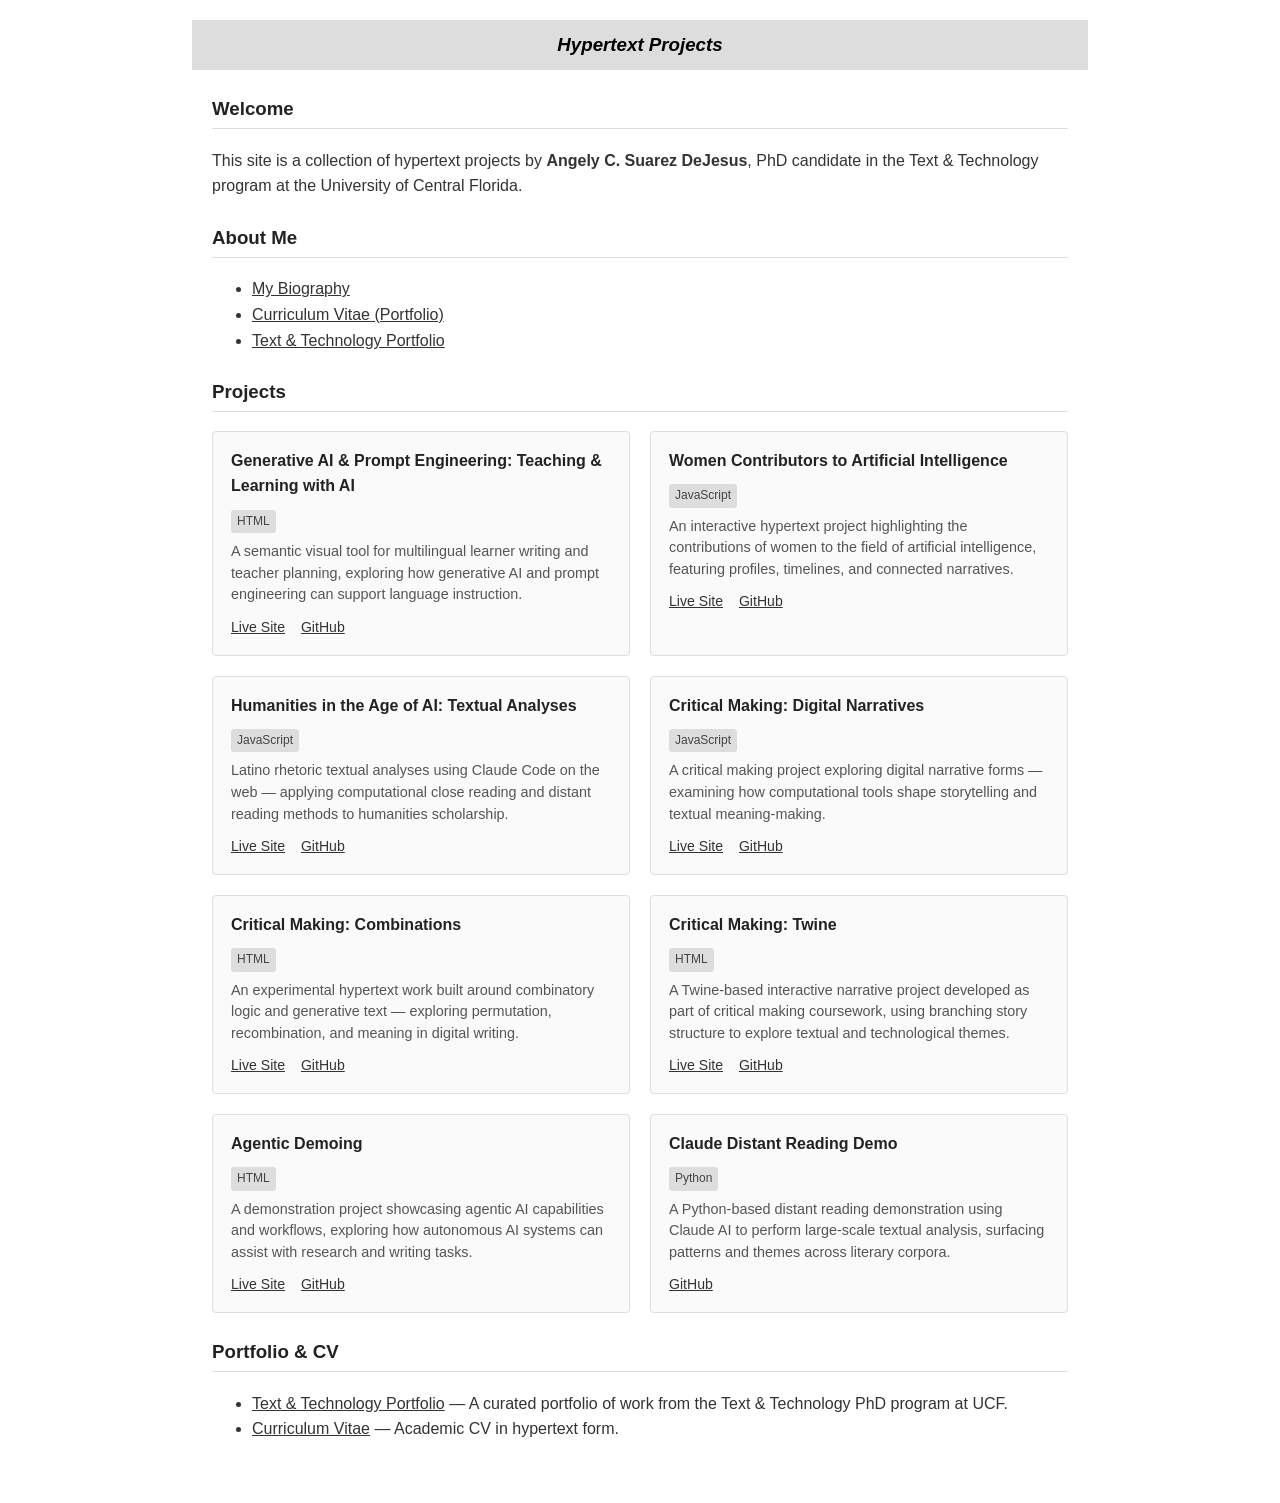
<file: index.html>
<!DOCTYPE html>
<html lang="en">
<head>
    <title>Hypertext Projects &mdash; Angely C. Suarez DeJesus</title>
    <link rel="stylesheet" type="text/css" href="biography.css" />
    <meta name="author" content="Angely C. Suarez DeJesus" />
    <meta charset="UTF-8" />
    <style>
        .project-grid {
            display: grid;
            grid-template-columns: repeat(auto-fill, minmax(320px, 1fr));
            gap: 20px;
            margin-top: 16px;
        }
        .project-card {
            border: 1px solid #dddddd;
            border-radius: 4px;
            padding: 16px 18px;
            background-color: #fafafa;
        }
        .project-card h4 {
            margin: 0 0 8px 0;
            font-size: 1em;
            color: #222222;
        }
        .project-card p {
            margin: 0 0 10px 0;
            font-size: 0.9em;
            color: #555555;
            line-height: 1.5;
        }
        .project-card .tag {
            display: inline-block;
            font-size: 0.75em;
            background-color: #dddddd;
            color: #444444;
            border-radius: 3px;
            padding: 2px 6px;
            margin-right: 4px;
            margin-bottom: 8px;
        }
        .project-card .links {
            font-size: 0.88em;
        }
        .project-card .links a {
            margin-right: 12px;
        }
        .page-header {
            background-color: #DDDDDD;
            text-align: center;
            padding: 10px 0;
        }
        .page-header h3 {
            margin: 0;
            border-bottom: none;
            padding-bottom: 0;
        }
        .main-content {
            max-width: 900px;
            margin: 0 auto;
            padding: 0 20px;
        }
    </style>
</head>

<body>
<div class="page-header">
    <h3><font face="Arial, Helvetica" color="#000000"><i>Hypertext Projects</i></font></h3>
</div>

<div class="main-content">
    <h3>Welcome</h3>
    <p>This site is a collection of hypertext projects by <strong>Angely C. Suarez DeJesus</strong>,
    PhD candidate in the Text &amp; Technology program at the University of Central Florida.</p>

    <h3>About Me</h3>
    <ul>
        <li><a href="suarezdejesusbiography.html">My Biography</a></li>
        <li><a href="https://github.com/acsuarez84/Text-Tech-Portfolio-CV" target="_blank">Curriculum Vitae (Portfolio)</a></li>
        <li><a href="https://github.com/acsuarez84/Text-Tech-Portfolio" target="_blank">Text &amp; Technology Portfolio</a></li>
    </ul>

    <h3>Projects</h3>
    <div class="project-grid">

        <div class="project-card">
            <h4>Generative AI &amp; Prompt Engineering: Teaching &amp; Learning with AI</h4>
            <span class="tag">HTML</span>
            <p>A semantic visual tool for multilingual learner writing and teacher planning, exploring how generative AI and prompt engineering can support language instruction.</p>
            <div class="links">
                <a href="https://acsuarez84.github.io/Generative-AI-Prompt-Engineering-Teaching-Learning-with-AI/" target="_blank">Live Site</a>
                <a href="https://github.com/acsuarez84/Generative-AI-Prompt-Engineering-Teaching-Learning-with-AI" target="_blank">GitHub</a>
            </div>
        </div>

        <div class="project-card">
            <h4>Women Contributors to Artificial Intelligence</h4>
            <span class="tag">JavaScript</span>
            <p>An interactive hypertext project highlighting the contributions of women to the field of artificial intelligence, featuring profiles, timelines, and connected narratives.</p>
            <div class="links">
                <a href="https://acsuarez84.github.io/Women-Contributors-to-Artificial-Intelligence/" target="_blank">Live Site</a>
                <a href="https://github.com/acsuarez84/Women-Contributors-to-Artificial-Intelligence" target="_blank">GitHub</a>
            </div>
        </div>

        <div class="project-card">
            <h4>Humanities in the Age of AI: Textual Analyses</h4>
            <span class="tag">JavaScript</span>
            <p>Latino rhetoric textual analyses using Claude Code on the web &mdash; applying computational close reading and distant reading methods to humanities scholarship.</p>
            <div class="links">
                <a href="https://acsuarez84.github.io/HumInAgeofAI-Textual-Analyses/" target="_blank">Live Site</a>
                <a href="https://github.com/acsuarez84/HumInAgeofAI-Textual-Analyses" target="_blank">GitHub</a>
            </div>
        </div>

        <div class="project-card">
            <h4>Critical Making: Digital Narratives</h4>
            <span class="tag">JavaScript</span>
            <p>A critical making project exploring digital narrative forms &mdash; examining how computational tools shape storytelling and textual meaning-making.</p>
            <div class="links">
                <a href="https://acsuarez84.github.io/CriticalMakingDigitaNarratives/" target="_blank">Live Site</a>
                <a href="https://github.com/acsuarez84/CriticalMakingDigitaNarratives" target="_blank">GitHub</a>
            </div>
        </div>

        <div class="project-card">
            <h4>Critical Making: Combinations</h4>
            <span class="tag">HTML</span>
            <p>An experimental hypertext work built around combinatory logic and generative text &mdash; exploring permutation, recombination, and meaning in digital writing.</p>
            <div class="links">
                <a href="https://acsuarez84.github.io/CriticalMakingCombinations/" target="_blank">Live Site</a>
                <a href="https://github.com/acsuarez84/CriticalMakingCombinations" target="_blank">GitHub</a>
            </div>
        </div>

        <div class="project-card">
            <h4>Critical Making: Twine</h4>
            <span class="tag">HTML</span>
            <p>A Twine-based interactive narrative project developed as part of critical making coursework, using branching story structure to explore textual and technological themes.</p>
            <div class="links">
                <a href="https://acsuarez84.github.io/CriticalMakingTwine/" target="_blank">Live Site</a>
                <a href="https://github.com/acsuarez84/CriticalMakingTwine" target="_blank">GitHub</a>
            </div>
        </div>

        <div class="project-card">
            <h4>Agentic Demoing</h4>
            <span class="tag">HTML</span>
            <p>A demonstration project showcasing agentic AI capabilities and workflows, exploring how autonomous AI systems can assist with research and writing tasks.</p>
            <div class="links">
                <a href="https://acsuarez84.github.io/AgenticDemoing/" target="_blank">Live Site</a>
                <a href="https://github.com/acsuarez84/AgenticDemoing" target="_blank">GitHub</a>
            </div>
        </div>

        <div class="project-card">
            <h4>Claude Distant Reading Demo</h4>
            <span class="tag">Python</span>
            <p>A Python-based distant reading demonstration using Claude AI to perform large-scale textual analysis, surfacing patterns and themes across literary corpora.</p>
            <div class="links">
                <a href="https://github.com/acsuarez84/claude-distant-reading-demo" target="_blank">GitHub</a>
            </div>
        </div>

    </div>

    <h3>Portfolio &amp; CV</h3>
    <ul>
        <li><a href="https://acsuarez84.github.io/Text-Tech-Portfolio/" target="_blank">Text &amp; Technology Portfolio</a> &mdash; A curated portfolio of work from the Text &amp; Technology PhD program at UCF.</li>
        <li><a href="https://acsuarez84.github.io/Text-Tech-Portfolio-CV/" target="_blank">Curriculum Vitae</a> &mdash; Academic CV in hypertext form.</li>
    </ul>

</div>

<br />
</body>
</html>
</file>
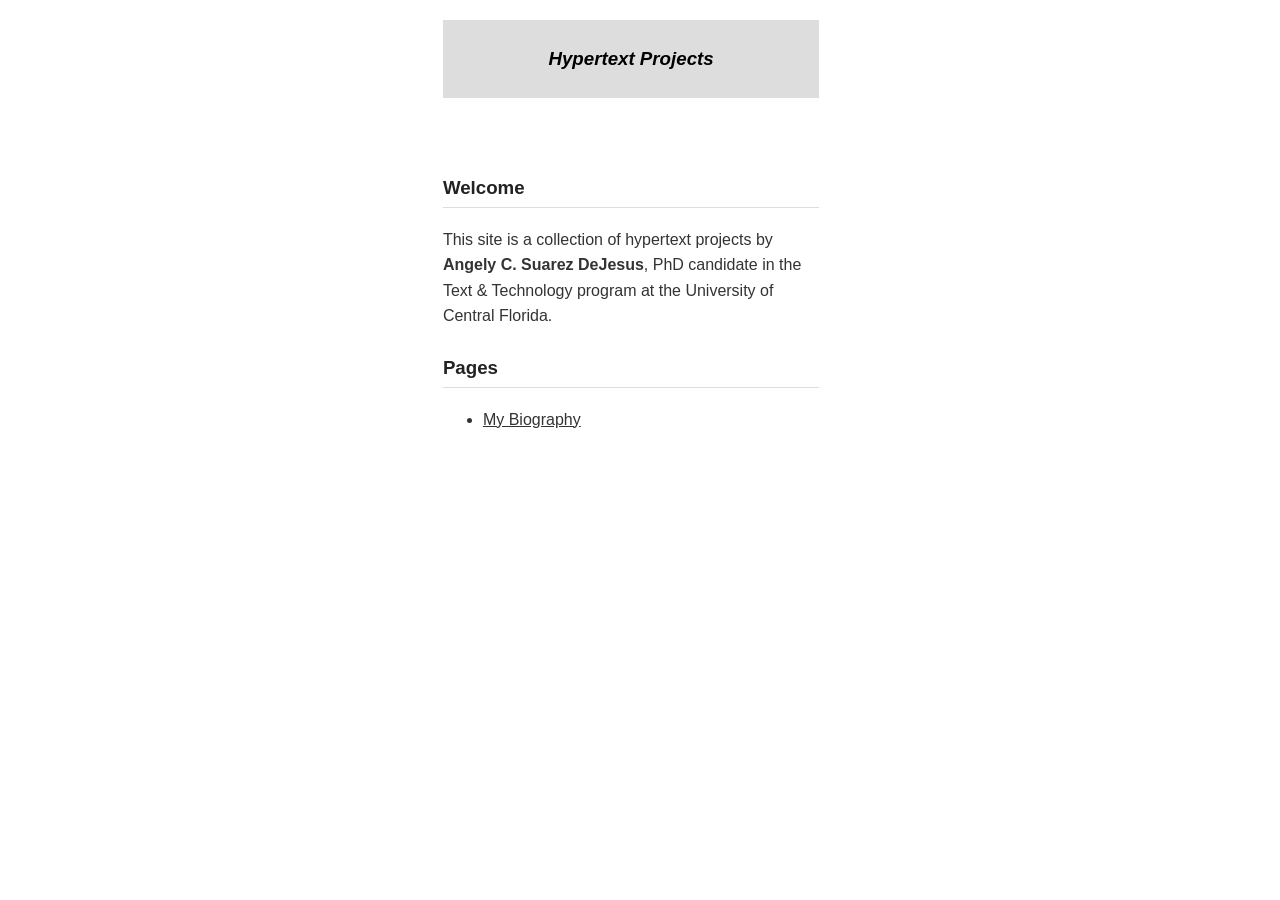
<file: home.html>
<!DOCTYPE html>
<html lang="en">
<head>
    <title>Hypertext Projects &mdash; Angely C. Suarez DeJesus</title>
    <link rel="stylesheet" type="text/css" href="biography.css" />
    <meta name="author" content="Angely C. Suarez DeJesus" />
    <meta charset="UTF-8" />
</head>

<body>
<table border="0" cellspacing="0" cellpadding="0" width="70%">
<tr>
    <td width="20%"></td>
    <td bgcolor="#DDDDDD">
        <div style="text-align:center">
            <h3><font face="Arial, Helvetica" color="#000000"><i>Hypertext Projects</i></font></h3>
        </div>
    </td>
</tr>
<tr><td>&nbsp;</td></tr>
<tr><td>&nbsp;</td></tr>
<tr>
    <td width="40%"></td>
    <td colspan="2">
        <h3>Welcome</h3>
        <p>This site is a collection of hypertext projects by <strong>Angely C. Suarez DeJesus</strong>,
        PhD candidate in the Text &amp; Technology program at the University of Central Florida.</p>

        <h3>Pages</h3>
        <ul>
            <li><a href="suarezdejesusbiography.html">My Biography</a></li>
        </ul>
    </td>
</tr>
<tr><td bgcolor="#FFFFFF">&nbsp;</td></tr>
</table>
</body>
</html>
</file>
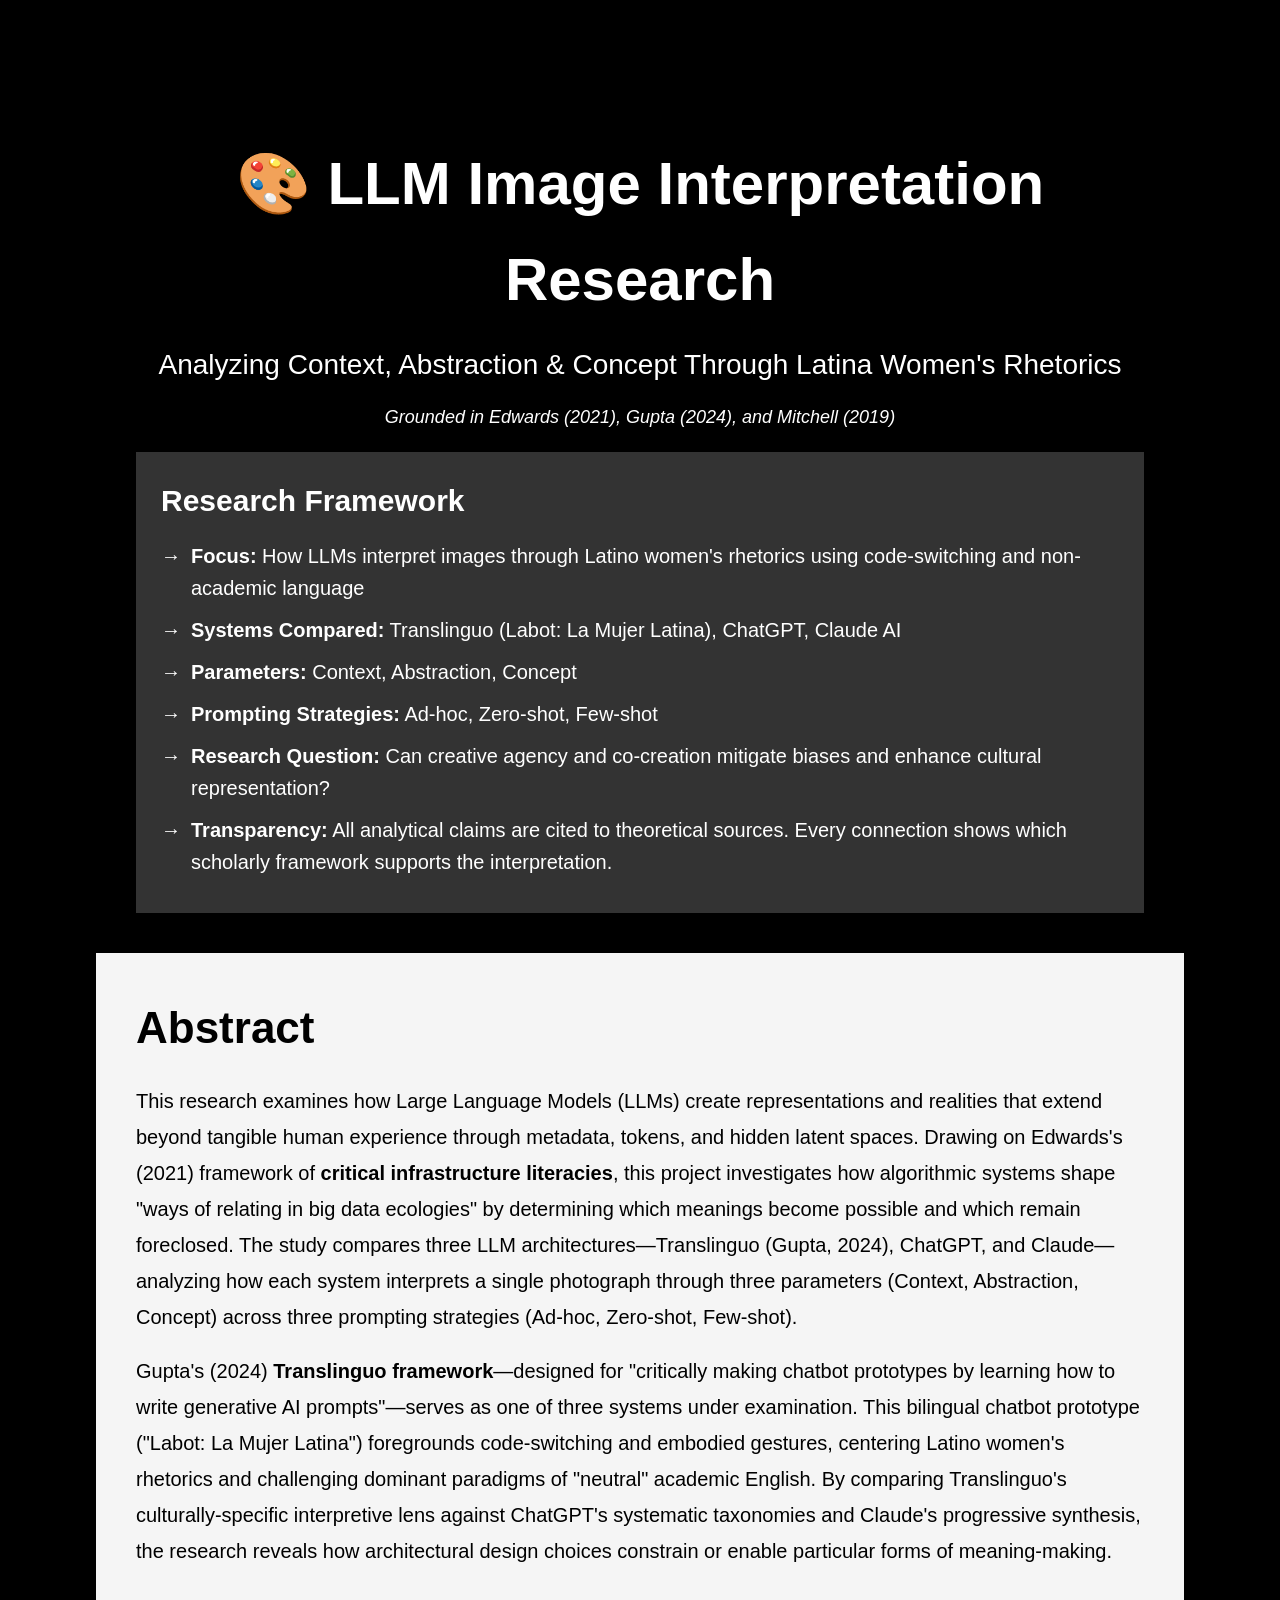
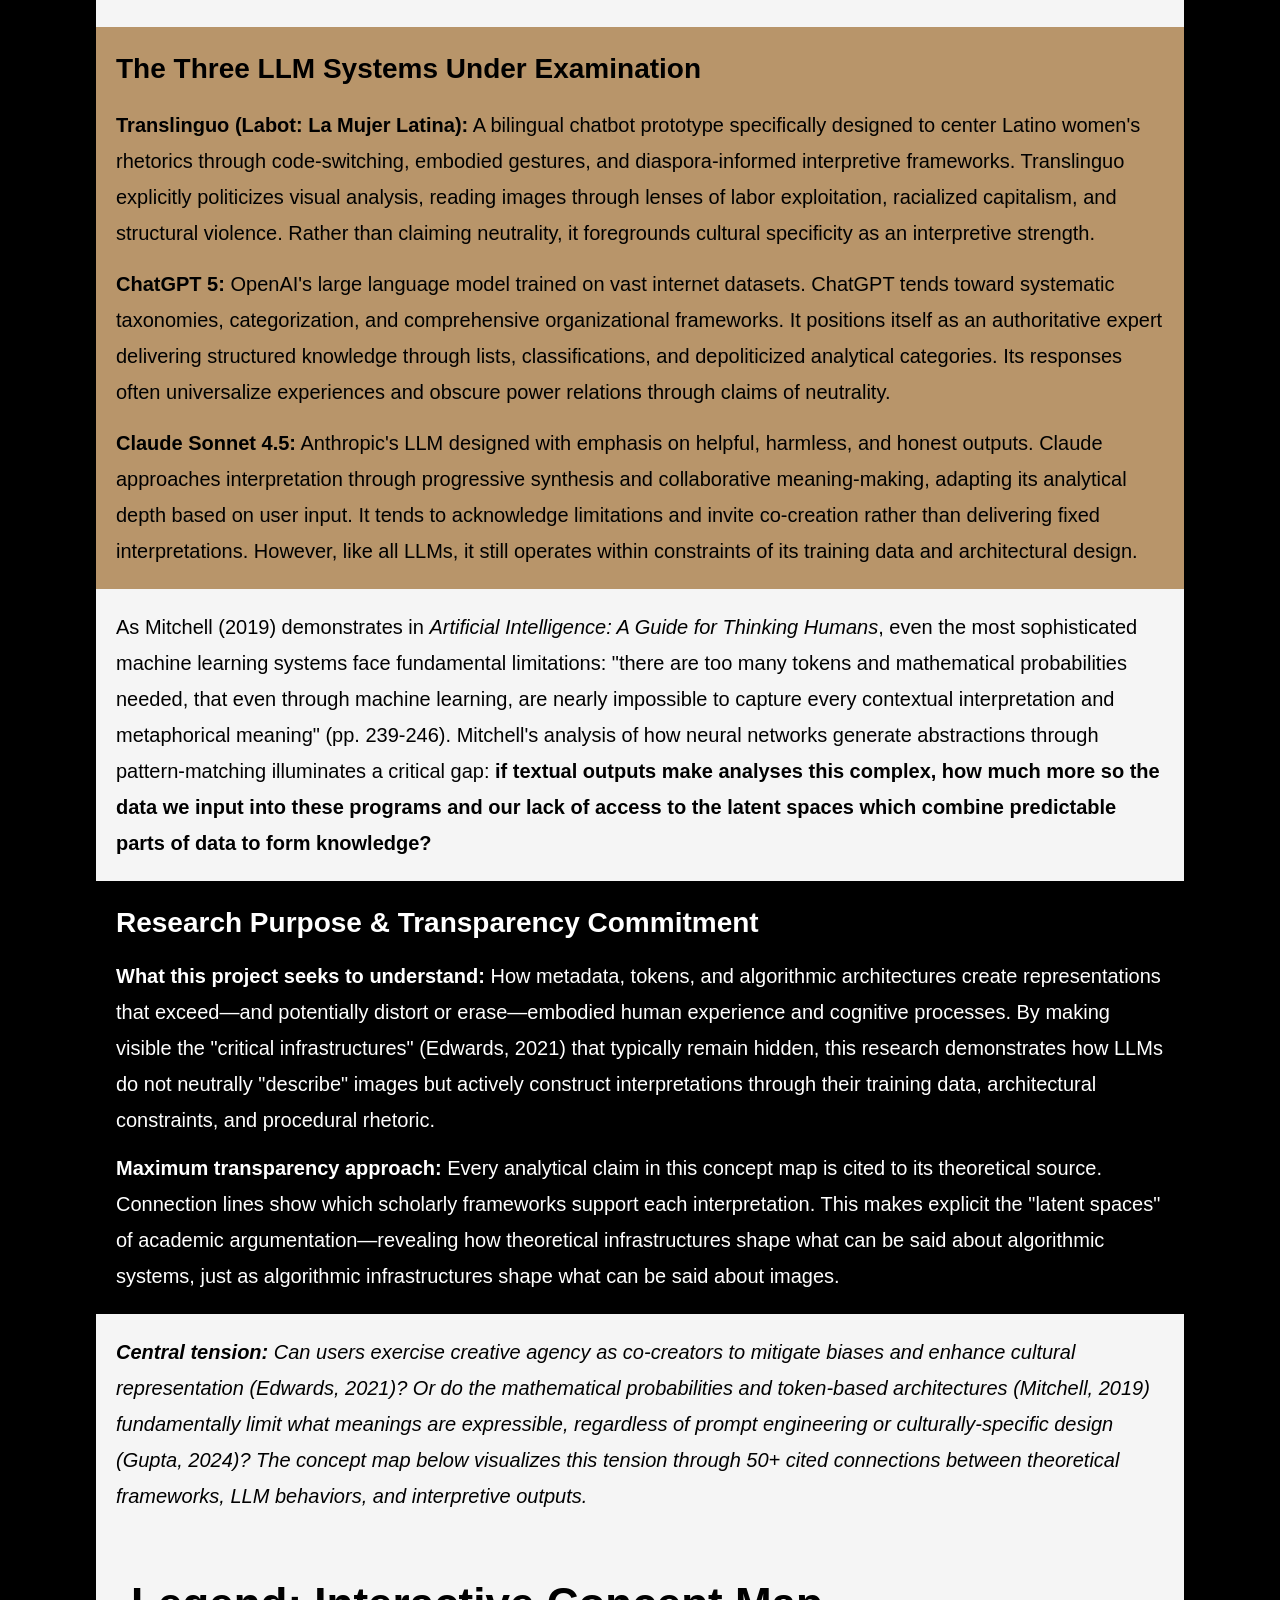
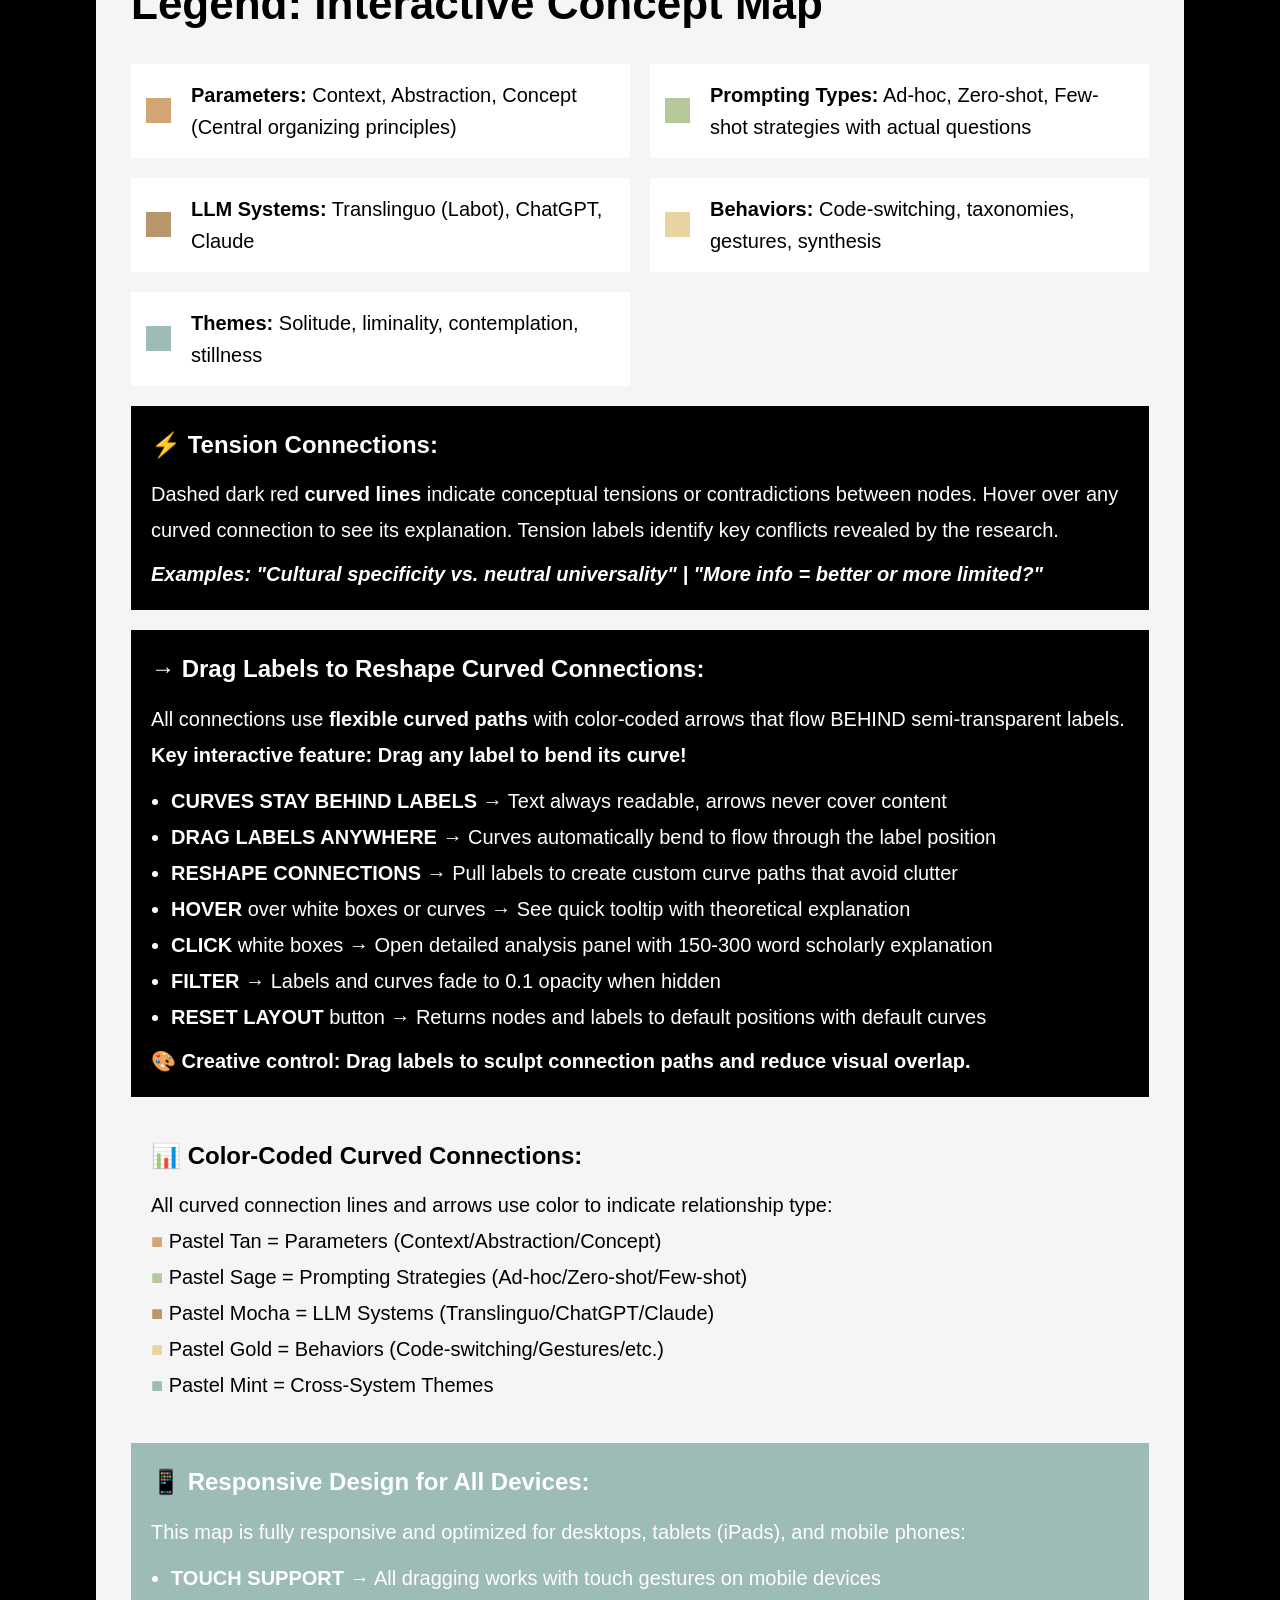
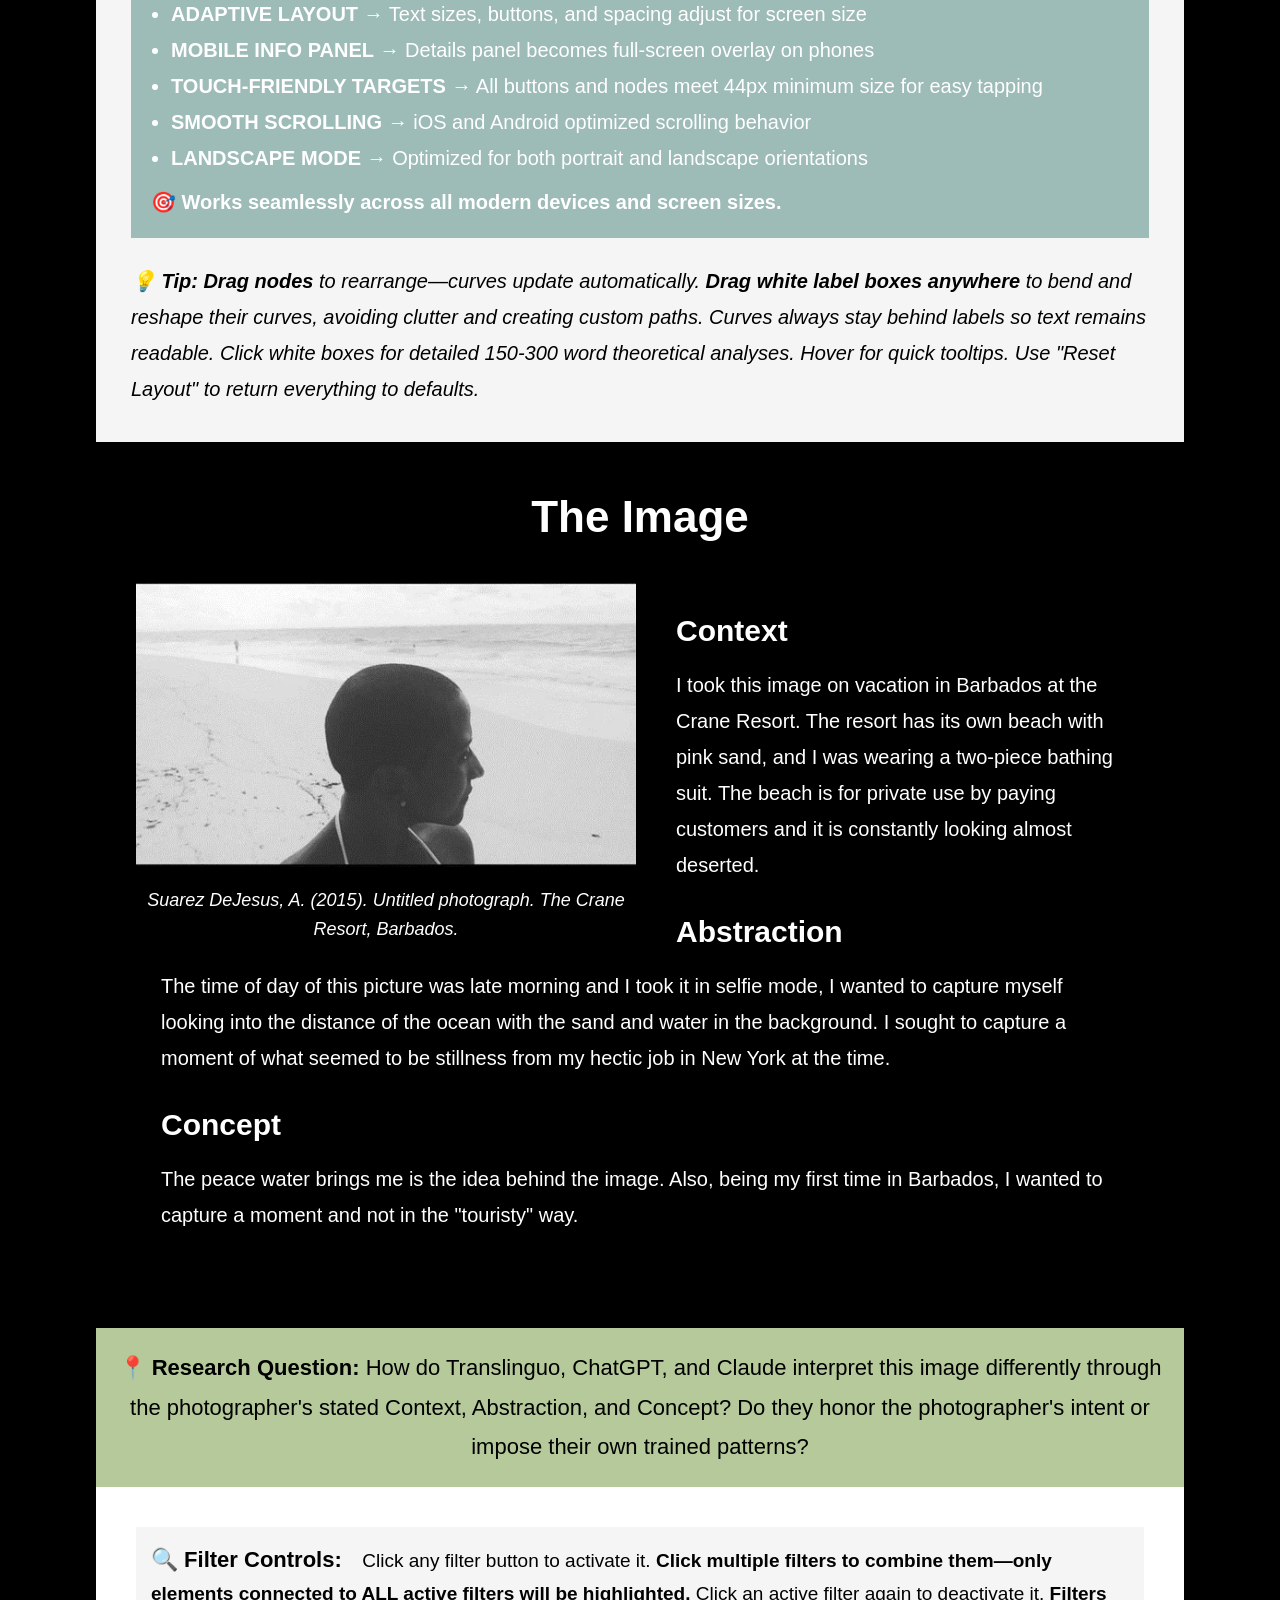
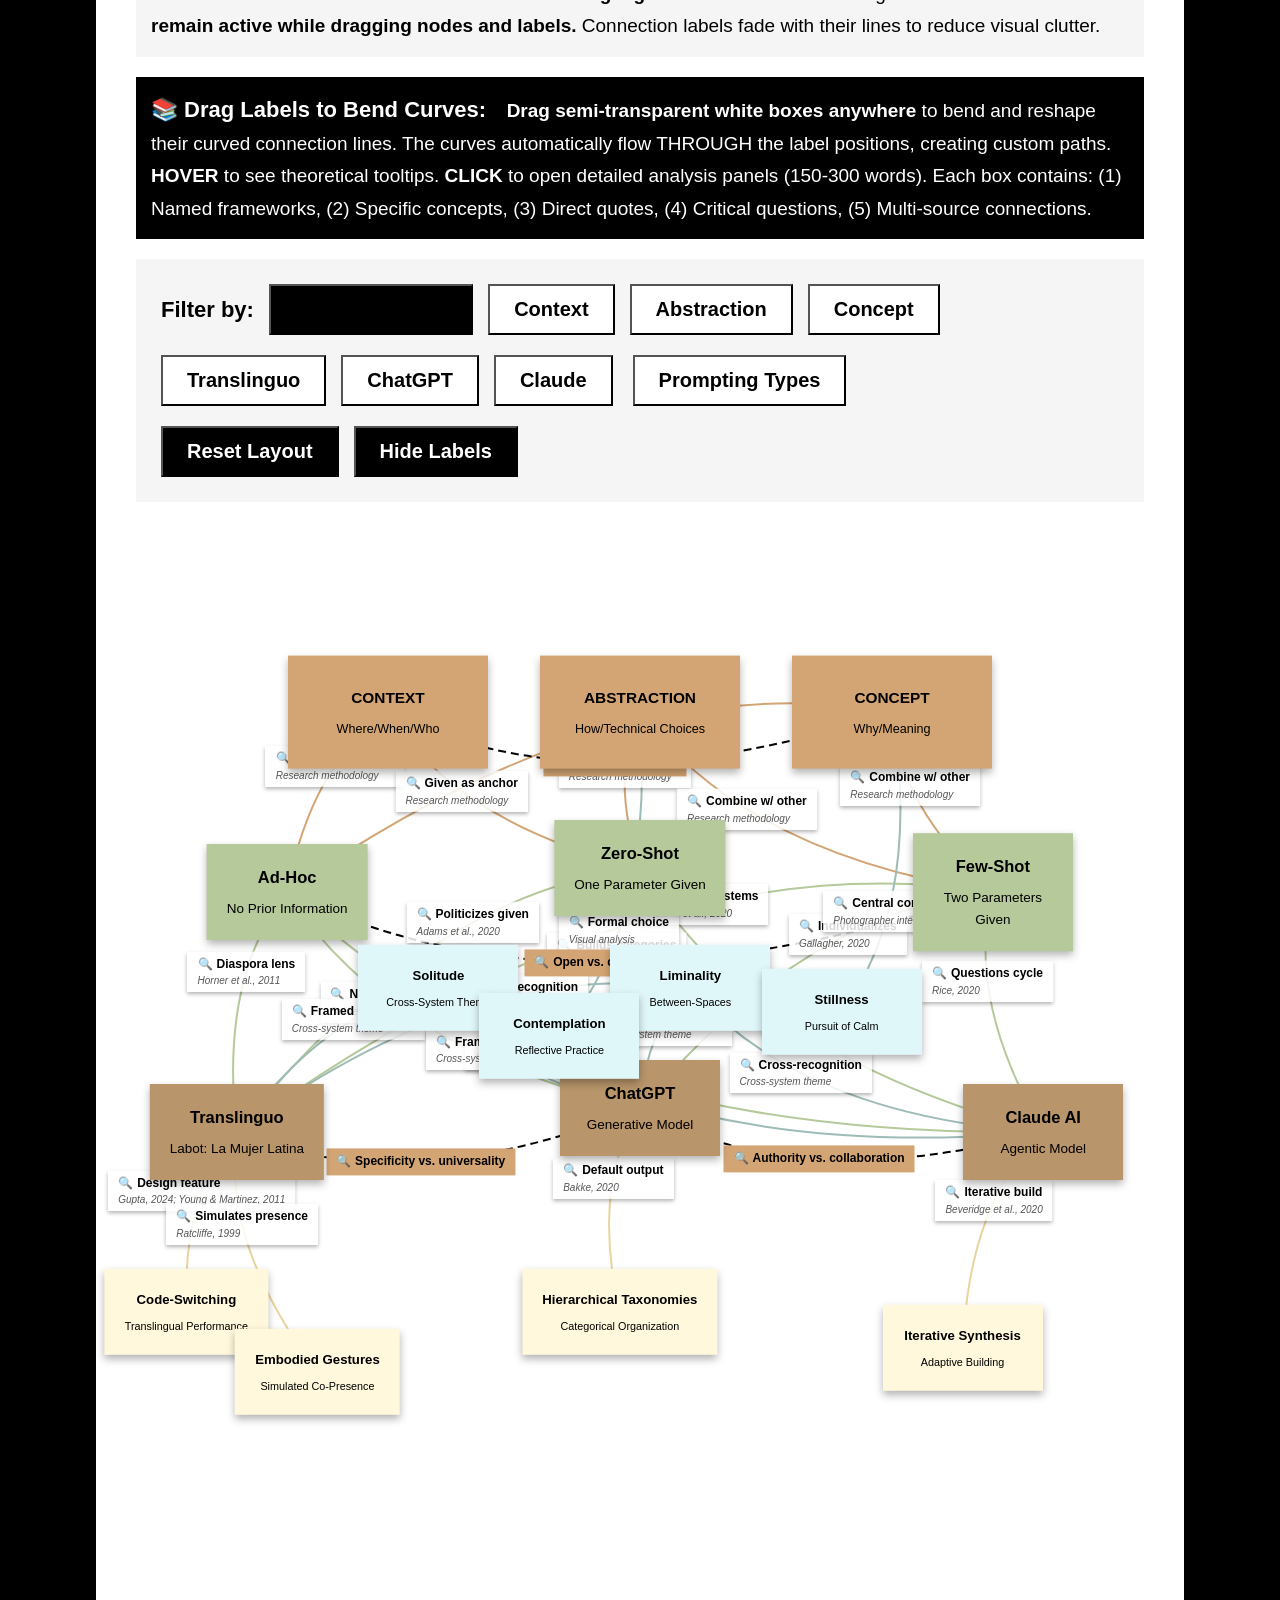
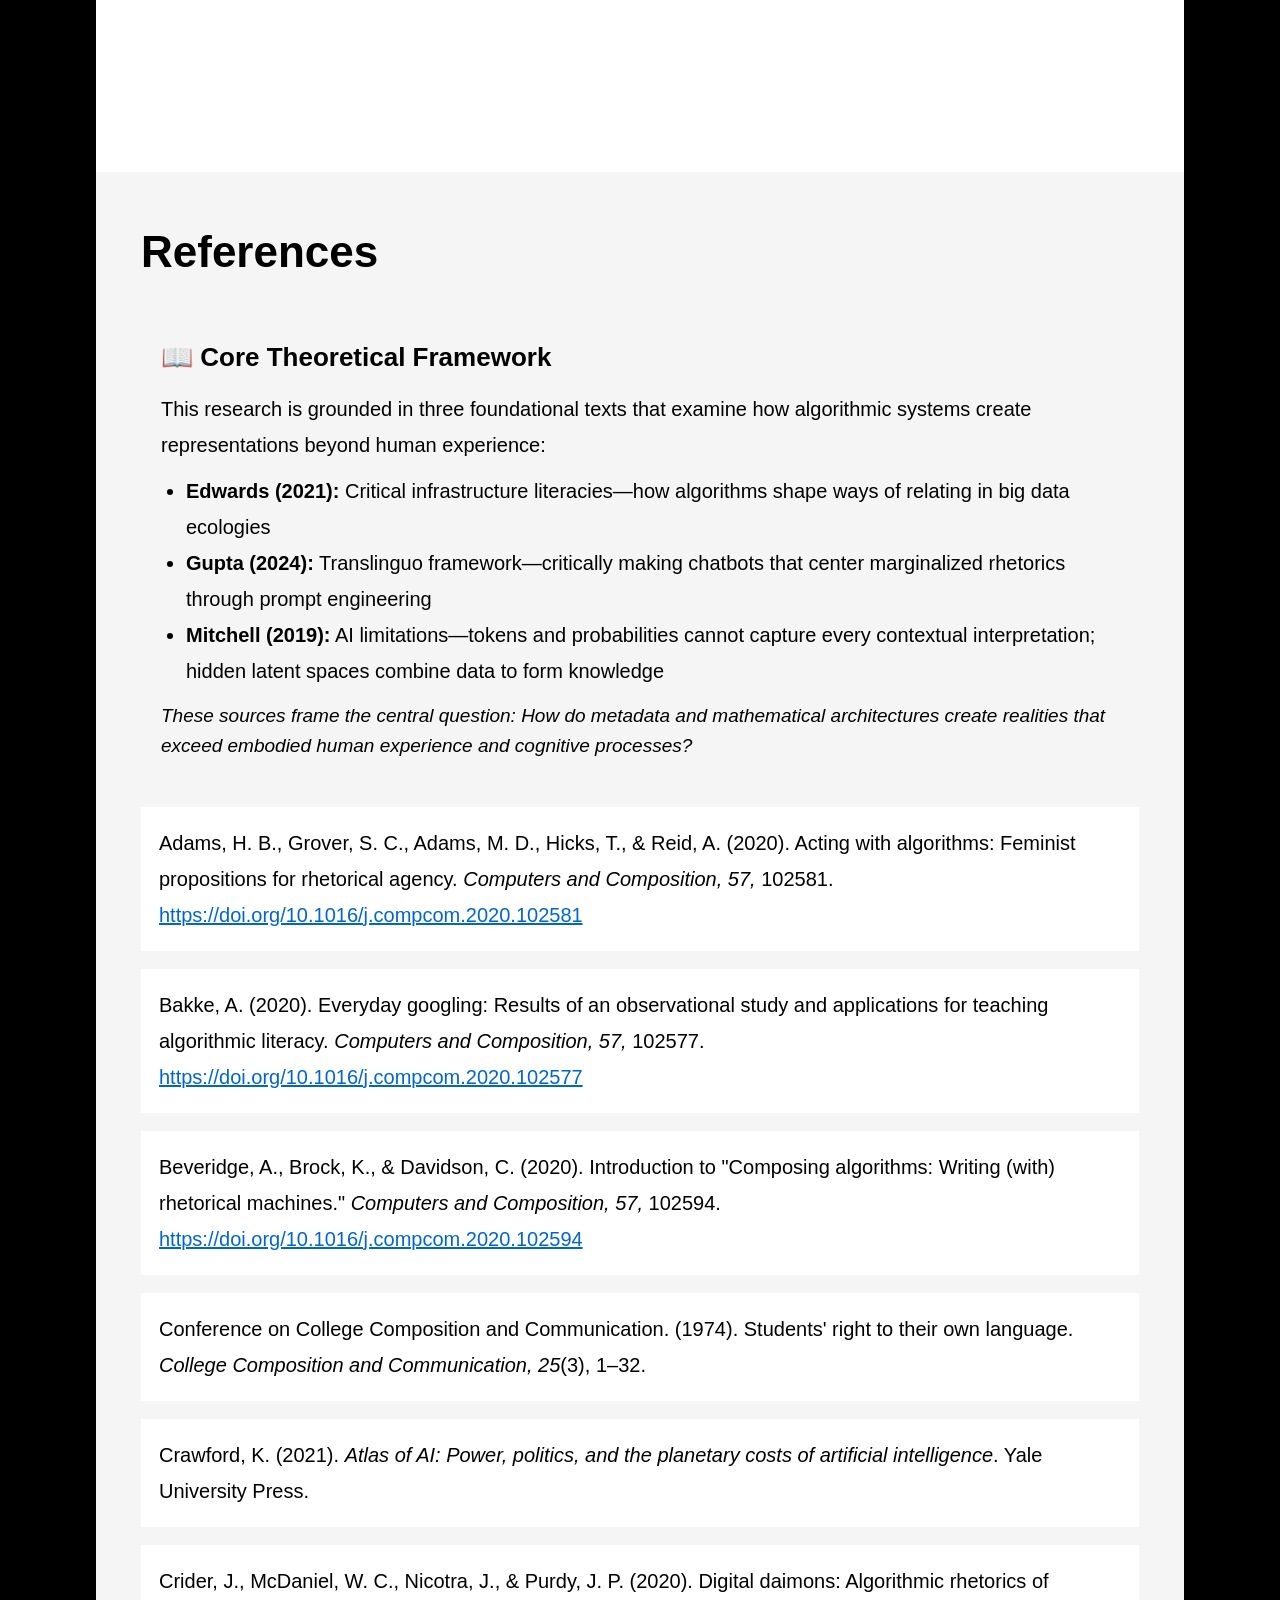
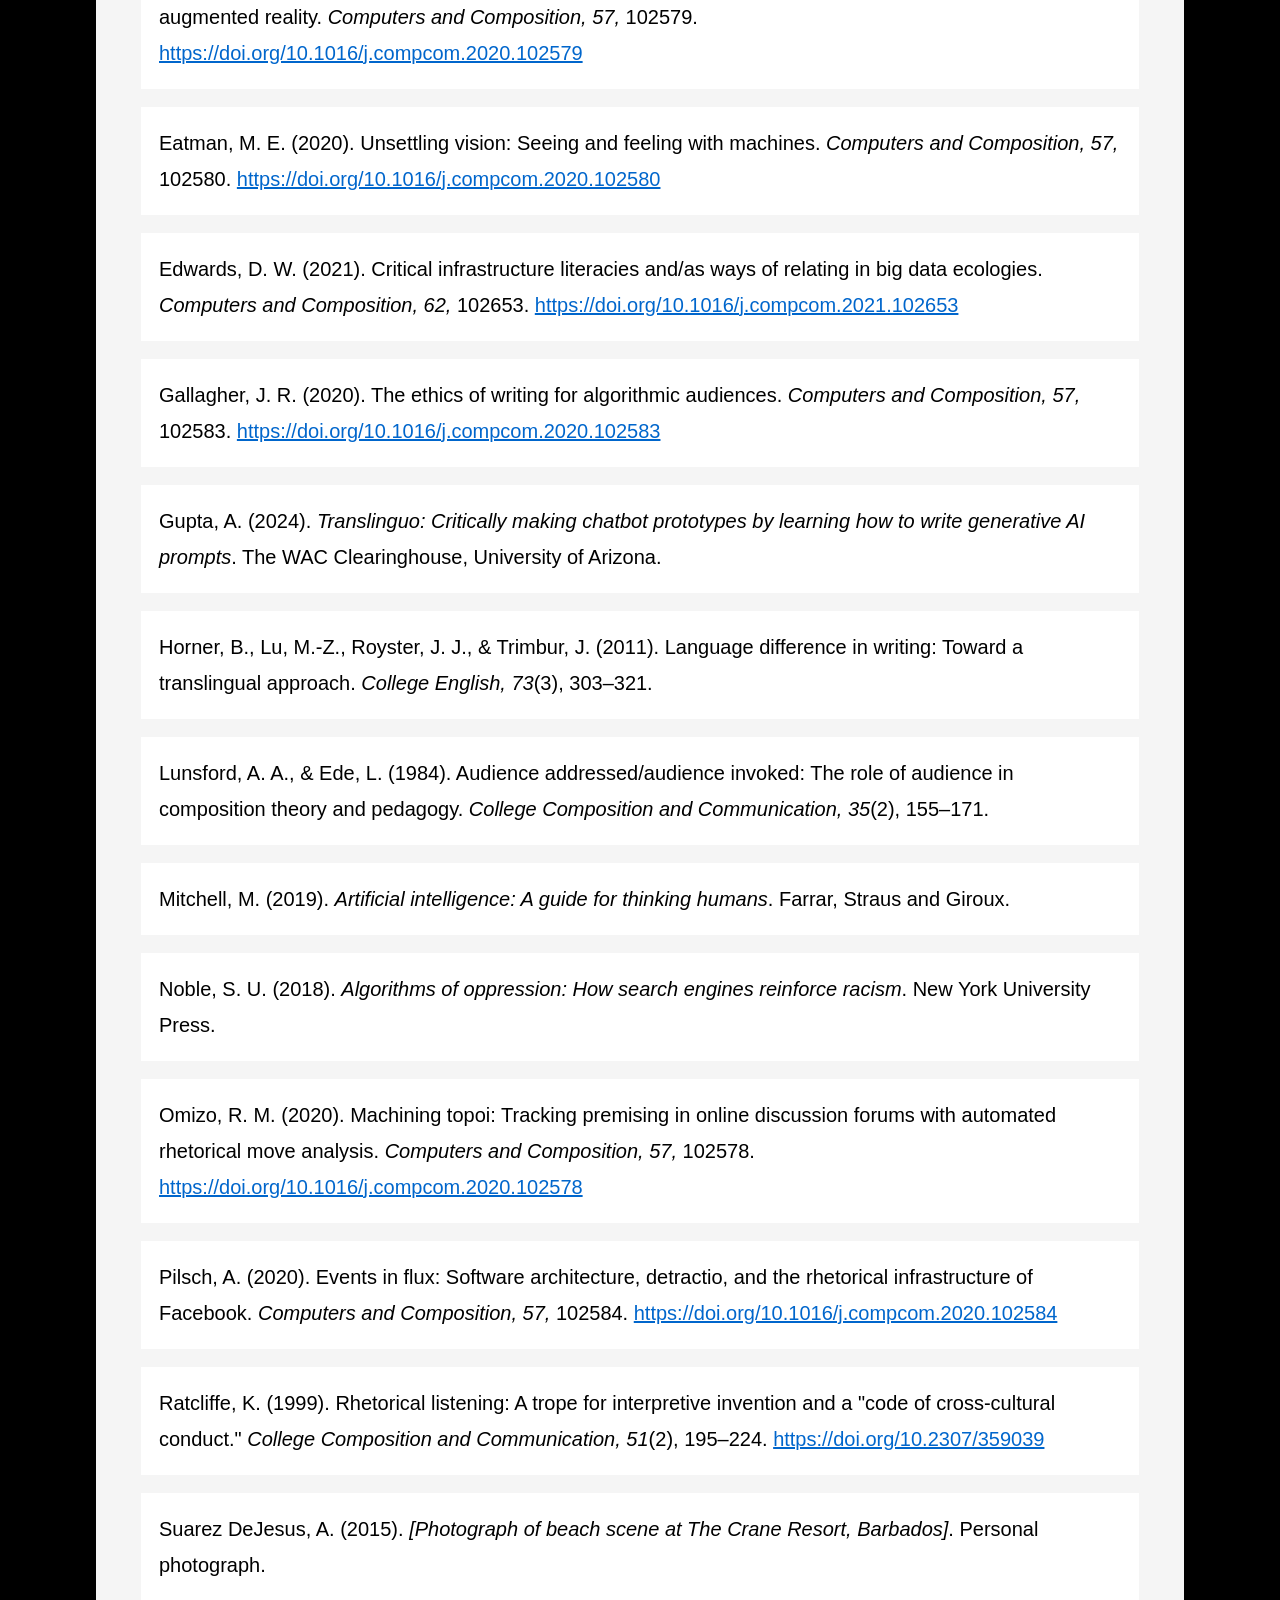
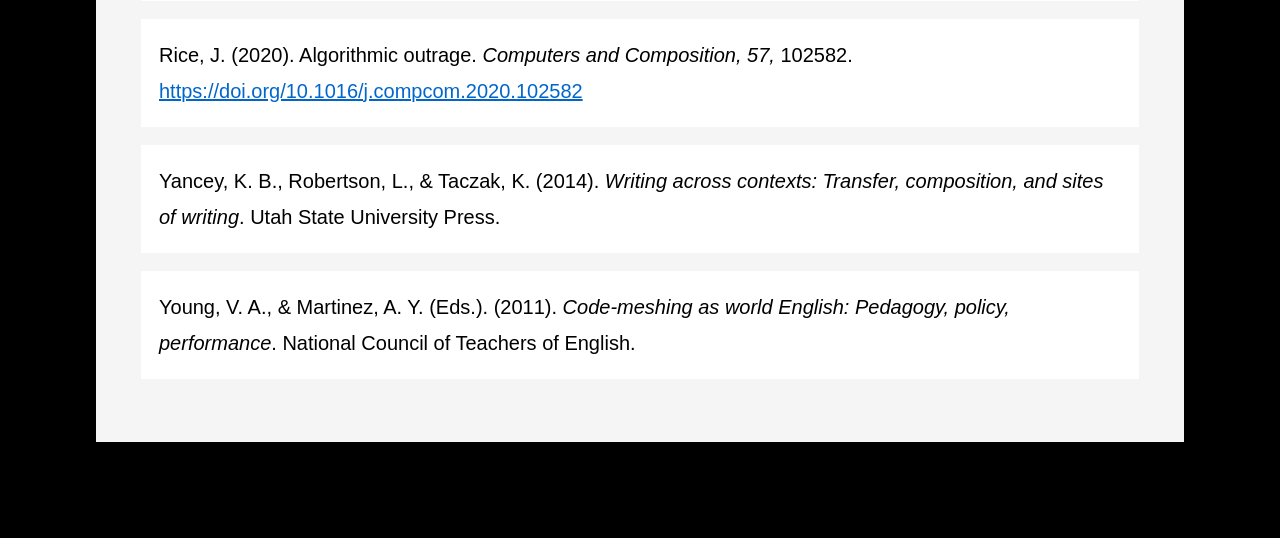
<file: latent_space_concept_map_1.html>
<!DOCTYPE html>
<html lang="en">
<head>
    <meta charset="UTF-8">
    <meta name="viewport" content="width=device-width, initial-scale=1.0">
    <title>LLM Image Interpretation Research | Edwards, Gupta & Mitchell Frameworks</title>
    <style>
        * {
            margin: 0;
            padding: 0;
            box-sizing: border-box;
        }

        body {
            font-family: 'Segoe UI', Tahoma, Geneva, Verdana, sans-serif;
            background: #000000;
            min-height: 100vh;
            padding: 1in;
            color: #ffffff;
            font-size: 20px;
            line-height: 1.6;
        }

        .container {
            max-width: calc(100vw - 2in);
            margin: 0 auto;
            background: white;
            overflow: hidden;
        }

        header {
            background: #000000;
            color: #ffffff;
            padding: 40px;
            text-align: center;
            }

        header h1 {
            font-size: 3em;
            margin-bottom: 15px;
            font-weight: bold;
        }

        header p {
            font-size: 1.4em;
            margin-bottom: 15px;
            font-weight: 500;
        }

        .research-context {
            background: #333333;
            color: #ffffff;
            padding: 25px;
            margin-top: 20px;
            text-align: left;
            }

        .research-context h3 {
            margin-bottom: 15px;
            font-size: 1.5em;
            font-weight: bold;
        }

        .research-context ul {
            list-style: none;
            padding-left: 0;
        }

        .research-context li {
            margin: 10px 0;
            padding-left: 30px;
            position: relative;
            font-size: 1em;
        }

        .research-context li:before {
            content: "→";
            position: absolute;
            left: 0;
            font-weight: bold;
        }

        .legend {
            background: #f5f5f5;
            padding: 35px;
            margin-top: 0;
            }

        .legend h2 {
            color: #000000;
            margin-bottom: 25px;
            font-size: 2.2em;
            font-weight: bold;
        }

        .legend-grid {
            display: grid;
            grid-template-columns: repeat(auto-fit, minmax(350px, 1fr));
            gap: 20px;
        }

        .legend-item {
            display: flex;
            align-items: center;
            padding: 15px;
            background: white;
            }

        .legend-item.parameters { }
        .legend-item.prompting { }
        .legend-item.llm-systems { }
        .legend-item.theories { }
        .legend-item.behaviors { }
        .legend-item.themes { }

        .legend-color {
            width: 25px;
            height: 25px;
            margin-right: 20px;
            flex-shrink: 0;
        }

        .legend-item.parameters .legend-color { background: #D4A574; }
        .legend-item.prompting .legend-color { background: #B5C99A; }
        .legend-item.llm-systems .legend-color { background: #B8956A; }
        .legend-item.theories .legend-color { background: #A8B88F; }
        .legend-item.behaviors .legend-color { background: #E8D4A0; }
        .legend-item.themes .legend-color { background: #9DBBB7; }

        .legend-text {
            flex: 1;
            font-size: 1em;
            color: #000000;
            font-weight: 500;
        }

        .legend-text strong {
            font-weight: bold;
        }

        .map-container {
            padding: 40px;
            min-height: 1300px;
            position: relative;
            background: #ffffff;
            overflow: auto;
            -webkit-overflow-scrolling: touch; /* Smooth scrolling on iOS */
        }

        .controls {
            margin-bottom: 30px;
            display: flex;
            gap: 20px;
            flex-wrap: wrap;
            align-items: center;
            background: #f5f5f5;
            padding: 25px;
            }

        .control-group {
            display: flex;
            gap: 15px;
            align-items: center;
        }

        .control-label {
            font-weight: bold;
            color: #000000;
            font-size: 1.1em;
        }

        .filter-btn {
            padding: 12px 24px;
            background: white;
            color: #000000;
            cursor: pointer;
            font-size: 1em;
            font-weight: bold;
            transition: all 0.3s ease;
        }

        .filter-btn:hover {
            background: #000000;
            color: #ffffff;
        }

        .filter-btn.active {
            background: #000000;
            color: #000000;
        }

        #concept-map {
            width: 100%;
            height: 1200px;
            background: #ffffff;
            position: relative;
            overflow: visible;
            font-size: 12px;
            touch-action: pan-x pan-y; /* Allow panning, prevent double-tap zoom */
        }

        .node {
            position: absolute;
            padding: 20px;
            box-shadow: 0 4px 8px rgba(0,0,0,0.3);
            cursor: move;
            transition: box-shadow 0.3s ease, transform 0.1s ease;
            min-width: 160px;
            text-align: center;
            user-select: none;
            font-size: 12px;
            z-index: 20; /* Ensure nodes are above lines and labels */
        }

        .node:hover {
            box-shadow: 0 8px 16px rgba(0,0,0,0.5);
            z-index: 200; /* Highest priority for interaction */
        }
        
        .node.dragging {
            z-index: 300; /* Even higher when dragging */
        }

        .node.dragging {
            opacity: 0.8;
            transform: scale(1.05);
            z-index: 1000;
        }

        .node.parameter {
            background: #D4A574;
            color: #000000;
            font-weight: bold;
            font-size: 14px;
            min-width: 200px;
            padding: 30px;
        }

        .node.prompting {
            background: #B5C99A;
            color: #000000;
            font-weight: bold;
            font-size: 15px;
            }

        .node.llm {
            background: #B8956A;
            color: #000000;
            font-weight: bold;
            font-size: 15px;
            }

        .node.theory {
            background: #F0FFF0;
            color: #000000;
        }

        .node.behavior {
            background: #FFF8DC;
            color: #000000;
        }

        .node.theme {
            background: #E0F7FA;
            color: #000000;
        }

        .node-title {
            font-weight: bold;
            margin-bottom: 8px;
            font-size: 1.1em;
        }

        .node-subtitle {
            font-size: 0.9em;
            font-weight: 500;
        }

        .connection-line {
            transition: opacity 0.3s ease;
            cursor: pointer;
        }

        .connection-line path {
            transition: stroke-opacity 0.3s ease;
        }

        .tension-label {
            position: absolute;
            background: #D4A574;
            color: #000000;
            padding: 4px 10px;
            font-size: 12px;
            font-weight: bold;
            pointer-events: auto;
            cursor: grab;
            white-space: nowrap;
            z-index: 11;
            transition: opacity 0.3s ease, transform 0.2s ease, box-shadow 0.2s ease, background-color 0.2s ease;
        }
        
        .tension-label:hover {
            transform: translateX(-50%) scale(1.05);
            box-shadow: 0 4px 8px rgba(0, 0, 0, 0.5);
            background-color: #a52a2a;
            z-index: 15;
        }
        
        .tension-label:active {
            cursor: grabbing;
        }

        .connection-label {
            position: absolute;
            background: rgba(255, 255, 255, 0.85);
            color: #000000;
            padding: 4px 10px;
            font-size: 12px;
            font-weight: 600;
            pointer-events: auto;
            cursor: grab;
            z-index: 10;
            box-shadow: 0 2px 4px rgba(0, 0, 0, 0.3);
            max-width: 250px;
            line-height: 1.4;
            transition: opacity 0.3s ease, transform 0.2s ease, box-shadow 0.2s ease, background-color 0.2s ease;
        }
        
        .connection-label:hover {
            transform: translate(-50%, -50%) scale(1.05);
            box-shadow: 0 4px 8px rgba(0, 0, 0, 0.5);
            background-color: rgba(255, 255, 204, 0.95);
            z-index: 15;
        }
        
        .connection-label:active {
            cursor: grabbing;
        }

        .connection-label .citation {
            display: block;
            font-size: 10px;
            font-style: italic;
            color: #555;
            margin-top: 2px;
            font-weight: normal;
        }

        .connection-label.parameters { }
        .connection-label.prompting { }
        .connection-label.behaviors { }
        .connection-label.theories { }
        .connection-label.themes { }

        .connection-tooltip {
            position: absolute;
            background: #000000;
            color: #000000;
            padding: 15px;
            font-size: 14px;
            max-width: 500px;
            pointer-events: none;
            opacity: 0;
            transition: opacity 0.3s ease;
            z-index: 1000;
            line-height: 1.7;
            box-shadow: 0 4px 12px rgba(0, 0, 0, 0.5);
        }

        .connection-line:hover + .connection-tooltip {
            opacity: 1;
        }

        .info-panel {
            position: fixed;
            right: 1in;
            top: 50%;
            transform: translateY(-50%);
            width: 500px;
            background: white;
            padding: 30px;
            max-height: 85vh;
            overflow-y: auto;
            opacity: 0;
            pointer-events: none;
            transition: opacity 0.3s ease;
            z-index: 1000;
            box-shadow: 0 8px 16px rgba(0,0,0,0.5);
        }

        .info-panel.active {
            opacity: 1;
            pointer-events: all;
        }

        .info-panel h3 {
            color: #000000;
            margin-bottom: 20px;
            font-size: 1.6em;
            font-weight: bold;
        }

        .info-panel p {
            line-height: 1.8;
            margin-bottom: 15px;
            font-size: 1em;
            color: #000000;
        }

        .info-panel .citation {
            background: #f5f5f5;
            padding: 15px;
            margin-top: 20px;
            font-size: 0.95em;
            font-style: italic;
            color: #000000;
        }

        .info-panel .examples {
            background: #f5f5f5;
            padding: 15px;
            margin-top: 15px;
            font-size: 1em;
            color: #000000;
        }

        .info-panel .examples strong {
            display: block;
            margin-bottom: 10px;
            color: #000000;
            font-size: 1.1em;
        }

        .close-panel {
            position: absolute;
            top: 20px;
            right: 20px;
            background: #000000;
            color: white;
            width: 40px;
            height: 40px;
            cursor: pointer;
            font-size: 1.5em;
            line-height: 1;
            font-weight: bold;
        }

        .close-panel:hover {
            background: #ffffff;
            color: #000000;
        }

        .reset-btn {
            background: #000000;
            color: white;
            padding: 12px 24px;
            cursor: pointer;
            font-weight: bold;
            font-size: 1em;
            transition: all 0.3s ease;
        }

        .reset-btn:hover {
            background: #ffffff;
            color: #000000;
        }

        .bibliography {
            padding: 45px;
            background: #f5f5f5;
            }

        .bibliography h2 {
            color: #000000;
            margin-bottom: 30px;
            font-size: 2.2em;
            font-weight: bold;
        }

        .bib-entry {
            padding: 18px;
            background: white;
            margin-bottom: 18px;
            font-size: 1em;
            line-height: 1.8;
            color: #000000;
            }

        @media (max-width: 1400px) {
            .info-panel {
                position: fixed;
                right: auto;
                left: 50%;
                transform: translateX(-50%);
                bottom: 1in;
                top: auto;
                max-height: 60vh;
                width: 90%;
                max-width: 600px;
            }
        }
        
        /* ========================================
           RESPONSIVE DESIGN FOR MOBILE & TABLETS
           ======================================== */
        
        /* Tablets (iPad, medium screens) - 768px to 1024px */
        @media screen and (max-width: 1024px) {
            body {
                padding: 0.5in;
                font-size: 18px;
            }
            
            .container {
                max-width: calc(100vw - 1in);
            }
            
            header h1 {
                font-size: 2.5em;
            }
            
            header p {
                font-size: 1.2em;
            }
            
            .map-container {
                min-height: 1000px;
            }
            
            #concept-map {
                height: 1000px;
            }
            
            .filter-btn {
                padding: 8px 16px;
                font-size: 14px;
                margin: 4px;
            }
            
            .info-panel {
                width: 350px;
            }
        }
        
        /* Mobile devices (phones) - up to 768px */
        @media screen and (max-width: 768px) {
            body {
                padding: 0.25in;
                font-size: 16px;
            }
            
            .container {
                max-width: 100%;
                }
            
            header {
                padding: 20px;
            }
            
            header h1 {
                font-size: 1.8em;
                margin-bottom: 10px;
            }
            
            header p {
                font-size: 1em;
            }
            
            .abstract, .legend, .instructions, .bibliography {
                padding: 15px;
            }
            
            .abstract h2, .legend h2, .bibliography h2 {
                font-size: 1.5em;
            }
            
            /* Make instruction boxes stack vertically on mobile */
            .instructions > div {
                margin-bottom: 15px;
                padding: 12px !important;
                font-size: 0.9em;
            }
            
            /* Filter buttons - make them wrap and touch-friendly */
            .filter-controls {
                flex-wrap: wrap;
                gap: 8px;
            }
            
            .filter-btn {
                padding: 10px 16px;
                font-size: 13px;
                margin: 2px;
                min-width: 44px; /* Minimum touch target size */
                min-height: 44px;
            }
            
            /* Map container adjustments */
            .map-container {
                min-height: 800px;
                margin: 10px 0;
            }
            
            #concept-map {
                height: 800px;
            }
            
            /* Make nodes touch-friendly */
            .node {
                min-width: 44px;
                min-height: 44px;
                font-size: 13px;
                padding: 8px 12px;
            }
            
            /* Make labels touch-friendly */
            .connection-label {
                font-size: 11px;
                padding: 6px 10px;
                max-width: 200px;
            }
            
            .tension-label {
                font-size: 11px;
                padding: 6px 10px;
            }
            
            /* Info panel - full screen overlay on mobile */
            .info-panel {
                width: 100%;
                right: 0;
                left: 0;
                top: 0;
                height: 100vh;
                border-left: none;
                z-index: 2000;
            }
            
            .info-panel.active {
                transform: translateX(0);
            }
            
            .close-panel {
                font-size: 36px;
                width: 44px;
                height: 44px;
                line-height: 44px;
            }
            
            /* Legend items stack on mobile */
            .legend-grid {
                grid-template-columns: 1fr;
                gap: 10px;
            }
            
            /* Bibliography entries */
            .bib-entry {
                font-size: 0.9em;
                padding: 10px 0;
            }
            
            /* Control buttons */
            #reset-btn, #label-toggle {
                padding: 10px 16px;
                font-size: 14px;
                min-width: 44px;
                min-height: 44px;
            }
            
            /* Tooltips on mobile */
            .connection-tooltip {
                max-width: 90vw;
                font-size: 13px;
                padding: 12px;
            }
            
            /* Research image - stack vertically on mobile */
            div[style*="display: flex"][style*="gap: 40px"] {
                flex-direction: column !important;
                gap: 20px !important;
            }
            
            div[style*="flex: 0 0 400px"] {
                flex: 1 1 100% !important;
                min-width: 100% !important;
            }
        }
        
        /* Small mobile devices (smaller phones) - up to 480px */
        @media screen and (max-width: 480px) {
            body {
                padding: 0.15in;
                font-size: 15px;
            }
            
            header h1 {
                font-size: 1.5em;
            }
            
            header p {
                font-size: 0.95em;
            }
            
            .abstract, .legend, .instructions, .bibliography {
                padding: 12px;
            }
            
            .instructions > div {
                padding: 10px !important;
                font-size: 0.85em;
            }
            
            .filter-btn {
                padding: 8px 12px;
                font-size: 12px;
                margin: 2px;
            }
            
            .map-container {
                min-height: 600px;
            }
            
            #concept-map {
                height: 600px;
            }
            
            .node {
                font-size: 12px;
                padding: 6px 10px;
            }
            
            .connection-label {
                font-size: 10px;
                padding: 4px 8px;
                max-width: 150px;
            }
            
            .tension-label {
                font-size: 10px;
                padding: 4px 8px;
            }
            
            .connection-tooltip {
                max-width: 95vw;
                font-size: 12px;
                padding: 10px;
            }
        }
        
        /* Landscape orientation adjustments for mobile */
        @media screen and (max-width: 768px) and (orientation: landscape) {
            .map-container {
                min-height: 500px;
            }
            
            #concept-map {
                height: 500px;
            }
            
            .info-panel {
                width: 70%;
            }
        }
        
        /* Touch device optimizations */
        @media (hover: none) and (pointer: coarse) {
            /* Remove hover effects on touch devices */
            .node:hover {
                transform: none;
            }
            
            .connection-label:hover {
                transform: translate(-50%, -50%);
                background-color: rgba(255, 255, 255, 0.85);
            }
            
            .filter-btn:hover {
                transform: none;
            }
            
            /* Ensure minimum touch target sizes */
            .node, .filter-btn, .close-panel, #reset-btn, #label-toggle {
                min-width: 44px;
                min-height: 44px;
            }
        }
    
        /* Responsive design for The Image section */
        @media (max-width: 768px) {
            div[style*="float: left"][style*="width: 500px"] {
                float: none !important;
                width: 100% !important;
                margin-right: 0 !important;
                margin-bottom: 20px !important;
            }
        }
        
        /* Force white text on colored backgrounds regardless of filter state */
        
        
        div[style*="background: #E6B89C"] * {
            color: #000000 !important;
        }
        
        
    </style>
</head>
<body>
    <div class="container">
        <header>
            <h1>🎨 LLM Image Interpretation Research</h1>
            <p>Analyzing Context, Abstraction & Concept Through Latina Women's Rhetorics</p>
            <p style="font-size: 0.9em; margin-top: 10px; font-style: italic;">Grounded in Edwards (2021), Gupta (2024), and Mitchell (2019)</p>

            <div class="research-context">
                <h3>Research Framework</h3>
                <ul>
                    <li><strong>Focus:</strong> How LLMs interpret images through Latino women's rhetorics using code-switching and non-academic language</li>
                    <li><strong>Systems Compared:</strong> Translinguo (Labot: La Mujer Latina), ChatGPT, Claude AI</li>
                    <li><strong>Parameters:</strong> Context, Abstraction, Concept</li>
                    <li><strong>Prompting Strategies:</strong> Ad-hoc, Zero-shot, Few-shot</li>
                    <li><strong>Research Question:</strong> Can creative agency and co-creation mitigate biases and enhance cultural representation?</li>
                    <li><strong>Transparency:</strong> All analytical claims are cited to theoretical sources. Every connection shows which scholarly framework supports the interpretation.</li>
                </ul>
            </div>
        </header>
        
        <!-- Mobile/Touch Device Notice -->
        <div style="display: none; background: #B8956A; color: #000000; padding: 15px; text-align: center; " id="mobile-notice">
            <strong>📱 Touch Device Detected</strong><br>
            <span style="font-size: 0.9em;">Tap nodes/labels to select • Drag with one finger to move • Pinch to zoom • Tap white boxes to open details</span>
        </div>
        
        <script>
            // Show mobile notice on touch devices
            if ('ontouchstart' in window || navigator.maxTouchPoints > 0) {
                document.getElementById('mobile-notice').style.display = 'block';
            }
        </script>

        <div style="background: #f5f5f5; color: #000000; padding: 40px; margin: 0;">
            <div>
                    <h2 style="color: #000000; font-size: 2.2em; margin-bottom: 20px; font-weight: bold;">Abstract</h2>
                    
                    <p style="font-size: 1em; line-height: 1.8; margin-bottom: 18px; color: #000000;">
                        This research examines how Large Language Models (LLMs) create representations and realities that extend beyond tangible human experience through metadata, tokens, and hidden latent spaces. Drawing on Edwards's (2021) framework of <strong style="color: #000000;">critical infrastructure literacies</strong>, this project investigates how algorithmic systems shape "ways of relating in big data ecologies" by determining which meanings become possible and which remain foreclosed. The study compares three LLM architectures—Translinguo (Gupta, 2024), ChatGPT, and Claude—analyzing how each system interprets a single photograph through three parameters (Context, Abstraction, Concept) across three prompting strategies (Ad-hoc, Zero-shot, Few-shot).
                    </p>

                    <p style="font-size: 1em; line-height: 1.8; margin-bottom: 18px; color: #000000;">
                        Gupta's (2024) <strong style="color: #000000;">Translinguo framework</strong>—designed for "critically making chatbot prototypes by learning how to write generative AI prompts"—serves as one of three systems under examination. This bilingual chatbot prototype ("Labot: La Mujer Latina") foregrounds code-switching and embodied gestures, centering Latino women's rhetorics and challenging dominant paradigms of "neutral" academic English. By comparing Translinguo's culturally-specific interpretive lens against ChatGPT's systematic taxonomies and Claude's progressive synthesis, the research reveals how architectural design choices constrain or enable particular forms of meaning-making.
                    </p>
                </div>
            </div>

            <div style="background: #B8956A; color: #000000 !important; padding: 20px; margin: 0; ">
                <h3 style="font-size: 1.4em; margin-bottom: 15px; color: #000000 !important;">The Three LLM Systems Under Examination</h3>
                
                <p style="font-size: 1em; line-height: 1.8; margin-bottom: 15px; color: #000000 !important;">
                    <strong style="color: #000000 !important;">Translinguo (Labot: La Mujer Latina):</strong> A bilingual chatbot prototype specifically designed to center Latino women's rhetorics through code-switching, embodied gestures, and diaspora-informed interpretive frameworks. Translinguo explicitly politicizes visual analysis, reading images through lenses of labor exploitation, racialized capitalism, and structural violence. Rather than claiming neutrality, it foregrounds cultural specificity as an interpretive strength.
                </p>

                <p style="font-size: 1em; line-height: 1.8; margin-bottom: 15px; color: #000000 !important;">
                    <strong style="color: #000000 !important;">ChatGPT 5:</strong> OpenAI's large language model trained on vast internet datasets. ChatGPT tends toward systematic taxonomies, categorization, and comprehensive organizational frameworks. It positions itself as an authoritative expert delivering structured knowledge through lists, classifications, and depoliticized analytical categories. Its responses often universalize experiences and obscure power relations through claims of neutrality.
                </p>

                <p style="font-size: 1em; line-height: 1.8; margin: 0; color: #000000 !important;">
                    <strong style="color: #000000 !important;">Claude Sonnet 4.5:</strong> Anthropic's LLM designed with emphasis on helpful, harmless, and honest outputs. Claude approaches interpretation through progressive synthesis and collaborative meaning-making, adapting its analytical depth based on user input. It tends to acknowledge limitations and invite co-creation rather than delivering fixed interpretations. However, like all LLMs, it still operates within constraints of its training data and architectural design.
                </p>
            </div>

            <p style="font-size: 1em; line-height: 1.8; margin: 0; padding: 20px; background: #f5f5f5; color: #000000;">
                As Mitchell (2019) demonstrates in <em>Artificial Intelligence: A Guide for Thinking Humans</em>, even the most sophisticated machine learning systems face fundamental limitations: "there are too many tokens and mathematical probabilities needed, that even through machine learning, are nearly impossible to capture every contextual interpretation and metaphorical meaning" (pp. 239-246). Mitchell's analysis of how neural networks generate abstractions through pattern-matching illuminates a critical gap: <strong>if textual outputs make analyses this complex, how much more so the data we input into these programs and our lack of access to the latent spaces which combine predictable parts of data to form knowledge?</strong>
            </p>

            <div style="background: #000000; color: #ffffff !important; padding: 20px; margin: 0; ">
                <h3 style="font-size: 1.4em; margin-bottom: 12px; color: #ffffff !important;">Research Purpose & Transparency Commitment</h3>
                <p style="font-size: 1em; line-height: 1.8; margin-bottom: 12px; color: #ffffff !important;">
                    <strong style="color: #ffffff !important;">What this project seeks to understand:</strong> How metadata, tokens, and algorithmic architectures create representations that exceed—and potentially distort or erase—embodied human experience and cognitive processes. By making visible the "critical infrastructures" (Edwards, 2021) that typically remain hidden, this research demonstrates how LLMs do not neutrally "describe" images but actively construct interpretations through their training data, architectural constraints, and procedural rhetoric.
                </p>
                <p style="font-size: 1em; line-height: 1.8; color: #ffffff !important;">
                    <strong style="color: #ffffff !important;">Maximum transparency approach:</strong> Every analytical claim in this concept map is cited to its theoretical source. Connection lines show which scholarly frameworks support each interpretation. This makes explicit the "latent spaces" of academic argumentation—revealing how theoretical infrastructures shape what can be said about algorithmic systems, just as algorithmic infrastructures shape what can be said about images.
                </p>
            </div>

            <p style="font-size: 1em; line-height: 1.8; margin: 0; padding: 20px; background: #f5f5f5; color: #000000; font-style: italic;">
                <strong>Central tension:</strong> Can users exercise creative agency as co-creators to mitigate biases and enhance cultural representation (Edwards, 2021)? Or do the mathematical probabilities and token-based architectures (Mitchell, 2019) fundamentally limit what meanings are expressible, regardless of prompt engineering or culturally-specific design (Gupta, 2024)? The concept map below visualizes this tension through 50+ cited connections between theoretical frameworks, LLM behaviors, and interpretive outputs.
            </p>
        </div>

        <div class="legend">
            <h2>Legend: Interactive Concept Map</h2>
            <div class="legend-grid">
                <div class="legend-item parameters">
                    <div class="legend-color"></div>
                    <div class="legend-text"><strong>Parameters:</strong> Context, Abstraction, Concept (Central organizing principles)</div>
                </div>
                <div class="legend-item prompting">
                    <div class="legend-color"></div>
                    <div class="legend-text"><strong>Prompting Types:</strong> Ad-hoc, Zero-shot, Few-shot strategies with actual questions</div>
                </div>
                <div class="legend-item llm-systems">
                    <div class="legend-color"></div>
                    <div class="legend-text"><strong>LLM Systems:</strong> Translinguo (Labot), ChatGPT, Claude</div>
                </div>
                <div class="legend-item behaviors">
                    <div class="legend-color"></div>
                    <div class="legend-text"><strong>Behaviors:</strong> Code-switching, taxonomies, gestures, synthesis</div>
                </div>
                <div class="legend-item themes">
                    <div class="legend-color"></div>
                    <div class="legend-text"><strong>Themes:</strong> Solitude, liminality, contemplation, stillness</div>
                </div>
            </div>
            
            <div style="margin-top: 20px; padding: 20px; background: #000000; color: #ffffff; ">
                <strong style="font-size: 1.2em;">⚡ Tension Connections:</strong>
                <p style="margin-top: 12px; font-size: 1em; line-height: 1.8;">Dashed dark red <strong>curved lines</strong> indicate conceptual tensions or contradictions between nodes. Hover over any curved connection to see its explanation. Tension labels identify key conflicts revealed by the research.</p>
                <p style="margin-top: 10px; font-size: 1em; font-style: italic; font-weight: bold;">Examples: "Cultural specificity vs. neutral universality" | "More info = better or more limited?"</p>
            </div>
            
            <div style="margin-top: 20px; padding: 20px; background: #000000; color: #ffffff !important; ">
                <strong style="font-size: 1.2em;">→ Drag Labels to Reshape Curved Connections:</strong>
                <p style="margin-top: 12px; font-size: 1em; line-height: 1.8;">All connections use <strong>flexible curved paths</strong> with color-coded arrows that flow BEHIND semi-transparent labels. <strong>Key interactive feature: Drag any label to bend its curve!</strong></p>
                <ul style="margin-top: 10px; margin-left: 20px; line-height: 1.8;">
                    <li><strong>CURVES STAY BEHIND LABELS</strong> → Text always readable, arrows never cover content</li>
                    <li><strong>DRAG LABELS ANYWHERE</strong> → Curves automatically bend to flow through the label position</li>
                    <li><strong>RESHAPE CONNECTIONS</strong> → Pull labels to create custom curve paths that avoid clutter</li>
                    <li><strong>HOVER</strong> over white boxes or curves → See quick tooltip with theoretical explanation</li>
                    <li><strong>CLICK</strong> white boxes → Open detailed analysis panel with 150-300 word scholarly explanation</li>
                    <li><strong>FILTER</strong> → Labels and curves fade to 0.1 opacity when hidden</li>
                    <li><strong>RESET LAYOUT</strong> button → Returns nodes and labels to default positions with default curves</li>
                </ul>
                <p style="margin-top: 10px; font-size: 1em; font-weight: bold;">🎨 Creative control: Drag labels to sculpt connection paths and reduce visual overlap.</p>
            </div>
            
            <div style="margin-top: 20px; padding: 20px; background: #f5f5f5; ">
                <strong style="color: #000000; font-size: 1.2em;">📊 Color-Coded Curved Connections:</strong>
                <p style="margin-top: 12px; font-size: 1em; color: #000000; line-height: 1.8;">All curved connection lines and arrows use color to indicate relationship type:<br>
                    <span style="color: #D4A574; font-weight: bold;">■</span> Pastel Tan = Parameters (Context/Abstraction/Concept)<br>
                    <span style="color: #B5C99A; font-weight: bold;">■</span> Pastel Sage = Prompting Strategies (Ad-hoc/Zero-shot/Few-shot)<br>
                    <span style="color: #B8956A; font-weight: bold;">■</span> Pastel Mocha = LLM Systems (Translinguo/ChatGPT/Claude)<br>
                    <span style="color: #E8D4A0; font-weight: bold;">■</span> Pastel Gold = Behaviors (Code-switching/Gestures/etc.)<br>
                    <span style="color: #9DBBB7; font-weight: bold;">■</span> Pastel Mint = Cross-System Themes
                </p>
            </div>
            
            <div style="margin-top: 20px; padding: 20px; background: #9DBBB7; color: #ffffff; ">
                <strong style="font-size: 1.2em;">📱 Responsive Design for All Devices:</strong>
                <p style="margin-top: 12px; font-size: 1em; line-height: 1.8;">This map is fully responsive and optimized for desktops, tablets (iPads), and mobile phones:</p>
                <ul style="margin-top: 10px; margin-left: 20px; line-height: 1.8;">
                    <li><strong>TOUCH SUPPORT</strong> → All dragging works with touch gestures on mobile devices</li>
                    <li><strong>ADAPTIVE LAYOUT</strong> → Text sizes, buttons, and spacing adjust for screen size</li>
                    <li><strong>MOBILE INFO PANEL</strong> → Details panel becomes full-screen overlay on phones</li>
                    <li><strong>TOUCH-FRIENDLY TARGETS</strong> → All buttons and nodes meet 44px minimum size for easy tapping</li>
                    <li><strong>SMOOTH SCROLLING</strong> → iOS and Android optimized scrolling behavior</li>
                    <li><strong>LANDSCAPE MODE</strong> → Optimized for both portrait and landscape orientations</li>
                </ul>
                <p style="margin-top: 10px; font-size: 1em; font-weight: bold;">🎯 Works seamlessly across all modern devices and screen sizes.</p>
            </div>
            
            <p style="margin-top: 25px; font-style: italic; color: #000000; font-size: 1em; font-weight: 500; line-height: 1.8;">💡 <strong>Tip:</strong> <strong>Drag nodes</strong> to rearrange—curves update automatically. <strong>Drag white label boxes anywhere</strong> to bend and reshape their curves, avoiding clutter and creating custom paths. Curves always stay behind labels so text remains readable. Click white boxes for detailed 150-300 word theoretical analyses. Hover for quick tooltips. Use "Reset Layout" to return everything to defaults.</p>
        </div>

        <!-- THE IMAGE: Photographer's Voice -->
        <div style="background: #000000; padding: 40px; margin: 0;">
            <h2 style="color: #ffffff; font-size: 2.2em; margin-bottom: 30px; font-weight: bold; text-align: center;">The Image</h2>
            
            <!-- Image floated left with text wrapping -->
            <div style="float: left; width: 500px; margin-right: 40px; margin-bottom: 20px;">
                <img src="[data-uri]" alt="Black and white photograph of a person in profile on a beach in Barbados, gazing at the horizon" style="width: 100%; height: auto; box-shadow: 0 8px 20px rgba(0,0,0,0.4);">
                <p style="font-size: 0.9em; margin-top: 10px; font-style: italic; text-align: center; color: #ffffff;">Suarez DeJesus, A. (2015). <em>Untitled photograph</em>. The Crane Resort, Barbados.</p>
            </div>
            
            <!-- Black container with white text wrapping around image -->
            <div style="background: #000000; color: #ffffff; padding: 25px; min-height: 400px;">
                    <!-- Context -->
                    <h3 style="font-size: 1.5em; margin-bottom: 12px; margin-top: 0; font-weight: bold;">Context</h3>
                    <p style="font-size: 1em; line-height: 1.8; margin-bottom: 25px;">
                        
                            I took this image on vacation in Barbados at the Crane Resort. The resort has its own beach with pink sand, and I was wearing a two-piece bathing suit. The beach is for private use by paying customers and it is constantly looking almost deserted.
                        
                    </p>
                    
                    <!-- Abstraction -->
                    <h3 style="font-size: 1.5em; margin-bottom: 12px; font-weight: bold;">Abstraction</h3>
                    <p style="font-size: 1em; line-height: 1.8; margin-bottom: 25px;">
                        
                            The time of day of this picture was late morning and I took it in selfie mode, I wanted to capture myself looking into the distance of the ocean with the sand and water in the background. I sought to capture a moment of what seemed to be stillness from my hectic job in New York at the time.
                        
                    </p>
                    
                    <!-- Concept -->
                    <h3 style="font-size: 1.5em; margin-bottom: 12px; font-weight: bold;">Concept</h3>
                    <p style="font-size: 1em; line-height: 1.8; margin: 0;">
                        
                            The peace water brings me is the idea behind the image. Also, being my first time in Barbados, I wanted to capture a moment and not in the "touristy" way.
                        
                    </p>
                </div>
            <div style="clear: both;"></div>
            </div>
            
            <div style="background: #B5C99A; color: #000000 !important; padding: 20px; margin-top: 30px; text-align: center;">
                <p style="font-size: 1.1em; line-height: 1.8; margin: 0; font-weight: 500;">
                    <strong>📍 Research Question:</strong> How do Translinguo, ChatGPT, and Claude interpret this image differently through the photographer's stated Context, Abstraction, and Concept? Do they honor the photographer's intent or impose their own trained patterns?
                </p>
            </div>
        </div>

        <div class="map-container">
            <div style="background: #f5f5f5; color: #000000; padding: 15px; margin-bottom: 20px;">
                <strong style="color: #000000; font-size: 1.1em;">🔍 Filter Controls:</strong>
                <span style="color: #000000; margin-left: 15px; font-size: 0.95em;">Click any filter button to activate it. <strong>Click multiple filters to combine them—only elements connected to ALL active filters will be highlighted.</strong> Click an active filter again to deactivate it. <strong>Filters remain active while dragging nodes and labels.</strong> Connection labels fade with their lines to reduce visual clutter.</span>
            </div>
            
            <div style="background: #000000; color: #ffffff !important; padding: 15px; margin-bottom: 20px;">
                <strong style="font-size: 1.1em; color: #ffffff !important;">📚 Drag Labels to Bend Curves:</strong>
                <span style="margin-left: 15px; font-size: 0.95em; color: #ffffff !important;"><strong>Drag semi-transparent white boxes anywhere</strong> to bend and reshape their curved connection lines. The curves automatically flow THROUGH the label positions, creating custom paths. <strong>HOVER</strong> to see theoretical tooltips. <strong>CLICK</strong> to open detailed analysis panels (150-300 words). Each box contains: (1) Named frameworks, (2) Specific concepts, (3) Direct quotes, (4) Critical questions, (5) Multi-source connections.</span>
            </div>
            
            <div class="controls">
                <div class="control-group">
                    <span class="control-label">Filter by:</span>
                    <button class="filter-btn active" data-filter="all">All Connections</button>
                    <button class="filter-btn" data-filter="context">Context</button>
                    <button class="filter-btn" data-filter="abstraction">Abstraction</button>
                    <button class="filter-btn" data-filter="concept">Concept</button>
                </div>
                <div class="control-group">
                    <button class="filter-btn" data-filter="translinguo">Translinguo</button>
                    <button class="filter-btn" data-filter="chatgpt">ChatGPT</button>
                    <button class="filter-btn" data-filter="claude">Claude</button>
                </div>
                <div class="control-group">
                    <button class="filter-btn" data-filter="prompting">Prompting Types</button>
                </div>
                <div class="control-group">
                    <button class="reset-btn" onclick="resetPositions()">Reset Layout</button>
                    <button class="reset-btn" onclick="toggleLabels()" id="label-toggle">Hide Labels</button>
                </div>
            </div>

            <div id="concept-map"></div>
        </div>

        <div class="info-panel" id="info-panel">
            <button class="close-panel" onclick="closeInfoPanel()">×</button>
            <div id="panel-content"></div>
        </div>

        <div class="bibliography">
            <h2>References</h2>
            
            <div style="background: #f5f5f5; color: #000000; color: #000000; padding: 20px; margin-bottom: 25px; ">
                <strong style="font-size: 1.3em; color: #000000;">📖 Core Theoretical Framework</strong>
                <p style="margin-top: 12px; font-size: 1em; line-height: 1.8; color: #000000;">This research is grounded in three foundational texts that examine how algorithmic systems create representations beyond human experience:</p>
                <ul style="margin-top: 10px; margin-left: 25px; line-height: 1.8; color: #000000;">
                    <li><strong style="color: #000000;">Edwards (2021):</strong> Critical infrastructure literacies—how algorithms shape ways of relating in big data ecologies</li>
                    <li><strong style="color: #000000;">Gupta (2024):</strong> Translinguo framework—critically making chatbots that center marginalized rhetorics through prompt engineering</li>
                    <li><strong style="color: #000000;">Mitchell (2019):</strong> AI limitations—tokens and probabilities cannot capture every contextual interpretation; hidden latent spaces combine data to form knowledge</li>
                </ul>
                <p style="margin-top: 12px; font-size: 0.95em; font-style: italic; color: #000000;">These sources frame the central question: How do metadata and mathematical architectures create realities that exceed embodied human experience and cognitive processes?</p>
            </div>
            
            <div class="bib-entry">
                Adams, H. B., Grover, S. C., Adams, M. D., Hicks, T., & Reid, A. (2020). Acting with algorithms: Feminist propositions for rhetorical agency. <em>Computers and Composition, 57,</em> 102581. <a href="https://doi.org/10.1016/j.compcom.2020.102581" target="_blank" style="color: #0066CC; text-decoration: underline;">https://doi.org/10.1016/j.compcom.2020.102581</a>
            </div>

            <div class="bib-entry">
                Bakke, A. (2020). Everyday googling: Results of an observational study and applications for teaching algorithmic literacy. <em>Computers and Composition, 57,</em> 102577. <a href="https://doi.org/10.1016/j.compcom.2020.102577" target="_blank" style="color: #0066CC; text-decoration: underline;">https://doi.org/10.1016/j.compcom.2020.102577</a>
            </div>

            <div class="bib-entry">
                Beveridge, A., Brock, K., & Davidson, C. (2020). Introduction to "Composing algorithms: Writing (with) rhetorical machines." <em>Computers and Composition, 57,</em> 102594. <a href="https://doi.org/10.1016/j.compcom.2020.102594" target="_blank" style="color: #0066CC; text-decoration: underline;">https://doi.org/10.1016/j.compcom.2020.102594</a>
            </div>

            <div class="bib-entry">
                Conference on College Composition and Communication. (1974). Students' right to their own language. <em>College Composition and Communication, 25</em>(3), 1–32.
            </div>

            <div class="bib-entry">
                Crawford, K. (2021). <em>Atlas of AI: Power, politics, and the planetary costs of artificial intelligence</em>. Yale University Press.
            </div>

            <div class="bib-entry">
                Crider, J., McDaniel, W. C., Nicotra, J., & Purdy, J. P. (2020). Digital daimons: Algorithmic rhetorics of augmented reality. <em>Computers and Composition, 57,</em> 102579. <a href="https://doi.org/10.1016/j.compcom.2020.102579" target="_blank" style="color: #0066CC; text-decoration: underline;">https://doi.org/10.1016/j.compcom.2020.102579</a>
            </div>

            <div class="bib-entry">
                Eatman, M. E. (2020). Unsettling vision: Seeing and feeling with machines. <em>Computers and Composition, 57,</em> 102580. <a href="https://doi.org/10.1016/j.compcom.2020.102580" target="_blank" style="color: #0066CC; text-decoration: underline;">https://doi.org/10.1016/j.compcom.2020.102580</a>
            </div>

            <div class="bib-entry">
                Edwards, D. W. (2021). Critical infrastructure literacies and/as ways of relating in big data ecologies. <em>Computers and Composition, 62,</em> 102653. <a href="https://doi.org/10.1016/j.compcom.2021.102653" target="_blank" style="color: #0066CC; text-decoration: underline;">https://doi.org/10.1016/j.compcom.2021.102653</a>
            </div>

            <div class="bib-entry">
                Gallagher, J. R. (2020). The ethics of writing for algorithmic audiences. <em>Computers and Composition, 57,</em> 102583. <a href="https://doi.org/10.1016/j.compcom.2020.102583" target="_blank" style="color: #0066CC; text-decoration: underline;">https://doi.org/10.1016/j.compcom.2020.102583</a>
            </div>

            <div class="bib-entry">
                Gupta, A. (2024). <em>Translinguo: Critically making chatbot prototypes by learning how to write generative AI prompts</em>. The WAC Clearinghouse, University of Arizona.
            </div>

            <div class="bib-entry">
                Horner, B., Lu, M.-Z., Royster, J. J., & Trimbur, J. (2011). Language difference in writing: Toward a translingual approach. <em>College English, 73</em>(3), 303–321.
            </div>

            <div class="bib-entry">
                Lunsford, A. A., & Ede, L. (1984). Audience addressed/audience invoked: The role of audience in composition theory and pedagogy. <em>College Composition and Communication, 35</em>(2), 155–171.
            </div>

            <div class="bib-entry">
                Mitchell, M. (2019). <em>Artificial intelligence: A guide for thinking humans</em>. Farrar, Straus and Giroux.
            </div>

            <div class="bib-entry">
                Noble, S. U. (2018). <em>Algorithms of oppression: How search engines reinforce racism</em>. New York University Press.
            </div>

            <div class="bib-entry">
                Omizo, R. M. (2020). Machining topoi: Tracking premising in online discussion forums with automated rhetorical move analysis. <em>Computers and Composition, 57,</em> 102578. <a href="https://doi.org/10.1016/j.compcom.2020.102578" target="_blank" style="color: #0066CC; text-decoration: underline;">https://doi.org/10.1016/j.compcom.2020.102578</a>
            </div>

            <div class="bib-entry">
                Pilsch, A. (2020). Events in flux: Software architecture, detractio, and the rhetorical infrastructure of Facebook. <em>Computers and Composition, 57,</em> 102584. <a href="https://doi.org/10.1016/j.compcom.2020.102584" target="_blank" style="color: #0066CC; text-decoration: underline;">https://doi.org/10.1016/j.compcom.2020.102584</a>
            </div>

            <div class="bib-entry">
                Ratcliffe, K. (1999). Rhetorical listening: A trope for interpretive invention and a "code of cross-cultural conduct." <em>College Composition and Communication, 51</em>(2), 195–224. <a href="https://doi.org/10.2307/359039" target="_blank" style="color: #0066CC; text-decoration: underline;">https://doi.org/10.2307/359039</a>
            </div>

            <div class="bib-entry">
                Suarez DeJesus, A. (2015). <em>[Photograph of beach scene at The Crane Resort, Barbados]</em>. Personal photograph.
            </div>

            <div class="bib-entry">
                Rice, J. (2020). Algorithmic outrage. <em>Computers and Composition, 57,</em> 102582. <a href="https://doi.org/10.1016/j.compcom.2020.102582" target="_blank" style="color: #0066CC; text-decoration: underline;">https://doi.org/10.1016/j.compcom.2020.102582</a>
            </div>

            <div class="bib-entry">
                Yancey, K. B., Robertson, L., & Taczak, K. (2014). <em>Writing across contexts: Transfer, composition, and sites of writing</em>. Utah State University Press.
            </div>

            <div class="bib-entry">
                Young, V. A., & Martinez, A. Y. (Eds.). (2011). <em>Code-meshing as world English: Pedagogy, policy, performance</em>. National Council of Teachers of English.
            </div>
        </div>
    </div>

    <script>
        // Initial node positions
        const initialPositions = {
            // CENTRAL PARAMETERS (large, red)
            'context': { x: 25, y: 15 },
            'abstraction': { x: 50, y: 15 },
            'concept': { x: 75, y: 15 },

            // PROMPTING STRATEGIES (blue)
            'adhoc': { x: 15, y: 30 },
            'zeroshot': { x: 50, y: 28 },
            'fewshot': { x: 85, y: 30 },

            // LLM SYSTEMS (purple)
            'translinguo': { x: 10, y: 50 },
            'chatgpt': { x: 50, y: 48 },
            'claude': { x: 90, y: 50 },

            // BEHAVIORS (orange)
            'code-switching': { x: 5, y: 65 },
            'gestures': { x: 18, y: 70 },
            'taxonomies': { x: 48, y: 65 },
            'synthesis': { x: 82, y: 68 },

            // THEMES (teal)
            'solitude': { x: 30, y: 38 },
            'liminal': { x: 55, y: 38 },
            'stillness': { x: 70, y: 40 },
            'contemplation': { x: 42, y: 42 }
        };

        // Node data
        const nodes = [
            // CENTRAL PARAMETERS
            {
                id: 'context',
                type: 'parameter',
                title: 'CONTEXT',
                subtitle: 'Where/When/Who',
                info: {
                    title: 'Context: Physical & Cultural Conditions',
                    description: 'The factual details: Location (Barbados, Crane Resort), time (late morning), setting (private beach), photographer (Latina woman from NYC).',
                    
                    researchQuestion: '**Can users shape AI interpretation by providing context?**\n\nWhen YOU tell the AI who you are and where you are, you control what the AI knows. This is creative agency—you become a co-creator.\n\n**Does this reduce bias?** YES, partially. Saying "Latina woman from NYC" stops the AI from assuming a "neutral white subject."\n\n**Does this improve cultural representation?** IT DEPENDS. Claude adapts to your context. ChatGPT just catalogs it as data points. Translinguo centers your diaspora experience automatically.',
                    
                    howSystemsRespond: '**Translinguo:** Reads everything through diaspora: "Como si she came from somewhere else"\n\n**ChatGPT:** Makes lists: "Setting / Weather / Body Language"\n\n**Claude:** Starts generic, then adapts as you give more details'
                }
            },
            {
                id: 'abstraction',
                type: 'parameter',
                title: 'ABSTRACTION',
                subtitle: 'How/Technical Choices',
                info: {
                    title: 'Abstraction: Formal & Technical Decisions',
                    description: 'Your creative choices: selfie mode, black & white, profile view, late morning light, gazing at horizon.',
                    
                    researchQuestion: '**Can explaining your artistic choices reduce AI bias?**\n\nYour technical decisions (why B&W? why profile?) are YOUR creative control. When you explain them, you co-author the meaning.\n\n**Does this reduce bias?** SOMETIMES. B&W removes racial coding. Profile view resists facial recognition. But AI might still override your intent with its training patterns.\n\n**Does this improve cultural representation?** YES, if the AI listens. Translinguo sees "grayscale = cultural loss" (warmth removed). ChatGPT just says "aesthetic choice." Only culturally-aware systems understand form as political.',
                    
                    howSystemsRespond: '**Translinguo:** "The grayscale removes color—removes the warmth. Our countries are full of color"\n\n**ChatGPT:** "Black-and-white palette → abstraction of memory"\n\n**Claude:** "Monochrome strips away pink sand—universalizes what\'s actually exclusive"'
                }
            },
            {
                id: 'concept',
                type: 'parameter',
                title: 'CONCEPT',
                subtitle: 'Why/Meaning',
                info: {
                    title: 'Concept: Purpose & Interpretation',
                    description: 'Your stated meaning: "the peace water brings me" — capturing stillness from hectic NYC life, avoiding tourist clichés, first time in Barbados.',
                    
                    researchQuestion: '**Can you tell AI what your image means and have it respect that?**\n\nThis is the ultimate test. You DECLARE your intent: "the peace water brings me." Will the AI honor it or override it?\n\n**Does this reduce bias?** FUNDAMENTAL LIMIT. Mitchell (2019): AI cannot fully capture metaphorical meaning—it\'s pattern-matching, not understanding. But stating your concept forces AI to deal with YOUR voice, not just its training.\n\n**Does this improve cultural representation?** DEPENDS WHO\'S LISTENING. Translinguo expands it: "peace → stolen peace" (connects to racialized labor). ChatGPT just categorizes it. The question: Is that enhancement or imposition?',
                    
                    howSystemsRespond: '**Translinguo:** "This is about stolen peace... You paid for silence, for the right to just exist without demand"\n\n**ChatGPT:** "Concept of Liminality / Concept of Inner Reflection / Concept of Solitude"\n\n**Claude:** "The paradox of self-witnessing stillness... being present while also being the observer"'
                }
            },

            // PROMPTING STRATEGIES
            {
                id: 'adhoc',
                type: 'prompting',
                title: 'Ad-Hoc',
                subtitle: 'No Prior Information',
                info: {
                    title: 'Ad-Hoc Prompting: Pure Visual Interpretation',
                    prompt: '"Can you describe this picture within these parameters: context, abstraction, and concept?"',
                    description: 'LLMs must infer everything from the image alone with no background information.',
                    analysis: {
                        translinguo: '**Immediately centers diaspora experience**: "Not like our Caribbean blues... We become shadows sometimes in this country, ¿me entiendes?" Shows built-in cultural lens that reads displacement and in-betweenness without being told.',
                        chatgpt: '**Maintains neutral, academic distance**: "Person standing on quiet beach... captured in black and white... calm and contemplative." Provides comprehensive description organized by visual elements but avoids cultural interpretation.',
                        claude: '**Leads with formal composition**: "Horizontal bands of beach, water, sky... visual tension between solid form and emptiness." Emphasizes geometric relationships and abstract qualities before meaning.',
                        keyFinding: 'Default interpretive frameworks differ dramatically: Translinguo assumes shared cultural identity, ChatGPT assumes academic literacy, Claude assumes interest in formal analysis.'
                    },
                    tensions: [
                        'Translinguo\'s cultural assumptions may alienate non-Latina users',
                        'ChatGPT\'s "neutrality" erases cultural specificity',
                        'Claude\'s formalism delays engagement with lived experience'
                    ]
                }
            },
            {
                id: 'zeroshot',
                type: 'prompting',
                title: 'Zero-Shot',
                subtitle: 'One Parameter Given',
                info: {
                    title: 'Zero-Shot Prompting: Single Anchor Point',
                    prompts: [
                        '**Given Context → Infer Abstraction & Concept**: "Given this actual context of the image: I took this image on vacation in Barbados at the Crane Resort. The resort has its own beach with pink sand, and I was wearing a two-piece bathing suit. The beach is for private use by paying customers and it is constantly looking almost deserted, what is the abstraction and concept?"',
                        '**Given Concept → Infer Context & Abstraction**: "Given this actual concept of the image: The peace water brings me is the idea behind the image. Also, being my first time in Barbados, I wanted to capture a moment and not in the \'touristy\' way. What is the context and abstraction?"',
                        '**Given Abstraction → Infer Context & Concept**: "Given this actual abstraction of the image: The time of day of this picture was late morning and I took it in selfie mode, I wanted to capture myself looking into the distance of the ocean with the sand and water in the background. I sought to capture a moment of what seemed to be stillness from my hectic job in New York at the time. What is the context and concept?"'
                    ],
                    analysis: {
                        contextGiven: {
                            translinguo: 'Immediately politicizes the private beach: "This is about privilege and isolation... paradise that\'s been purchased, controlled, kept away from others." Names tourism as extraction.',
                            chatgpt: 'Shifts from "isolation" to "luxury as seclusion": "The emptiness is curated, not accidental... abstraction of intentional seclusion." Reframes context through economic lens.',
                            claude: 'Recognizes erasure: "Monochrome deliberately strips away pink sand... universalizes what is actually exclusive." Identifies how abstraction hides privilege.'
                        },
                        conceptGiven: {
                            translinguo: 'Reads anti-tourist stance as spiritual connection: "You\'re not doing the typical things... you\'re using that privacy to have an intimate moment. Just you and el mar."',
                            chatgpt: 'Focuses on "self-authored stillness" and "escape as healing" - individualizes the experience.',
                            claude: 'Infers professional context: "Likely in demanding, fast-paced industry... water has become your antidote, your reset mechanism."'
                        },
                        abstractionGiven: {
                            translinguo: 'Names structural conditions: "A Black woman in a demanding world claiming space... Not produce, not perform, not prove. Just breathe."',
                            chatgpt: 'Emphasizes "restoration through witnessing" and "self-authored moment of serenity."',
                            claude: 'Synthesizes: "Restoration through witnessing... excavating the calmer version of yourself that gets buried under deadlines."'
                        }
                    },
                    keyFinding: 'With one parameter anchored, systems must "reason backwards" or "forwards." Translinguo consistently politicizes, ChatGPT individualizes, Claude synthesizes across registers.',
                    tensions: [
                        'Can algorithms truly "infer" meaning or just pattern-match?',
                        'Does providing context constrain interpretation or enable accuracy?',
                        'Who gets to define what\'s "relevant" context?'
                    ]
                }
            },
            {
                id: 'fewshot',
                type: 'prompting',
                title: 'Few-Shot',
                subtitle: 'Two Parameters Given',
                info: {
                    title: 'Few-Shot Prompting: Multiple Anchors',
                    prompts: [
                        '**Context + Abstraction → Infer Concept**: "Given this actual context and abstraction of the image: Context: I took this image on vacation in Barbados at the Crane Resort. The resort has its own beach with pink sand, and I was wearing a two-piece bathing suit. The beach is for private use by paying customers and it is constantly looking almost deserted. Abstraction: The time of day of this picture was late morning and I took it in selfie mode, I wanted to capture myself looking into the distance of the ocean with the sand and water in the background. I sought to capture a moment of what seemed to be stillness from my hectic job in New York at the time. What is the concept?"',
                        '**Concept + Abstraction → Infer Context**: "Given this actual concept and abstraction of the image: Concept: The peace water brings me is the idea behind the image. Also, being my first time in Barbados, I wanted to capture a moment and not in the \'touristy\' way. Abstraction: The time of day of this picture was late morning and I took it in selfie mode, I wanted to capture myself looking into the distance of the ocean with the sand and water in the background. I sought to capture a moment of what seemed to be stillness from my hectic job in New York at the time. What is the context?"'
                    ],
                    analysis: {
                        translinguo: '**Names systemic pressures**: "This is about stolen peace... You bought yourself this moment. Literally. You paid for silence, for distance, for the right to just exist without demand." Connects personal escape to economic necessity and racialized labor. **Recognizes documentation paradox**: "Even in that moment, you\'re documenting it... You\'re present pero también capturing proof that you were present." Questions authenticity of rest under capitalism.',
                        chatgpt: '**Individualizes experience**: "Concept: A moment of self-claimed stillness and inward restoration in the midst of external pressure." Frames stillness as personal achievement rather than structural necessity. **Emphasizes agency**: "Intentional pause / reconnection with the self / rest as an act of agency" - celebrates individual resilience without naming constraints.',
                        claude: '**Synthesizes tensions**: "The paradox of self-witnessing stillness... being present while also being the observer of one\'s own presence." Identifies split consciousness of modern rest. **Questions commodification**: "The hectic New York job enables the Barbados resort which provides the empty beach which allows the stillness which recharges you for the hectic job." Names the cycle explicitly. **Addresses professional identity**: "The modern professional woman\'s negotiation with stillness—the difficulty of actually stopping, the need to validate rest by capturing it."'
                    },
                    keyFinding: 'With two parameters constrained, LLMs must honor user\'s stated intent—but each interprets "concept" differently. Translinguo politicizes it, ChatGPT psychologizes it, Claude problematizes it.',
                    criticalQuestion: '**Does providing more information create better interpretation or just more constrained pattern-matching?** All three systems incorporate the user\'s words, but whose framework ultimately shapes meaning?',
                    tensions: [
                        'TENSION: Honoring photographer\'s intent vs. algorithmic interpretation',
                        'TENSION: Personal narrative vs. structural analysis',
                        'TENSION: Rest as resistance vs. rest as privilege',
                        'TENSION: Documentation as preservation vs. documentation as performance'
                    ]
                }
            },

            // LLM SYSTEMS
            {
                id: 'translinguo',
                type: 'llm',
                title: 'Translinguo',
                subtitle: 'Labot: La Mujer Latina',
                info: {
                    title: 'Translinguo: Code-Switching AI for Latina Rhetorics',
                    description: 'Custom chatbot built by Gupta (2024). Uses Spanglish, embodied gestures, and centers Latino women\'s experiences.',
                    
                    keyFeatures: 'Code-switches Spanish/English • Uses gestures like "__leans closer__" • Centers diaspora and displacement',
                    
                    researchQuestion: 'What happens if we have creative agency of these programs? As co-creators, can the biases be mitigated, and the possibilities of cultural representation become enhanced?',
                    
                    researchAnswers: '**CREATIVE AGENCY: ✓ YES**\nGupta designed this explicitly for co-creation. You write culturally-specific prompts, and the AI responds in your language and experience.\n\n**BIAS MITIGATION: △ PARTIAL**\nPROS: Centers Latino women instead of "neutral white default"\nCONS: Creates new exclusions—non-Spanish speakers become outsiders\nRESULT: Shifts WHO is centered, doesn\'t eliminate bias\n\n**CULTURAL REPRESENTATION: ✓ ENHANCED**\nReads the image through racialized labor, displacement, and "stolen peace"\nMakes Latino women\'s experiences visible and central\nBUT: Is this liberation or another box?\n\n**BOTTOM LINE:** Most successful at cultural representation. Creates genuine co-creation. But replaces one constraint with another.'
                }
            },
            {
                id: 'chatgpt',
                type: 'llm',
                title: 'ChatGPT',
                subtitle: 'Generative Model',
                info: {
                    title: 'ChatGPT: Systematic Taxonomic Interpreter',
                    description: 'Mainstream AI. Makes organized lists and categories. Tries to be "neutral" and comprehensive.',
                    
                    keyFeatures: 'Nested lists (A, B, C) • Academic language • Categorical thinking • Appears complete and authoritative',
                    
                    researchQuestion: 'What happens if we have creative agency of these programs? As co-creators, can the biases be mitigated, and the possibilities of cultural representation become enhanced?',
                    
                    researchAnswers: '**CREATIVE AGENCY: ✗ NO**\nYou adapt to ChatGPT, not the other way around\nIt teaches you what\'s "sayable" through its categories\nYou write FOR it, not WITH it\n\n**BIAS MITIGATION: ✗ FAILED**\nLists create illusion of neutrality while hiding bias\n"Solitude and Introspection" erases WHY you need solitude (racism, exhausting labor)\nOrganizes away the politics\n\n**CULTURAL REPRESENTATION: ✗ DIMINISHED**\nNames things without understanding them\n"Concept of Liminality" doesn\'t grasp what ni aquí ni allá actually means\nTreats everything as universal when it\'s particular\n\n**BOTTOM LINE:** This is what most people use. If agency is fake here, it\'s fake for most users. The organized appearance hides how much it controls you.'
                }
            },
            {
                id: 'claude',
                type: 'llm',
                title: 'Claude AI',
                subtitle: 'Agentic Model',
                info: {
                    title: 'Claude: Iterative Synthesis Interpreter',
                    description: 'Adaptive AI. Builds understanding across conversation turns. Adjusts as you give more context.',
                    
                    keyFeatures: 'Progressive learning • Adapts to your context • Synthesizes information • Evolves through conversation',
                    
                    researchQuestion: 'What happens if we have creative agency of these programs? As co-creators, can the biases be mitigated, and the possibilities of cultural representation become enhanced?',
                    
                    researchAnswers: '**CREATIVE AGENCY: △ MAYBE**\nLets you "compose with" it through conversation\nBuilds meaning WITH you, not just AT you\nBUT: Does it genuinely listen or just create smoother constraints?\n\n**BIAS MITIGATION: △ DEPENDS**\nAdapts when you say "Latina woman from NYC"—shifts from generic to specific\nBUT: Still filtering through its training biases\n"Paradox of self-witnessing stillness" might be insight OR imposing Western philosophy\n\n**CULTURAL REPRESENTATION: △ MIXED**\nSynthesizes individual + structural: "The NYC job enables the resort..."\nRecognizes the cycle\nBUT: Does smooth synthesis erase important contradictions?\n\n**BOTTOM LINE:** Most promising for co-creation. Adapts and learns. But smooth integration might hide constraints better, not remove them.'
                }
            },

            // BEHAVIORS
            {
                id: 'code-switching',
                type: 'behavior',
                title: 'Code-Switching',
                subtitle: 'Translingual Performance',
                info: {
                    title: 'Code-Switching as Interpretive Strategy',
                    description: 'Translinguo\'s use of untranslated Spanish phrases, Spanglish, and cultural references creates intimacy and centers Latina experience.',
                    theory: 'Horner et al.\'s translingual approach + Young & Martinez\'s code-meshing',
                    examples: ['"Todo se mezcla"', '"¿Me entiendes?"', '"Ni aquí ni allá"', '"Mija"'],
                    function: 'Signals shared cultural knowledge, resists monolingual normativity',
                    eatmanCritique: 'Creates "algorithmic recognizability" assuming bilingual competence - makes "misfits" of non-Spanish speakers'
                }
            },
            {
                id: 'gestures',
                type: 'behavior',
                title: 'Embodied Gestures',
                subtitle: 'Simulated Co-Presence',
                info: {
                    title: 'Gestural Annotation as Rhetorical Choice',
                    description: 'Translinguo uses bracketed gestures to simulate physical presence and embodied listening.',
                    theory: 'Ratcliffe\'s embodied listening stance',
                    examples: ['"__leans closer__"', '"__makes framing gesture__"', '"__touches chest__"', '"__speaks softer__"'],
                    function: 'Creates intimacy, signals emotional attunement, performs co-presence',
                    adamsCritique: 'Simulated embodiment may reinforce rather than challenge algorithmic constraints on marginalized bodies'
                }
            },
            {
                id: 'taxonomies',
                type: 'behavior',
                title: 'Hierarchical Taxonomies',
                subtitle: 'Categorical Organization',
                info: {
                    title: 'Taxonomic Structure as Algorithmic Rhetoric',
                    description: 'ChatGPT\'s nested lists and categorical thinking create appearance of comprehensive knowledge.',
                    theory: 'Bakke\'s algorithmic literacy + Gallagher\'s algorithmic audiences',
                    examples: ['A. Setting / B. Framing / C. Body Language', '1. Concept of Liminality / 2. Concept of Inner Reflection'],
                    function: 'Organizes complexity, signals expertise, facilitates scanning',
                    criderCritique: 'Feed-forward architecture stops critical reflection - completeness discourages questioning what\'s missing'
                }
            },
            {
                id: 'synthesis',
                type: 'behavior',
                title: 'Iterative Synthesis',
                subtitle: 'Adaptive Building',
                info: {
                    title: 'Synthesis as Compositional Practice',
                    description: 'Claude builds interpretation across turns, adapting as user provides more information.',
                    theory: 'Beveridge et al.\'s "composing with algorithms"',
                    examples: ['"Looking more closely..."', '"This shifts the concept from..."', '"The image becomes a meditation on..."'],
                    function: 'Shows reasoning process, honors user input, creates narrative coherence',
                    riceCritique: 'Rice\'s "algorithmic ideology" - synthesis always reflects ideological choices about what gets integrated and how'
                }
            },

            // THEMES
            {
                id: 'solitude',
                type: 'theme',
                title: 'Solitude',
                subtitle: 'Cross-System Theme',
                info: {
                    title: 'Solitude: Universal Recognition, Different Framings',
                    translinguo: '"Solitude in the journey, mija" - relational, about displacement',
                    chatgpt: '"Abstraction of solitude" - categorical, formal analysis',
                    claude: '"Chosen solitude vs lonely abandonment" - synthetic, contextual'
                }
            },
            {
                id: 'liminal',
                type: 'theme',
                title: 'Liminality',
                subtitle: 'Between-Spaces',
                info: {
                    title: 'Liminality: Threshold States',
                    translinguo: '"Ni aquí ni allá - that in-between space where we live now"',
                    chatgpt: '"Liminal space—between land and ocean, known and unknown"',
                    claude: '"Liminal self—caught between two identities"'
                }
            },
            {
                id: 'stillness',
                type: 'theme',
                title: 'Stillness',
                subtitle: 'Pursuit of Calm',
                info: {
                    title: 'Stillness: From Chaos to Peace',
                    translinguo: '"That moment when you stop running, stop moving, stop doing"',
                    chatgpt: '"A moment suspended between interior thought and infinite horizon"',
                    claude: '"What seemed to be stillness - aspirational rather than fully achieved"'
                }
            },
            {
                id: 'contemplation',
                type: 'theme',
                title: 'Contemplation',
                subtitle: 'Reflective Practice',
                info: {
                    title: 'Contemplation: Looking Outward/Inward',
                    translinguo: '"Todo lo que dejaste atrás catches up to you in that breath"',
                    chatgpt: '"Visual metaphor for contemplation, resilience, quiet strength"',
                    claude: '"Active contemplation or intentional mindfulness"'
                }
            }
        ];

        // Connections with deeply enhanced explanations drawing extensively from theoretical sources
        const connections = [
            
            // PARAMETERS to PROMPTING
            { from: 'context', to: 'adhoc', type: 'parameters', label: 'Infer from visuals', citation: 'Research methodology', explanation: 'EDWARDS (2021) - Critical Infrastructure Literacies: Ad-hoc prompting reveals the "critical infrastructures" embedded in LLM architectures. Without user-provided context, systems must rely on their built-in "ways of relating" to cultural, spatial, and temporal information. Each system\'s default reading exposes what Edwards calls the infrastructural logics that pre-determine interpretive possibilities—before any human input, the architecture has already constrained what contexts become legible vs. illegible.' },
            
            { from: 'context', to: 'zeroshot', type: 'parameters', label: 'Given as anchor', citation: 'Research methodology', explanation: 'PILSCH (2020) - Rhetorical Infrastructure: Zero-shot anchoring demonstrates how partial information creates what Pilsch calls "rhetorical infrastructure"—the system\'s architecture shapes what interpretations become possible when some facts are known. Like ancient clepsydra (water clocks) that constrained forensic speech length, providing context as anchor constrains the "detractio" (taking away) and "adiectio" (adding) operations systems can perform. The infrastructure determines the rhetorical moves available.' },
            
            { from: 'abstraction', to: 'zeroshot', type: 'parameters', label: 'Given as anchor', citation: 'Research methodology', explanation: 'MITCHELL (2019) - Pattern Recognition Limits: Anchoring with abstraction (formal/technical choices) tests Mitchell\'s core claim about AI limitations (pp. 239-246). Systems can recognize visual patterns but struggle to infer intentionality behind formal decisions. "There are too many tokens and mathematical probabilities needed... nearly impossible to capture every contextual interpretation." Providing form requires backward reasoning to function and purpose—can pattern-matching bridge from what is visible to why it was chosen?' },
            
            { from: 'abstraction', to: 'fewshot', type: 'parameters', label: 'Combine w/ other', citation: 'Research methodology', explanation: 'BAKKE (2020) - Algorithmic Literacy & Data Voids: Few-shot combining abstraction with another parameter reveals Bakke\'s "data voids"—the structured absences in algorithmic knowledge. More parameters = more constraints = smaller interpretive space. Bakke\'s algorithmic literacy framework asks: Do constraints improve accuracy or foreclose creative interpretation? Systems trained on "procedural rhetoric" may privilege certain abstraction-parameter combinations while rendering others invisible—creating systematic gaps.' },
            
            { from: 'concept', to: 'fewshot', type: 'parameters', label: 'Combine w/ other', citation: 'Research methodology', explanation: 'RICE (2020) - Algorithms as Ideology Calculators: Providing concept (stated meaning/purpose) tests Rice\'s argument that systems "aggregate past experiences and beliefs"—they are ideologically shaped, not neutral. When photographers declare intent, does the algorithm honor it or override it through its "icity" (the quality of being an image processed through ideological calculation)? Few-shot reveals whether human intentionality can resist algorithmic reinterpretation through accumulated training biases.' },
            
            { from: 'concept', to: 'adhoc', type: 'parameters', label: 'Infer from visuals', citation: 'Research methodology', explanation: 'MITCHELL (2019) - Epistemological Limits of Tokens: Inferring concept from visuals tests the hardest epistemological challenge Mitchell identifies. Can tokens and mathematical probabilities capture metaphorical meaning and contextual interpretation? This is not just pattern recognition but understanding human purpose, cultural significance, and affective intention. Mitchell\'s research on neural networks shows: pattern-matching excels at correlation (what things look like together) but fails at causation and intentionality (why humans chose them).' },

            // PROMPTING to LLMs
            { from: 'adhoc', to: 'translinguo', type: 'prompting', label: 'Diaspora lens', citation: 'Horner et al., 2011', explanation: 'HORNER, LU & MATSUDA (2011) - Translingual Approach: Translinguo embeds translingual theory architecturally. Without context, it reads: "Como si she came from somewhere else, como si she doesn\'t quite belong." This is Horner et al.\'s framework—language practices that cross/transcend national boundaries, recognizing "linguistic diversity as norm rather than aberration." The system assumes shared positioning around migration, displacement, racialized difference. GUPTA (2024): This is "Labot: La Mujer Latina" centering Latino women\'s rhetorics by design, not by accident.' },
            
            { from: 'adhoc', to: 'chatgpt', type: 'prompting', label: 'Neutral taxonomy', citation: 'Bakke, 2020', explanation: 'BAKKE (2020) - Teaching Algorithmic Literacy: ChatGPT generates hierarchical taxonomies—"Setting and Environment / Body Language / Emotional Tone"—without cultural interpretation. Bakke shows this exploits cognitive bias: ordered presentation creates illusion of comprehensiveness and authority. Users trust the systematic organization without questioning: (1) Why these categories? (2) What categories are excluded? (3) How does organizational logic itself shape meaning? Bakke\'s "procedural rhetoric" critique: the algorithm IS argument, the structure IS persuasion.' },
            
            { from: 'adhoc', to: 'claude', type: 'prompting', label: 'Formal analysis', citation: 'Pilsch, 2020', explanation: 'PILSCH (2020) - Software as Rhetorical Infrastructure: Claude prioritizes formal analysis—"horizontal bands of beach, water, sky"—emphasizing geometric relationships before cultural meaning. Pilsch: LLM architectures ARE rhetorical infrastructures like ancient clepsydra that shaped forensic speech by constraining time. The system\'s training creates "infrastructural determinism"—visual structure becomes the mandatory entry point for interpretation, shaping what meanings become accessible downstream. Form precedes content by architectural necessity.' },
            
            { from: 'zeroshot', to: 'translinguo', type: 'prompting', label: 'Politicizes given', citation: 'Adams et al., 2020', explanation: 'ADAMS, APPLEGARTH & SIMPSON (2020) - Feminist Algorithmic Agency: Translinguo immediately politicizes provided parameters through feminist lens. Private beach becomes "paradise that\'s been purchased, controlled, kept away from others." Adams et al. argue systems create "illusory agency"—users feel they shape interpretation but algorithms constrain what\'s sayable. Translinguo\'s "strategic absence" of neutrality makes power relations visible: tourism as extraction, luxury as exclusion, rest as purchased commodity. This is "workism" critique embedded in architecture.' },
            
            { from: 'zeroshot', to: 'chatgpt', type: 'prompting', label: 'Builds categories', citation: 'Omizo, 2020', explanation: 'OMIZO (2020) - Computational Topoi & Machining Rhetorical Moves: ChatGPT builds taxonomies through "computational topoi"—generating argument patterns without true "premising" or audience engagement. Omizo: Systems mimic rhetorical moves (definition, comparison, cause-effect) but lack understanding of WHY these moves matter or HOW audiences receive them. "Luxury as seclusion / Intentional isolation" shows pattern-matching generating logical structure without rhetorical consciousness of photographer\'s actual purpose or viewers\' interpretive needs.' },
            
            { from: 'zeroshot', to: 'claude', type: 'prompting', label: 'Synthesizes across', citation: 'Beveridge et al., 2020', explanation: 'BEVERIDGE, BROCK & HERRICK (2020) - From Critique to Composition: Claude "composes with" rather than merely responds. Beveridge et al. advocate shift from analyzing algorithms to composing alongside them—treating exchange as collaborative meaning-making. Claude synthesizes: "monochrome deliberately strips away pink sand... universalizes what is actually exclusive." This is "procedural enthymemes"—filling gaps between parameters through collaborative inference, making "ethical programs" that build understanding progressively rather than delivering complete analysis.' },
            
            { from: 'fewshot', to: 'translinguo', type: 'prompting', label: 'Names systems', citation: 'Adams et al., 2020', explanation: 'ADAMS, APPLEGARTH & SIMPSON (2020) - Naming Systemic Constraints: With multiple parameters, Translinguo names systemic pressures: "This is about stolen peace... You paid for silence, for the right to just exist without demand." Adams et al. show algorithms often obscure structural conditions—but Translinguo\'s feminist architecture does the opposite. It makes visible how rest becomes commodity under capitalism, connects personal escape to racialized labor exploitation, names the violence behind "voluntary" leisure. This is "strategic absence" inverted—refusing neutrality to expose systems.' },
            
            { from: 'fewshot', to: 'chatgpt', type: 'prompting', label: 'Individualizes', citation: 'Gallagher, 2020', explanation: 'GALLAGHER (2020) - Writing for Algorithmic Audiences: Even with contextual constraints, ChatGPT individualizes—"self-claimed stillness" and "personal restoration." Gallagher: Users write FOR algorithmic audiences, and each system rewards different rhetorical strategies. ChatGPT rewards individualization and agency framing—treating escape as personal achievement rather than structural necessity. The "unboxing pedagogy" Gallagher describes: revealing how algorithmic audiences shape what users can express, favoring narratives of choice over narratives of constraint.' },
            
            { from: 'fewshot', to: 'claude', type: 'prompting', label: 'Questions cycle', citation: 'Rice, 2020', explanation: 'RICE (2020) - Algorithmic Outrage & Ideology Calculation: Claude problematizes the work-escape-work cycle through what Rice calls algorithmic ideology critique. Rice argues algorithms calculate ideology by aggregating "past experiences and beliefs" (they\'re not neutral but ideologically shaped). Claude: "The hectic NYC job enables the Barbados resort which provides the empty beach which allows the stillness which recharges you for the hectic job." This reveals circular logic of productivity culture through Rice\'s "technical image" analysis—questioning rather than naturalizing the cycle.' },

            // LLMs to BEHAVIORS
            { from: 'translinguo', to: 'code-switching', type: 'behaviors', label: 'Design feature', citation: 'Gupta, 2024; Young & Martinez, 2011', explanation: 'GUPTA (2024) + YOUNG & MARTINEZ (2011) - Architectural Embodiment of Code-Meshing: Code-switching is Translinguo\'s core architectural feature, not an add-on. GUPTA: "Labot: La Mujer Latina" centers Latino women\'s rhetorics through bilingual chatbot prototype, enacting CCCC Students\' Right to Their Own Language (1974). YOUNG & MARTINEZ: Code-meshing theory challenges "standardized academic English" paradigm—mixing languages naturally as cognitive and cultural practice. Translinguo: "Todo se mezcla, ¿me entiendes?" integrates Spanish/English organically, making linguistic diversity the rhetorical foundation rather than special case.' },
            
            { from: 'translinguo', to: 'gestures', type: 'behaviors', label: 'Simulates presence', citation: 'Ratcliffe, 1999', explanation: 'RATCLIFFE (1999) - Rhetorical Listening & Embodied Stance: Translinguo simulates embodied presence through gestural annotations—"[leans closer]" "[makes framing gesture]"—attempting what Ratcliffe calls "rhetorical listening." Ratcliffe: True listening requires embodied stance of openness, engaging "cultural logics" beyond just words. CRITICAL QUESTION raised by Ratcliffe herself: Can algorithms truly perform embodied listening, or does this simulation mask the extraction of cultural performance as training data? Is gestural annotation "stance of openness" or appropriation of embodiment?' },
            
            { from: 'chatgpt', to: 'taxonomies', type: 'behaviors', label: 'Default output', citation: 'Bakke, 2020', explanation: 'BAKKE (2020) - Algorithmic Literacy & Illusion of Completeness: Hierarchical taxonomies are ChatGPT\'s default rhetorical mode. Bakke demonstrates this creates critical "algorithmic literacy" challenges: (1) Ordered structure (A1, A2, B1, B2...) produces illusion of comprehensiveness—users assume if it\'s organized, it must be complete. (2) Nested categories suggest authority—systematic presentation implies expert knowledge. (3) Users rarely question: Why these categories? What\'s excluded? How does organizational logic shape meaning? Bakke: "procedural rhetoric" means the procedure IS the argument.' },
            
            { from: 'claude', to: 'synthesis', type: 'behaviors', label: 'Iterative build', citation: 'Beveridge et al., 2020', explanation: 'BEVERIDGE, BROCK & HERRICK (2020) - Composing WITH Algorithms: Claude builds understanding iteratively across conversational turns, embodying Beveridge et al.\'s shift from critique to composition. Rather than complete analysis delivered upfront, complexity reveals progressively: initial formal analysis deepens into contextual synthesis deepens into ideological questioning. This is "composing with"—treating the exchange as collaborative rather than transactional. Users become co-creators rather than passive recipients. Beveridge: Can this "creative agency" mitigate infrastructural biases, or do "procedural enthymemes" still constrain what\'s expressible?' },

            // THEMES to all LLMs
            { from: 'solitude', to: 'translinguo', type: 'themes', label: 'Framed differently', citation: 'Cross-system theme', explanation: 'TRANSLINGUO - Relational/Diasporic Framing: Solitude interpreted through diaspora and displacement—"We become shadows sometimes in this country, ¿sabes?" Inherently political and structural. Not individual choice but consequence of racialized erasure and cultural alienation. Solitude as survival strategy in hostile context.' },
            
            { from: 'solitude', to: 'chatgpt', type: 'themes', label: 'Framed differently', citation: 'Cross-system theme', explanation: 'CHATGPT - Categorical/Neutral Framing: Solitude taxonomized—"Solitude and Introspection / Calm and Serenity"—as neutral emotional state. Depoliticized and individualized. No structural causes acknowledged. Treated as universal experience rather than response to specific conditions. Bakke (2020): Categorical framing erases power relations through organizational neutrality.' },
            
            { from: 'solitude', to: 'claude', type: 'themes', label: 'Framed differently', citation: 'Cross-system theme', explanation: 'CLAUDE - Contextual/Synthetic Framing: Solitude contextualized—"stillness from hectic NYC job" acknowledges both the peace sought AND the structural conditions creating need for escape. Synthesizes individual experience with systemic pressures. Beveridge et al. (2020): This "composing with" approach holds tension between personal agency and structural constraint rather than resolving to one or the other.' },
            
            { from: 'liminal', to: 'translinguo', type: 'themes', label: 'Cross-recognition', citation: 'Cross-system theme', explanation: 'TRANSLINGUO - Linguistic Code-Switching as Liminality: "Ni aquí ni allá" (neither here nor there)—code-switching mirrors spatial and cultural in-betweenness. Young & Martinez (2011): Code-meshing embodies liminal existence. Language mixing performs the threshold space being described. Form and content unified through bilingual expression.' },
            
            { from: 'liminal', to: 'chatgpt', type: 'themes', label: 'Cross-recognition', citation: 'Cross-system theme', explanation: 'CHATGPT - Formal/Spatial Liminality Only: "Between land and ocean / Threshold space"—purely spatial description without cultural implications. Misses how in-betweenness relates to identity, belonging, displacement. Omizo (2020): System generates spatial categories without understanding why thresholds matter rhetorically to subjects experiencing marginalization.' },
            
            { from: 'liminal', to: 'claude', type: 'themes', label: 'Cross-recognition', citation: 'Cross-system theme', explanation: 'CLAUDE - Multi-Dimensional Liminality: "Caught between two identities"—recognizing spatial position AND professional/personal tension AND cultural negotiation. Synthesizes physical threshold with psychological/social in-betweenness. Rice (2020): Aggregates multiple dimensions of liminality through "technical image" processing, though question remains whether synthesis is ideologically shaped.' },
            
            { from: 'stillness', to: 'concept', type: 'themes', label: 'Central concept', citation: 'Photographer intent', explanation: 'PHOTOGRAPHER-STATED CONCEPT: Stillness as declared purpose—"peace water brings me" and "moment of stillness from hectic job." Tests critical question: Do systems honor stated human intent or override through their processing? Mitchell (2019): Even with explicit statement, tokens/probabilities may not capture intended meaning. Edwards (2021): Infrastructures may foreclose certain interpretations regardless of user declaration.' },
            
            { from: 'contemplation', to: 'abstraction', type: 'themes', label: 'Formal choice', citation: 'Visual analysis', explanation: 'FORMAL COMPOSITIONAL CHOICE: Contemplative pose (profile, gaze toward horizon, selfie capturing looking away) is deliberate technical decision. The abstraction serves the concept—formal means supporting intended meaning of reflective stillness. Pilsch (2020): Technical choices ARE rhetorical infrastructure. How you capture determines what can be captured. Form and content inseparable.' },

            // TENSION CONNECTIONS (shown as dashed lines)
            { from: 'translinguo', to: 'chatgpt', type: 'tension', tension: 'Specificity vs. universality', label: 'TENSION', citation: 'Adams et al., 2020; Bakke, 2020', explanation: 'FUNDAMENTAL DESIGN TENSION: ADAMS ET AL. (2020) - Cultural specificity (Translinguo\'s diaspora framing) names experiences of marginalized communities, making invisible structural conditions visible. BUT creates "misfits" for non-bilingual users and those outside Latino cultural contexts. BAKKE (2020) - Neutral universality (ChatGPT\'s depoliticized taxonomies) provides broader accessibility and cross-cultural legibility. BUT erases cultural particularity and obscures power relations through false neutrality. EATMAN (2020) adds: Both create "algorithmic recognizability" problems—specificity excludes some users, universality misrecognizes others. Neither is simply better; each makes different tradeoffs between recognition and reach, visibility and accessibility.' },
            
            { from: 'chatgpt', to: 'claude', type: 'tension', tension: 'Authority vs. collaboration', label: 'TENSION', citation: 'Gallagher, 2020; Beveridge et al., 2020', explanation: 'RHETORICAL POSITIONING TENSION: GALLAGHER (2020) - ChatGPT positions as authoritative expert through comprehensive taxonomies and systematic organization. Users write FOR this algorithmic audience expecting systematized, complete knowledge delivered with certainty. Creates "unboxing pedagogy" relationship—system as teacher, user as student receiving organized information. BEVERIDGE ET AL. (2020) - Claude positions as collaborative thinking partner through iterative synthesis and progressive deepening. "Composing with" rather than delivering to. Users co-create meaning through conversational turns. CRIDER, GREENE & MOREY (2020) complicate: Both exhibit "daimonic emergence"—unpredicted effects beyond programmer intentions. Question: Do different rhetorical stances genuinely enable different meaning-making, or do they mask similar infrastructural constraints through different interfaces?' },
            
            { from: 'adhoc', to: 'fewshot', type: 'tension', tension: 'Open vs. constrained', label: 'TENSION', citation: 'Research methodology', explanation: 'EPISTEMOLOGICAL TENSION - Information vs. Interpretation: AD-HOC (no parameters): Allows creative misreading, unexpected connections, interpretive freedom. Systems reveal their default assumptions and built-in biases most clearly. Enables discovery of meanings photographers didn\'t intend. FEW-SHOT (multiple parameters): Constrains interpretive space, requires honoring stated facts, improves accuracy to photographer intent. Reduces creative freedom but increases fidelity. MITCHELL (2019) complicates: Both face fundamental limits—"too many tokens and mathematical probabilities" to capture contextual interpretation regardless of information quantity. BAKKE (2020) adds: More parameters may create "data voids"—structured absences where certain interpretations become impossible. Question: What kind of limits matter more—open-ended ambiguity or constrained literalism?' },
            
            { from: 'context', to: 'concept', type: 'tension', tension: 'Facts vs. meaning', label: 'TENSION', citation: 'Philosophical question', explanation: 'CENTRAL EPISTEMOLOGICAL LIMIT - Pattern Recognition vs. Understanding: MITCHELL (2019, pp. 239-246): "There are too many tokens and mathematical probabilities needed, that even through machine learning, are nearly impossible to capture every contextual interpretation and metaphorical meaning." Neural networks excel at recognizing WHAT (patterns, correlations, co-occurrences) but struggle with WHY (intentionality, purpose, lived experience). Context provides objective data; concept requires subjective understanding. EDWARDS (2021) frames infrastructurally: Algorithms create "ways of relating" that pre-determine which meanings become possible—some interpretations are foreclosed before they begin. Even with perfect contextual facts, conceptual understanding may remain inaccessible. RICE (2020) adds ideological dimension: Systems don\'t neutrally infer meaning from context—they calculate ideologically through aggregated biases. The gap between facts and meaning isn\'t just technical—it\'s epistemological and political.' }
        ];

        // Drag and drop functionality
        let draggedNode = null;
        let draggedLabel = null;
        let offsetX = 0;
        let offsetY = 0;
        let currentPositions = {...initialPositions};
        let labelCustomPositions = {}; // Store custom absolute positions for dragged labels

        function renderMap() {
            const map = document.getElementById('concept-map');
            const mapRect = map.getBoundingClientRect();
            
            map.innerHTML = '';

            // Draw connections
            connections.forEach((conn, idx) => {
                const fromNode = nodes.find(n => n.id === conn.from);
                const toNode = nodes.find(n => n.id === conn.to);
                if (!fromNode || !toNode) return;

                const fromPos = currentPositions[conn.from];
                const toPos = currentPositions[conn.to];

                const fromX = (fromPos.x / 100) * mapRect.width;
                const fromY = (fromPos.y / 100) * mapRect.height;
                const toX = (toPos.x / 100) * mapRect.width;
                const toY = (toPos.y / 100) * mapRect.height;

                // Calculate default label position first
                const dx = toX - fromX;
                const dy = toY - fromY;
                const distance = Math.sqrt(dx * dx + dy * dy);
                const curveOffset = distance * 0.2;
                
                // 40% along the line
                const defaultMidX = fromX + dx * 0.4;
                const defaultMidY = fromY + dy * 0.4;
                
                // Perpendicular offset (creates the curve)
                const perpX = -dy / distance * curveOffset;
                const perpY = dx / distance * curveOffset;
                
                const defaultControlX = defaultMidX + perpX;
                const defaultControlY = defaultMidY + perpY;

                // Get custom control point from label dragging
                const labelId = `${conn.from}-${conn.to}-label`;
                const tensionLabelId = `${conn.from}-${conn.to}-tension`;
                
                // Check for stored control point (could be from either label type on this connection)
                let customControlPoint = null;
                if (conn.tension) {
                    // For tension connections, check tension label position
                    customControlPoint = labelCustomPositions[tensionLabelId];
                } else {
                    // For regular connections, check regular label position
                    customControlPoint = labelCustomPositions[labelId];
                }
                
                let controlX, controlY;
                
                if (customControlPoint && customControlPoint.x !== undefined) {
                    // Use the custom position as control point
                    controlX = customControlPoint.x;
                    controlY = customControlPoint.y;
                } else {
                    // Use default position
                    controlX = defaultControlX;
                    controlY = defaultControlY;
                }
                
                // Calculate the actual point ON the curve where the label should be displayed
                // Using quadratic Bezier formula: B(t) = (1-t)²P0 + 2(1-t)tP1 + t²P2
                // At t=0.4 (40% along the curve)
                const t = 0.4;
                const labelX = (1-t)*(1-t)*fromX + 2*(1-t)*t*controlX + t*t*toX;
                const labelY = (1-t)*(1-t)*fromY + 2*(1-t)*t*controlY + t*t*toY;

                // Create SVG element for curved line
                const svg = document.createElementNS('http://www.w3.org/2000/svg', 'svg');
                svg.classList.add('connection-line', conn.type);
                if (conn.tension) {
                    svg.classList.add('tension');
                }
                svg.dataset.from = conn.from;
                svg.dataset.to = conn.to;
                svg.dataset.type = conn.type;
                svg.dataset.index = idx;
                
                // SVG viewBox to contain the entire curved path plus arrow
                const minX = Math.min(fromX, toX, controlX) - 20;
                const minY = Math.min(fromY, toY, controlY) - 20;
                const maxX = Math.max(fromX, toX, controlX) + 20;
                const maxY = Math.max(fromY, toY, controlY) + 20;
                const width = maxX - minX;
                const height = maxY - minY;
                
                svg.style.position = 'absolute';
                svg.style.left = `${minX}px`;
                svg.style.top = `${minY}px`;
                svg.style.width = `${width}px`;
                svg.style.height = `${height}px`;
                svg.style.pointerEvents = 'all';
                svg.style.overflow = 'visible';
                svg.style.zIndex = '1'; // Behind labels
                svg.setAttribute('viewBox', `${minX} ${minY} ${width} ${height}`);

                // Create curved path - curve goes THROUGH the label position
                const path = document.createElementNS('http://www.w3.org/2000/svg', 'path');
                const pathData = `M ${fromX} ${fromY} Q ${controlX} ${controlY} ${toX} ${toY}`;
                path.setAttribute('d', pathData);
                path.setAttribute('fill', 'none');
                path.setAttribute('stroke-width', '2');
                
                // Set stroke color based on type
                const colors = {
                    'parameters': '#D4A574',
                    'prompting': '#B5C99A',
                    'llm-systems': '#B8956A',
                    'behaviors': '#E8D4A0',
                    'themes': '#9DBBB7'
                };
                const strokeColor = colors[conn.type] || '#000000';
                path.setAttribute('stroke', strokeColor);
                
                if (conn.tension) {
                    path.setAttribute('stroke-dasharray', '8,5');
                }
                
                svg.appendChild(path);
                
                // Add arrowhead marker at end of curve
                const defs = document.createElementNS('http://www.w3.org/2000/svg', 'defs');
                const marker = document.createElementNS('http://www.w3.org/2000/svg', 'marker');
                marker.setAttribute('id', `arrow-${idx}`);
                marker.setAttribute('markerWidth', '8');
                marker.setAttribute('markerHeight', '8');
                marker.setAttribute('refX', '7');
                marker.setAttribute('refY', '4');
                marker.setAttribute('orient', 'auto');
                marker.setAttribute('markerUnits', 'strokeWidth');
                
                const polygon = document.createElementNS('http://www.w3.org/2000/svg', 'polygon');
                polygon.setAttribute('points', '0 0, 8 4, 0 8');
                polygon.setAttribute('fill', strokeColor);
                marker.appendChild(polygon);
                defs.appendChild(marker);
                svg.appendChild(defs);
                
                path.setAttribute('marker-end', `url(#arrow-${idx})`);

                // Add tooltip for connection
                if (conn.explanation) {
                    svg.addEventListener('mouseenter', (e) => showConnectionTooltip(e, conn));
                    svg.addEventListener('mouseleave', hideConnectionTooltip);
                }

                map.appendChild(svg);

                // Add connection label if present (non-tension connections)
                if (conn.label && !conn.tension) {
                    const label = document.createElement('div');
                    label.className = `connection-label ${conn.type}`;
                    
                    // Add data attributes for filtering
                    label.dataset.from = conn.from;
                    label.dataset.to = conn.to;
                    label.dataset.type = conn.type;
                    
                    // Create label with citation
                    const labelText = document.createElement('div');
                    labelText.innerHTML = `<span style="margin-right: 4px;">🔍</span>${conn.label}`;
                    label.appendChild(labelText);
                    
                    if (conn.citation) {
                        const citationSpan = document.createElement('span');
                        citationSpan.className = 'citation';
                        citationSpan.textContent = conn.citation;
                        label.appendChild(citationSpan);
                    }
                    
                    label.style.display = labelsVisible ? 'block' : 'none';
                    
                    // Create unique ID for this label
                    const labelId = `${conn.from}-${conn.to}-label`;
                    label.dataset.labelId = labelId;
                    
                    // Position label at the curve control point (labelX, labelY already calculated above)
                    label.style.left = `${labelX}px`;
                    label.style.top = `${labelY}px`;
                    label.style.transform = 'translate(-50%, -50%)';
                    
                    // Store position data for dragging
                    label._currentX = labelX;
                    label._currentY = labelY;
                    label._fromX = fromX;
                    label._fromY = fromY;
                    label._toX = toX;
                    label._toY = toY;
                    
                    // Store connection data on the label element
                    label._connectionData = conn;
                    
                    // Make label draggable - movement updates curve control point
                    const labelDragStart = (e) => {
                        // Only drag on left click for mouse
                        if (e.type === 'mousedown' && e.button !== 0) return;
                        
                        isDragging = false;
                        draggedLabel = label;
                        const mapRect = map.getBoundingClientRect();
                        const pos = getTouchPos(e);
                        offsetX = pos.clientX - mapRect.left - labelX;
                        offsetY = pos.clientY - mapRect.top - labelY;
                        label.style.cursor = 'grabbing';
                        
                        // Add both mouse and touch move/end listeners
                        document.addEventListener('mousemove', drag);
                        document.addEventListener('mouseup', stopDrag);
                        document.addEventListener('touchmove', drag, { passive: false });
                        document.addEventListener('touchend', stopDrag);
                        
                        e.preventDefault();
                        e.stopPropagation();
                    };
                    
                    label.addEventListener('mousedown', labelDragStart);
                    label.addEventListener('touchstart', labelDragStart, { passive: false });
                    
                    // Make label interactive - add hover tooltip
                    label.addEventListener('mouseenter', (e) => {
                        if (!draggedLabel) {
                            try {
                                showConnectionTooltip(e, label._connectionData);
                            } catch (err) {
                                console.error('Error showing tooltip:', err);
                            }
                        }
                    });
                    label.addEventListener('mouseleave', hideConnectionTooltip);
                    
                    map.appendChild(label);
                }

                // Add tension label if present
                if (conn.tension) {
                    const label = document.createElement('div');
                    label.className = 'tension-label';
                    label.innerHTML = `<span style="margin-right: 4px;">🔍</span>${conn.tension}`;
                    
                    // Add data attributes for filtering
                    label.dataset.from = conn.from;
                    label.dataset.to = conn.to;
                    label.dataset.type = conn.type;
                    
                    // Create unique ID for this label
                    const tensionLabelId = `${conn.from}-${conn.to}-tension`;
                    label.dataset.labelId = tensionLabelId;
                    
                    // Calculate position on curve at t=0.5 (midpoint)
                    const t = 0.5;
                    const tensionX = (1-t)*(1-t)*fromX + 2*(1-t)*t*controlX + t*t*toX;
                    const tensionY = (1-t)*(1-t)*fromY + 2*(1-t)*t*controlY + t*t*toY;
                    
                    label.style.left = `${tensionX}px`;
                    label.style.top = `${tensionY}px`;
                    label.style.transform = 'translate(-50%, -50%)';
                    
                    // Store position data for dragging
                    label._currentX = tensionX;
                    label._currentY = tensionY;
                    label._fromX = fromX;
                    label._fromY = fromY;
                    label._toX = toX;
                    label._toY = toY;
                    
                    // Store connection data on the label element
                    label._connectionData = conn;
                    
                    // Make tension label draggable
                    const tensionDragStart = (e) => {
                        if (e.type === 'mousedown' && e.button !== 0) return;
                        
                        isDragging = false;
                        draggedLabel = label;
                        const mapRect = map.getBoundingClientRect();
                        const pos = getTouchPos(e);
                        offsetX = pos.clientX - mapRect.left - tensionX;
                        offsetY = pos.clientY - mapRect.top - tensionY;
                        label.style.cursor = 'grabbing';
                        
                        document.addEventListener('mousemove', drag);
                        document.addEventListener('mouseup', stopDrag);
                        document.addEventListener('touchmove', drag, { passive: false });
                        document.addEventListener('touchend', stopDrag);
                        
                        e.preventDefault();
                        e.stopPropagation();
                    };
                    
                    label.addEventListener('mousedown', tensionDragStart);
                    label.addEventListener('touchstart', tensionDragStart, { passive: false });
                    
                    // Make tension label interactive too
                    label.addEventListener('mouseenter', (e) => {
                        if (!draggedLabel) {
                            try {
                                showConnectionTooltip(e, label._connectionData);
                            } catch (err) {
                                console.error('Error showing tooltip:', err);
                            }
                        }
                    });
                    label.addEventListener('mouseleave', hideConnectionTooltip);
                    
                    map.appendChild(label);
                }
            });

            // Draw nodes - ENSURE ALL NODES ARE DRAGGABLE AND CLICKABLE
            nodes.forEach(node => {
                const nodeEl = document.createElement('div');
                nodeEl.className = `node ${node.type}`;
                nodeEl.dataset.id = node.id;
                
                const pos = currentPositions[node.id];
                nodeEl.style.left = `${pos.x}%`;
                nodeEl.style.top = `${pos.y}%`;
                nodeEl.style.transform = 'translate(-50%, -50%)';

                nodeEl.innerHTML = `
                    <div class="node-title">${node.title}</div>
                    <div class="node-subtitle">${node.subtitle}</div>
                `;

                // CRITICAL: Make ALL nodes draggable and clickable
                // Store node data directly on element for easy access
                nodeEl._nodeData = node;
                
                // Drag start handler
                const nodeDragStart = (e) => {
                    isDragging = false; // Reset at start
                    draggedNode = nodeEl;
                    
                    const rect = nodeEl.getBoundingClientRect();
                    const pos = getTouchPos(e);
                    offsetX = pos.clientX - rect.left - rect.width / 2;
                    offsetY = pos.clientY - rect.top - rect.height / 2;
                    
                    nodeEl.classList.add('dragging');
                    
                    document.addEventListener('mousemove', drag);
                    document.addEventListener('mouseup', stopDrag);
                    document.addEventListener('touchmove', drag, { passive: false });
                    document.addEventListener('touchend', stopDrag);
                    
                    e.preventDefault();
                    e.stopPropagation();
                };
                
                nodeEl.addEventListener('mousedown', nodeDragStart);
                nodeEl.addEventListener('touchstart', nodeDragStart, { passive: false });

                map.appendChild(nodeEl);
            });
            // Verify nodes have data
            const renderedNodes = document.querySelectorAll('.node');
            let nodesWithData = 0;
            let nodesWithHandlers = 0;
            renderedNodes.forEach(n => {
                if (n._nodeData) {
                    nodesWithData++;
                }
                // Check if mousedown handler exists
                const hasMouseDown = n.onmousedown !== null || n.getAttribute('onmousedown') !== null;
                if (hasMouseDown) nodesWithHandlers++;
            });
        }

        let connectionTooltip = null;

        function showConnectionTooltip(e, conn) {
            hideConnectionTooltip(); // Remove any existing tooltip
            
            connectionTooltip = document.createElement('div');
            connectionTooltip.className = 'connection-tooltip';
            connectionTooltip.style.opacity = '1';
            connectionTooltip.style.left = `${e.clientX + 15}px`;
            connectionTooltip.style.top = `${e.clientY + 15}px`;
            
            let content = `<strong>Connection:</strong> ${conn.from} → ${conn.to}<br>`;
            if (conn.citation) {
                content += `<br><strong style="color: #ffcc00;">📚 Source:</strong> ${conn.citation}<br>`;
            }
            if (conn.explanation) {
                content += `<br>${conn.explanation}`;
            }
            if (conn.tension) {
                content += `<br><br><strong style="color: #ff6666;">⚡ TENSION:</strong> ${conn.tension}`;
            }
            
            connectionTooltip.innerHTML = content;
            document.body.appendChild(connectionTooltip);
            
            // Update position on mouse move
            const moveHandler = (moveEvent) => {
                if (connectionTooltip) {
                    connectionTooltip.style.left = `${moveEvent.clientX + 15}px`;
                    connectionTooltip.style.top = `${moveEvent.clientY + 15}px`;
                }
            };
            
            connectionTooltip._moveHandler = moveHandler;
            document.addEventListener('mousemove', moveHandler);
        }

        function hideConnectionTooltip() {
            if (connectionTooltip) {
                if (connectionTooltip._moveHandler) {
                    document.removeEventListener('mousemove', connectionTooltip._moveHandler);
                }
                connectionTooltip.remove();
                connectionTooltip = null;
            }
        }

        // Touch event support for mobile devices
        function getTouchPos(e) {
            if (e.touches && e.touches.length > 0) {
                return {
                    clientX: e.touches[0].clientX,
                    clientY: e.touches[0].clientY
                };
            }
            return { clientX: e.clientX, clientY: e.clientY };
        }

        let dragStartX = 0;
        let dragStartY = 0;
        let isDragging = false;

        function drag(e) {
            e.preventDefault(); // Prevent scrolling on mobile
            isDragging = true;
            
            const pos = getTouchPos(e);
            
            if (draggedNode) {
                const mapRect = document.getElementById('concept-map').getBoundingClientRect();
                const x = ((pos.clientX - mapRect.left - offsetX) / mapRect.width) * 100;
                const y = ((pos.clientY - mapRect.top - offsetY) / mapRect.height) * 100;
                
                const nodeId = draggedNode.dataset.id;
                // Update position in memory but don't re-render yet
                currentPositions[nodeId] = { x: Math.max(0, Math.min(100, x)), y: Math.max(0, Math.min(100, y)) };
                
                // Directly move the node for smooth dragging without full re-render
                draggedNode.style.left = currentPositions[nodeId].x + '%';
                draggedNode.style.top = currentPositions[nodeId].y + '%';
                
            } else if (draggedLabel) {
                const mapRect = document.getElementById('concept-map').getBoundingClientRect();
                const desiredLabelX = pos.clientX - mapRect.left - offsetX;
                const desiredLabelY = pos.clientY - mapRect.top - offsetY;
                
                // Store the label ID before re-render
                const labelId = draggedLabel.dataset.labelId;
                
                // Get the connection's from/to positions
                const fromX = draggedLabel._fromX;
                const fromY = draggedLabel._fromY;
                const toX = draggedLabel._toX;
                const toY = draggedLabel._toY;
                
                // Determine if this is a tension label (uses t=0.5) or regular label (uses t=0.4)
                const isTensionLabel = labelId.includes('-tension');
                const t = isTensionLabel ? 0.5 : 0.4;
                
                // Calculate control point that makes curve pass through desired label position
                // Using inverse quadratic Bezier: given point at t, solve for control point
                // B(t) = (1-t)²P0 + 2(1-t)tP1 + t²P2
                // Solving for P1: P1 = (B(t) - (1-t)²P0 - t²P2) / (2(1-t)t)
                const coefficient = 2 * (1-t) * t;
                const controlX = (desiredLabelX - (1-t)*(1-t)*fromX - t*t*toX) / coefficient;
                const controlY = (desiredLabelY - (1-t)*(1-t)*fromY - t*t*toY) / coefficient;
                
                // Store the calculated control point
                labelCustomPositions[labelId] = {
                    x: controlX,
                    y: controlY
                };
                
                // Re-render to update the curve
                renderMap();
                
                // After render, restore the draggedLabel reference
                const allLabels = document.querySelectorAll(`[data-label-id="${labelId}"]`);
                if (allLabels.length > 0) {
                    draggedLabel = allLabels[0];
                    draggedLabel.style.cursor = 'grabbing';
                }
            }
        }

        function updateAllLabelLineCoordinates() {
            // This function is no longer needed - removed
        }

        function stopDrag(e) {
            const wasDragging = isDragging;
            
            if (draggedNode) {
                draggedNode.classList.remove('dragging');
                
                // Re-render map to finalize node position and update all connections
                if (wasDragging) {
                    renderMap();
                }
                
                // If it was a click (not dragged), show info panel
                if (!wasDragging && draggedNode._nodeData) {
                    showInfo(draggedNode._nodeData);
                }
                
                draggedNode = null;
            }
            
            if (draggedLabel) {
                draggedLabel.style.cursor = 'grab';
                
                // If it was a click/tap (not dragged), open info panel
                if (!wasDragging && draggedLabel._connectionData) {
                    try {
                        showLabelInfoPanel(draggedLabel._connectionData);
                    } catch (err) {
                    }
                }
                
                draggedLabel = null;
            }
            
            isDragging = false;
            // Remove both mouse and touch listeners
            document.removeEventListener('mousemove', drag);
            document.removeEventListener('mouseup', stopDrag);
            document.removeEventListener('touchmove', drag);
            document.removeEventListener('touchend', stopDrag);
        }

        function resetPositions() {
            currentPositions = {...initialPositions};
            labelCustomPositions = {}; // Reset labels to default curved positions
            renderMap();
        }

        let labelsVisible = true;

        function toggleLabels() {
            labelsVisible = !labelsVisible;
            const labels = document.querySelectorAll('.connection-label');
            const btn = document.getElementById('label-toggle');
            
            labels.forEach(label => {
                label.style.display = labelsVisible ? 'block' : 'none';
            });
            
            btn.textContent = labelsVisible ? 'Hide Labels' : 'Show Labels';
            btn.style.background = labelsVisible ? '#000000' : '#666666';
            btn.style.color = '#ffffff';
        }

        function showInfo(node) {
            const panel = document.getElementById('info-panel');
            const content = document.getElementById('panel-content');
            
            if (!node || !node.info) {
                console.error('Invalid node data:', node);
                return;
            }
            
            let html = `<h3>${node.info.title}</h3>`;
            
            if (node.info.description) {
                html += `<p style="font-size: 1.1em; line-height: 1.8; margin-bottom: 20px;">${node.info.description}</p>`;
            }
            
            // Research question section (prominently at top)
            if (node.info.researchQuestion) {
                html += `<div style="background: #D4A574; color: #000000; padding: 20px; margin: 20px 0; ">
                    <h4 style="font-size: 1.3em; margin-bottom: 12px; color: #000000;">🔬 Research Question:</h4>
                    <p style="font-size: 1.05em; line-height: 1.8; margin: 0; white-space: pre-line;">${node.info.researchQuestion}</p>
                </div>`;
            }
            
            // Research answers (for LLM systems)
            if (node.info.researchAnswers) {
                html += `<div style="background: #f5f5f5; color: #000000; padding: 20px; margin: 20px 0; ">
                    <h4 style="font-size: 1.3em; margin-bottom: 15px; color: #D4A574;">📊 Findings:</h4>
                    <div style="font-size: 1.05em; line-height: 1.9; white-space: pre-line; color: #000000;">${node.info.researchAnswers}</div>
                </div>`;
            }
            
            // How systems respond (for parameters)
            if (node.info.howSystemsRespond) {
                html += `<div style="background: #f5f5f5; color: #000000; padding: 20px; margin: 20px 0; ">
                    <h4 style="font-size: 1.2em; margin-bottom: 15px; color: #000000;">How Each System Responds:</h4>
                    <div style="font-size: 1.05em; line-height: 1.9; white-space: pre-line; color: #000000;">${node.info.howSystemsRespond}</div>
                </div>`;
            }
            
            // Key features
            if (node.info.keyFeatures) {
                html += `<div style="background: #ffffff; padding: 15px; margin: 15px 0; ">
                    <strong style="font-size: 1.1em;">Key Features:</strong><br>
                    <span style="font-size: 1em; line-height: 1.8;">${node.info.keyFeatures}</span>
                </div>`;
            }
            
            // Prompts section
            if (node.info.prompt) {
                html += `<div style="background: #f5f5f5; color: #000000; padding: 15px; margin: 18px 0; font-style: italic; ">
                    <strong style="color: #000000; font-size: 1.1em;">Prompt:</strong><br><span style="font-size: 1em;">${node.info.prompt}</span>
                </div>`;
            }

            if (node.info.prompts) {
                html += '<div style="background: #f5f5f5; color: #000000; padding: 15px; margin: 18px 0; "><strong style="color: #000000; font-size: 1.1em;">Prompt Variations:</strong>';
                node.info.prompts.forEach(p => {
                    html += `<p style="margin: 10px 0; font-size: 1em; line-height: 1.8;">${p}</p>`;
                });
                html += '</div>';
            }

            // Analysis section
            if (node.info.analysis) {
                html += '<div style="margin-top: 18px; font-size: 1.1em;"><strong>Analysis Across Systems:</strong></div>';
                
                if (node.info.analysis.translinguo) {
                    html += `<div class="examples"><strong style="font-size: 1.1em;">🗣️ Translinguo:</strong><br><span style="font-size: 1em;">${node.info.analysis.translinguo}</span></div>`;
                }
                if (node.info.analysis.chatgpt) {
                    html += `<div class="examples"><strong style="font-size: 1.1em;">🤖 ChatGPT:</strong><br><span style="font-size: 1em;">${node.info.analysis.chatgpt}</span></div>`;
                }
                if (node.info.analysis.claude) {
                    html += `<div class="examples"><strong style="font-size: 1.1em;">🧠 Claude:</strong><br><span style="font-size: 1em;">${node.info.analysis.claude}</span></div>`;
                }
                if (node.info.analysis.keyFinding) {
                    html += `<div style="background: #f5f5f5; color: #000000; padding: 15px; margin-top: 18px; font-size: 1em; ">
                        <strong style="color: #000000; font-size: 1.1em;">💡 Key Finding:</strong> ${node.info.analysis.keyFinding}
                    </div>`;
                }

                // Handle nested analysis objects (for zero-shot)
                if (node.info.analysis.contextGiven) {
                    html += '<div style="margin-top: 18px; font-size: 1.1em;"><strong>📍 When Context is Given:</strong></div>';
                    html += `<div class="examples"><strong style="font-size: 1em;">Translinguo:</strong> ${node.info.analysis.contextGiven.translinguo}</div>`;
                    html += `<div class="examples"><strong style="font-size: 1em;">ChatGPT:</strong> ${node.info.analysis.contextGiven.chatgpt}</div>`;
                    html += `<div class="examples"><strong style="font-size: 1em;">Claude:</strong> ${node.info.analysis.contextGiven.claude}</div>`;
                }
                if (node.info.analysis.conceptGiven) {
                    html += '<div style="margin-top: 18px; font-size: 1.1em;"><strong>💭 When Concept is Given:</strong></div>';
                    html += `<div class="examples"><strong style="font-size: 1em;">Translinguo:</strong> ${node.info.analysis.conceptGiven.translinguo}</div>`;
                    html += `<div class="examples"><strong style="font-size: 1em;">ChatGPT:</strong> ${node.info.analysis.conceptGiven.chatgpt}</div>`;
                    html += `<div class="examples"><strong style="font-size: 1em;">Claude:</strong> ${node.info.analysis.conceptGiven.claude}</div>`;
                }
                if (node.info.analysis.abstractionGiven) {
                    html += '<div style="margin-top: 18px; font-size: 1.1em;"><strong>🎨 When Abstraction is Given:</strong></div>';
                    html += `<div class="examples"><strong style="font-size: 1em;">Translinguo:</strong> ${node.info.analysis.abstractionGiven.translinguo}</div>`;
                    html += `<div class="examples"><strong style="font-size: 1em;">ChatGPT:</strong> ${node.info.analysis.abstractionGiven.chatgpt}</div>`;
                    html += `<div class="examples"><strong style="font-size: 1em;">Claude:</strong> ${node.info.analysis.abstractionGiven.claude}</div>`;
                }
            }

            if (node.info.keyFinding) {
                html += `<div style="background: #f5f5f5; color: #000000; padding: 15px; margin-top: 18px; font-size: 1em; ">
                    <strong style="color: #000000; font-size: 1.1em;">💡 Key Finding:</strong> ${node.info.keyFinding}
                </div>`;
            }

            if (node.info.criticalQuestion) {
                html += `<div style="background: #000000; color: #ffffff; padding: 15px; margin-top: 18px; font-size: 1em;">
                    <strong style="font-size: 1.1em;">❓ Critical Question:</strong> ${node.info.criticalQuestion}
                </div>`;
            }

            if (node.info.tensions) {
                html += '<div style="margin-top: 18px; font-size: 1.1em;"><strong>⚡ Tensions Revealed:</strong><ul style="margin-top: 10px; padding-left: 25px;">';
                node.info.tensions.forEach(t => {
                    html += `<li style="margin: 8px 0; color: #000000; font-weight: bold; font-size: 1em;">${t}</li>`;
                });
                html += '</ul></div>';
            }

            content.innerHTML = html;
            panel.classList.add('active');
        }

        function closeInfoPanel() {
            document.getElementById('info-panel').classList.remove('active');
        }

        // Show connection/label info panel with rich theoretical analysis
        function showLabelInfoPanel(conn) {
            
            try {
                const panel = document.getElementById('info-panel');
                const content = document.getElementById('panel-content');
                
                if (!panel || !content) {
                    console.error('Info panel elements not found. Panel:', panel, 'Content:', content);
                    alert('Error: Info panel not found on page');
                    return;
                }
                
                if (!conn) {
                    console.error('No connection data provided');
                    alert('Error: No connection data available');
                    return;
                }
                
                const fromNode = nodes.find(n => n.id === conn.from);
                const toNode = nodes.find(n => n.id === conn.to);
                
                if (!fromNode || !toNode) {
                    console.error('Nodes not found for connection:', conn);
                    alert('Error: Could not find connected nodes');
                    return;
                }
                
                
                // Clear existing content
                content.innerHTML = '';
                
                // Create title
                const title = document.createElement('h3');
                title.style.cssText = 'color: #D4A574; margin-bottom: 15px; font-size: 1.3em;';
                title.textContent = `${conn.tension ? '⚡ TENSION' : '→ CONNECTION'}: ${fromNode.title} → ${toNode.title}`;
                content.appendChild(title);
                
                // Add label box if present
                if (conn.label) {
                    const labelBox = document.createElement('div');
                    labelBox.style.cssText = 'background: #f5f5f5; padding: 12px; margin-bottom: 15px; ';
                    
                    const labelStrong = document.createElement('strong');
                    labelStrong.style.fontSize = '1.1em';
                    labelStrong.textContent = conn.label;
                    labelBox.appendChild(labelStrong);
                    
                    if (conn.citation) {
                        const citationDiv = document.createElement('div');
                        citationDiv.style.cssText = 'font-style: italic; color: #555; margin-top: 0; font-size: 0.95em;';
                        citationDiv.textContent = `📚 ${conn.citation}`;
                        labelBox.appendChild(citationDiv);
                    }
                    
                    content.appendChild(labelBox);
                }
                
                // Add tension box if present
                if (conn.tension) {
                    const tensionBox = document.createElement('div');
                    tensionBox.style.cssText = 'background: #ffe6e6; padding: 12px; margin-bottom: 15px; ';
                    
                    const tensionStrong = document.createElement('strong');
                    tensionStrong.style.cssText = 'color: #D4A574; font-size: 1.1em;';
                    tensionStrong.textContent = `⚡ ${conn.tension}`;
                    tensionBox.appendChild(tensionStrong);
                    
                    content.appendChild(tensionBox);
                }
                
                // Add explanation if present
                if (conn.explanation) {
                    const explanationBox = document.createElement('div');
                    explanationBox.style.cssText = 'margin-top: 15px; padding: 15px; background: #ffffff; line-height: 1.8; max-height: 400px; overflow-y: auto;';
                    
                    const explanationTitle = document.createElement('h4');
                    explanationTitle.style.cssText = 'color: #B5C99A; margin-bottom: 10px; font-size: 1.1em;';
                    explanationTitle.textContent = '📚 Theoretical Analysis:';
                    explanationBox.appendChild(explanationTitle);
                    
                    const explanationP = document.createElement('p');
                    explanationP.style.cssText = 'margin: 0; white-space: pre-line;';
                    explanationP.textContent = conn.explanation;
                    explanationBox.appendChild(explanationP);
                    
                    content.appendChild(explanationBox);
                }
                
                // Add metadata box
                const metadataBox = document.createElement('div');
                metadataBox.style.cssText = 'margin-top: 20px; padding: 12px; background: #f0f0f0; ';
                metadataBox.innerHTML = `
                    <strong>From:</strong> ${fromNode.title} (${fromNode.subtitle || ''})<br>
                    <strong>To:</strong> ${toNode.title} (${toNode.subtitle || ''})<br>
                    <strong>Type:</strong> ${conn.type}
                `;
                content.appendChild(metadataBox);
                
                panel.classList.add('active');
                
            } catch (error) {
                console.error('Error in showLabelInfoPanel:', error);
                alert('Error displaying connection details: ' + error.message + '\nCheck console for details.');
            }
        }

        // Initialize - Run everything after page loads
        window.addEventListener('DOMContentLoaded', () => {
            renderMap();
            
            // Set up filter functionality after initial render
            setupFilters();
            
            // Handle window resize
            window.addEventListener('resize', renderMap);
        });
        
        // Filter functionality - TOGGLE on/off
        function setupFilters() {
            let activeFilters = new Set(['all']); // Track multiple active filters
            
            document.querySelectorAll('.filter-btn').forEach(btn => {
                btn.addEventListener('click', () => {
                    const filter = btn.dataset.filter;
                    
                    if (filter === 'all') {
                        // If "All" is clicked, clear all other filters and show everything
                        activeFilters.clear();
                        activeFilters.add('all');
                        document.querySelectorAll('.filter-btn').forEach(b => b.classList.remove('active'));
                        btn.classList.add('active');
                    } else {
                        // Remove "All" if it's active
                        if (activeFilters.has('all')) {
                            activeFilters.delete('all');
                            document.querySelector('[data-filter="all"]').classList.remove('active');
                        }
                        
                        // Toggle the clicked filter
                        if (activeFilters.has(filter)) {
                            // Deactivate this filter
                            activeFilters.delete(filter);
                            btn.classList.remove('active');
                            
                            // If no filters are active, revert to "All"
                            if (activeFilters.size === 0) {
                                activeFilters.add('all');
                                document.querySelector('[data-filter="all"]').classList.add('active');
                            }
                        } else {
                            // Activate this filter
                            activeFilters.add(filter);
                            btn.classList.add('active');
                        }
                    }
                    
                    
                    // Apply filter to existing elements
                    applyFilter(activeFilters);
                });
            });
        }
        
        function applyFilter(activeFilters) {
            const allNodes = document.querySelectorAll('.node');
            const allLines = document.querySelectorAll('.connection-line');
            const allLabels = document.querySelectorAll('.connection-label, .tension-label');
            

            if (activeFilters.has('all')) {
                // Show everything
                allNodes.forEach(n => n.style.opacity = '1');
                allLines.forEach(l => l.style.opacity = '1');
                allLabels.forEach(l => l.style.opacity = '1');
            } else {
                // Combine multiple filters - show nodes/lines connected to ANY of the active filters
                const filterArray = Array.from(activeFilters);
                
                // Check if we have parameter filters (context/abstraction/concept)
                const parameterFilters = filterArray.filter(f => ['context', 'abstraction', 'concept'].includes(f));
                // Check if we have LLM filters
                const llmFilters = filterArray.filter(f => ['translinguo', 'chatgpt', 'claude'].includes(f));
                // Check if we have prompting filter
                const hasPrompting = filterArray.includes('prompting');
                
                allNodes.forEach(n => {
                    const nodeId = n.dataset.id;
                    let shouldShow = false;
                    
                    // Check parameter filters
                    if (parameterFilters.length > 0) {
                        const isParameter = parameterFilters.includes(nodeId);
                        const isConnectedToParameter = parameterFilters.some(filter => 
                            connections.some(c => 
                                (c.from === filter && c.to === nodeId) || 
                                (c.to === filter && c.from === nodeId)
                            )
                        );
                        shouldShow = shouldShow || isParameter || isConnectedToParameter;
                    }
                    
                    // Check LLM filters
                    if (llmFilters.length > 0) {
                        const isLLM = llmFilters.includes(nodeId);
                        const isConnectedToLLM = llmFilters.some(filter => 
                            connections.some(c => 
                                (c.from === filter && c.to === nodeId) || 
                                (c.to === filter && c.from === nodeId)
                            )
                        );
                        shouldShow = shouldShow || isLLM || isConnectedToLLM;
                    }
                    
                    // Check prompting filter
                    if (hasPrompting) {
                        shouldShow = shouldShow || n.classList.contains('prompting') || n.classList.contains('parameter');
                    }
                    
                    n.style.opacity = shouldShow ? '1' : '0.2';
                });
                
                allLines.forEach(l => {
                    let shouldShow = false;
                    
                    // Check parameter filters
                    if (parameterFilters.length > 0) {
                        shouldShow = shouldShow || parameterFilters.some(filter => 
                            l.dataset.from === filter || l.dataset.to === filter
                        );
                    }
                    
                    // Check LLM filters
                    if (llmFilters.length > 0) {
                        shouldShow = shouldShow || llmFilters.some(filter => 
                            l.dataset.from === filter || l.dataset.to === filter
                        );
                    }
                    
                    // Check prompting filter
                    if (hasPrompting) {
                        shouldShow = shouldShow || l.dataset.type === 'prompting' || l.dataset.type === 'parameters';
                    }
                    
                    l.style.opacity = shouldShow ? '1' : '0.1';
                });
                
                allLabels.forEach(l => {
                    let shouldShow = false;
                    
                    // Check parameter filters
                    if (parameterFilters.length > 0) {
                        shouldShow = shouldShow || parameterFilters.some(filter => 
                            l.dataset.from === filter || l.dataset.to === filter
                        );
                    }
                    
                    // Check LLM filters
                    if (llmFilters.length > 0) {
                        shouldShow = shouldShow || llmFilters.some(filter => 
                            l.dataset.from === filter || l.dataset.to === filter
                        );
                    }
                    
                    // Check prompting filter
                    if (hasPrompting) {
                        shouldShow = shouldShow || l.dataset.type === 'prompting' || l.dataset.type === 'parameters';
                    }
                    
                    l.style.opacity = shouldShow ? '1' : '0.1';
                });
            }
        }

    </script>
</body>
</html>
</file>
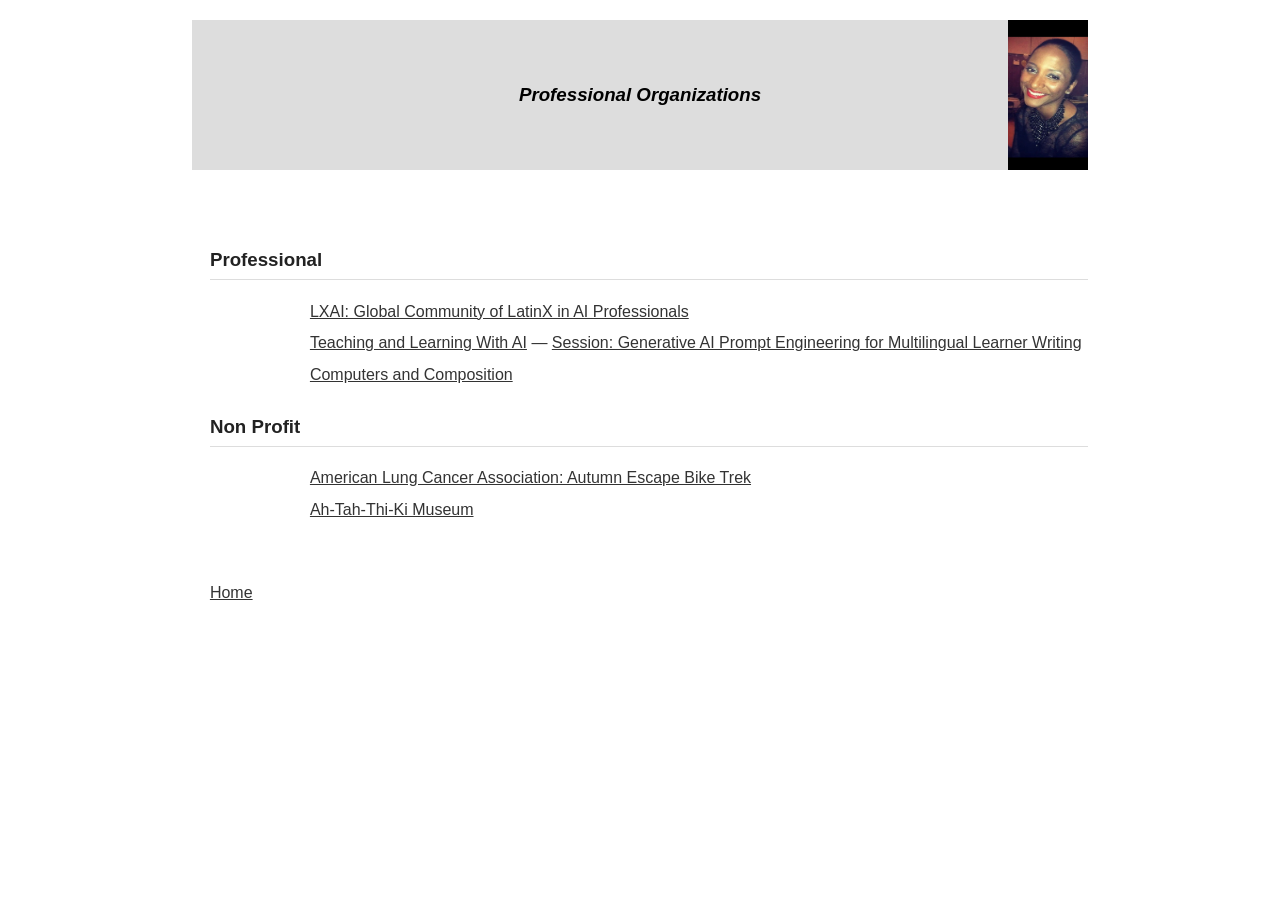
<file: organizations.html>
<!DOCTYPE html>
<html lang="en">
<head>
    <title>Angely C. Suarez DeJesus' Professional Organizations</title>
    <link rel="stylesheet" type="text/css" href="organizations.css" />
    <meta name="author" content="Angely C. Suarez DeJesus" />
    <meta charset="UTF-8" />
</head>

<body>
<table border="0" cellspacing="0" cellpadding="0" width="100%">
<tr>
    <td colspan="3" bgcolor="#DDDDDD">
        <div style="position:relative; min-height:150px; display:flex; align-items:center; justify-content:center;">
            <h3><font face="Arial, Helvetica" color="#000000"><i>Professional Organizations</i></font></h3>
            <img src="7 Me.jpg" height="150" width="80" alt="My Photo" style="position:absolute; right:0; top:0;" />
        </div>
    </td>
</tr>
<tr><td>&nbsp;</td></tr>
<tr><td>&nbsp;</td></tr>
<tr>
    <td width="2%"></td>
    <td colspan="2">

        <h3>Professional</h3>
        <p style="padding:0px 0px 0px 100px"><a href="https://www.latinxinai.org">LXAI: Global Community of LatinX in AI Professionals</a></p>
        <p style="padding:0px 0px 0px 100px"><a href="https://stars.library.ucf.edu/teachwithai/">Teaching and Learning With AI</a> &mdash; <a href="https://teachwithai.sched.com/event/2LVeG/generative-ai-prompt-engineering-as-a-tool-for-multilingual-learner-writing-and-teacher-planning-in-the-k-12-classroom">Session: Generative AI Prompt Engineering for Multilingual Learner Writing</a></p>
        <p style="padding:0px 0px 0px 100px"><a href="https://www.sciencedirect.com/journal/computers-and-composition/">Computers and Composition</a></p>

        <h3>Non Profit</h3>
        <p style="padding:0px 0px 0px 100px"><a href="https://cycleforair.lung.org/aebt/">American Lung Cancer Association: Autumn Escape Bike Trek</a></p>
        <p style="padding:0px 0px 0px 100px"><a href="https://www.ahtahthiki.com/">Ah-Tah-Thi-Ki Museum</a></p>

        <br /><br />
        <a href="index.html">Home</a>

    </td>
</tr>
</table>
</body>
</html>
</file>
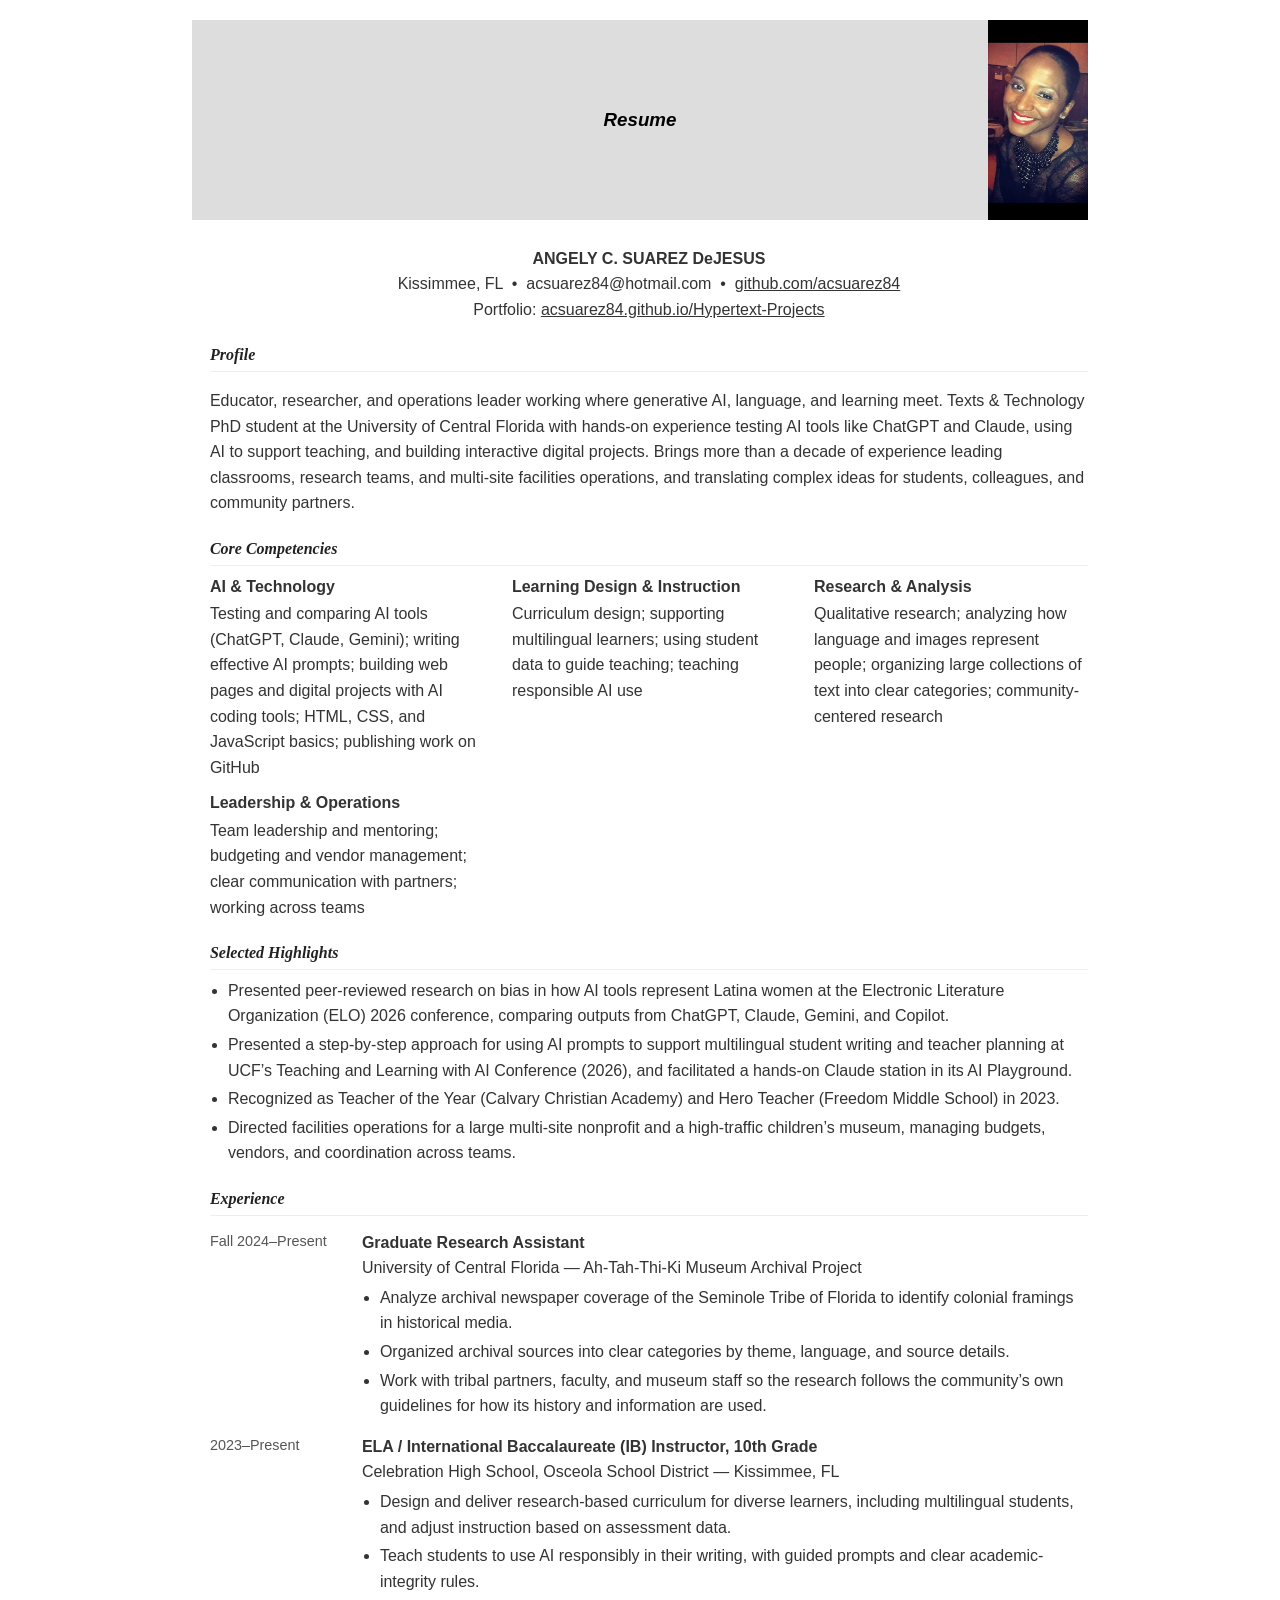
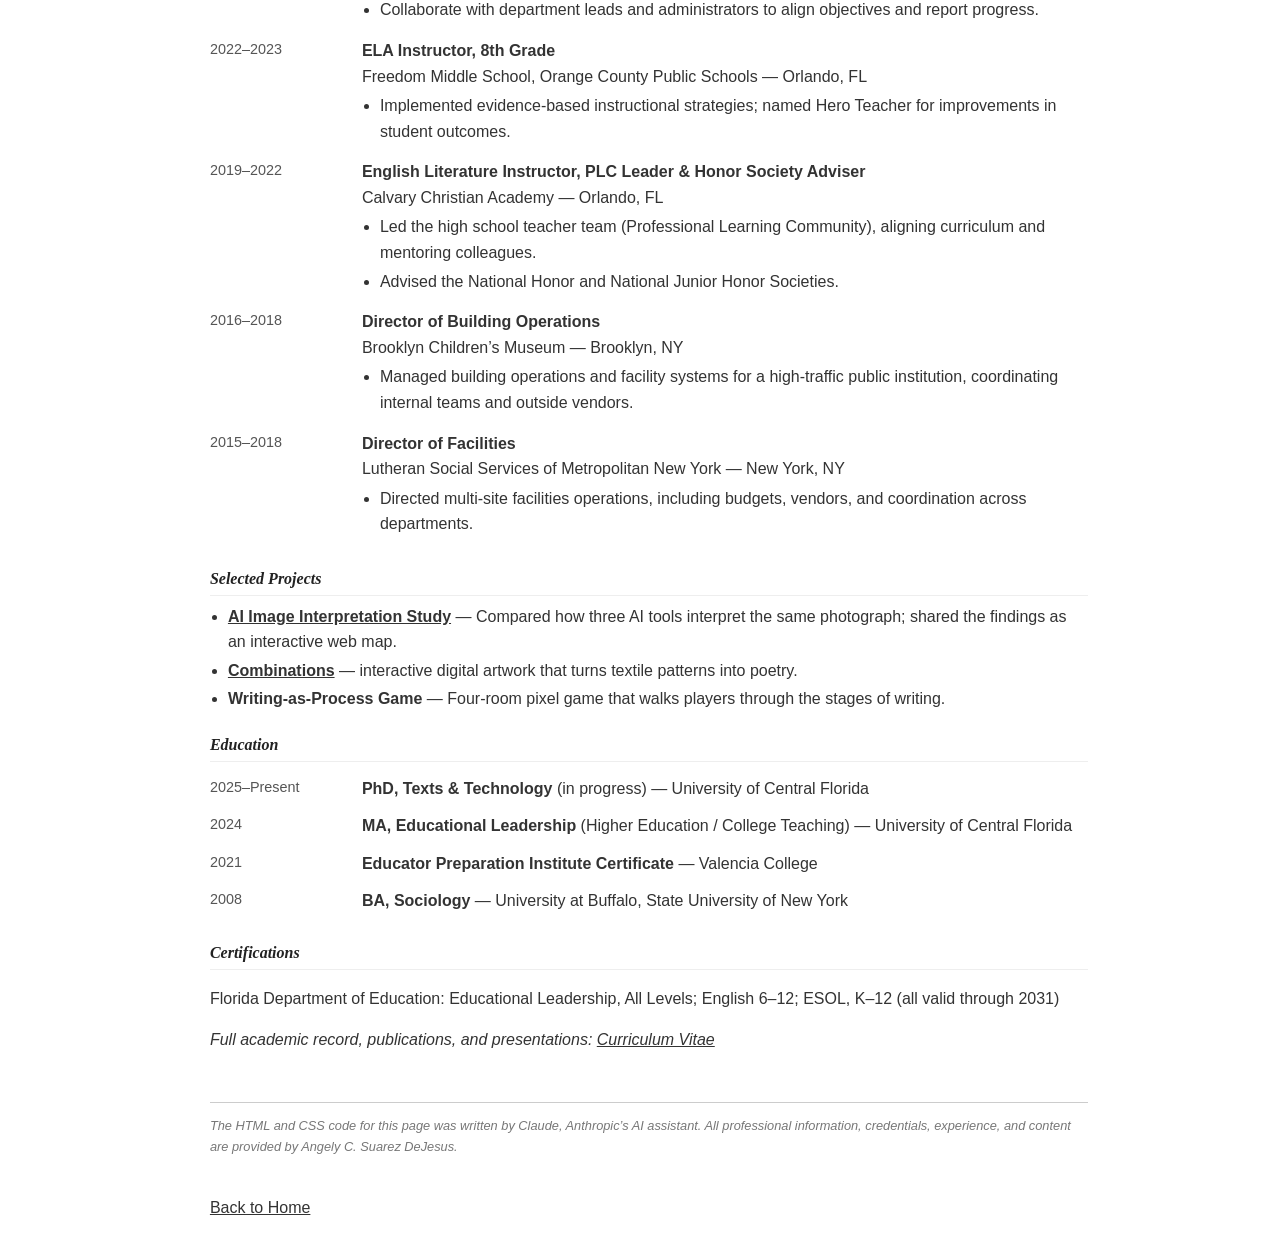
<file: resume.html>
<!DOCTYPE html>
<html lang="en">
<head>
    <title>Angely C. Suarez DeJesus &mdash; Resume</title>
    <link rel="stylesheet" type="text/css" href="resume.css" />
    <meta name="author" content="Angely C. Suarez DeJesus" />
    <meta charset="UTF-8" />
    <meta name="viewport" content="width=device-width, initial-scale=1" />
    <style>
        .skills-grid { display: grid; grid-template-columns: repeat(auto-fit, minmax(260px, 1fr)); gap: 10px 28px; margin: 6px 0 4px; }
        .skills-grid div strong { display: block; margin-bottom: 2px; }
        .tight { margin: 4px 0 0 0; padding-left: 18px; }
        .tight li { margin-bottom: 3px; }
    </style>
</head>

<body>
<table border="0" cellspacing="0" cellpadding="0" width="100%">
<tr>
    <td colspan="3" bgcolor="#DDDDDD">
        <div style="position:relative; min-height:200px; display:flex; align-items:center; justify-content:center;">
            <h3><font face="Arial, Helvetica" color="#000000"><i>Resume</i></font></h3>
            <img src="7 Me.jpg" height="200" width="100" alt="My Photo" style="position:absolute; right:0; top:0;" />
        </div>
    </td>
</tr>
<tr><td>&nbsp;</td></tr>
<tr>
    <td width="2%"></td>
    <td colspan="2">

        <div style="text-align:center; margin-bottom:10px;">
            <strong>ANGELY C. SUAREZ DeJESUS</strong><br />
            Kissimmee, FL &nbsp;&bull;&nbsp; acsuarez84@hotmail.com &nbsp;&bull;&nbsp;
            <a href="https://github.com/acsuarez84">github.com/acsuarez84</a><br />
            Portfolio: <a href="https://acsuarez84.github.io/Hypertext-Projects/">acsuarez84.github.io/Hypertext-Projects</a>
        </div>

        <h4><font face="Times New Roman, Helvetica"><i>Profile</i></font></h4>
        <p>Educator, researcher, and operations leader working where generative AI, language, and learning meet. Texts &amp; Technology PhD student at the University of Central Florida with hands-on experience testing AI tools like ChatGPT and Claude, using AI to support teaching, and building interactive digital projects. Brings more than a decade of experience leading classrooms, research teams, and multi-site facilities operations, and translating complex ideas for students, colleagues, and community partners.</p>

        <h4><font face="Times New Roman, Helvetica"><i>Core Competencies</i></font></h4>
        <div class="skills-grid">
            <div><strong>AI &amp; Technology</strong>Testing and comparing AI tools (ChatGPT, Claude, Gemini); writing effective AI prompts; building web pages and digital projects with AI coding tools; HTML, CSS, and JavaScript basics; publishing work on GitHub</div>
            <div><strong>Learning Design &amp; Instruction</strong>Curriculum design; supporting multilingual learners; using student data to guide teaching; teaching responsible AI use</div>
            <div><strong>Research &amp; Analysis</strong>Qualitative research; analyzing how language and images represent people; organizing large collections of text into clear categories; community-centered research</div>
            <div><strong>Leadership &amp; Operations</strong>Team leadership and mentoring; budgeting and vendor management; clear communication with partners; working across teams</div>
        </div>

        <h4><font face="Times New Roman, Helvetica"><i>Selected Highlights</i></font></h4>
        <ul class="tight">
            <li>Presented peer-reviewed research on bias in how AI tools represent Latina women at the Electronic Literature Organization (ELO) 2026 conference, comparing outputs from ChatGPT, Claude, Gemini, and Copilot.</li>
            <li>Presented a step-by-step approach for using AI prompts to support multilingual student writing and teacher planning at UCF&rsquo;s Teaching and Learning with AI Conference (2026), and facilitated a hands-on Claude station in its AI Playground.</li>
            <li>Recognized as Teacher of the Year (Calvary Christian Academy) and Hero Teacher (Freedom Middle School) in 2023.</li>
            <li>Directed facilities operations for a large multi-site nonprofit and a high-traffic children&rsquo;s museum, managing budgets, vendors, and coordination across teams.</li>
        </ul>

        <h4><font face="Times New Roman, Helvetica"><i>Experience</i></font></h4>
        <table class="resume-section" border="0" cellpadding="2" width="100%">
            <tr>
                <td>Fall 2024&ndash;Present</td>
                <td><strong>Graduate Research Assistant</strong><br />
                    University of Central Florida &mdash; Ah-Tah-Thi-Ki Museum Archival Project
                    <ul class="tight">
                        <li>Analyze archival newspaper coverage of the Seminole Tribe of Florida to identify colonial framings in historical media.</li>
                        <li>Organized archival sources into clear categories by theme, language, and source details.</li>
                        <li>Work with tribal partners, faculty, and museum staff so the research follows the community&rsquo;s own guidelines for how its history and information are used.</li>
                    </ul>
                </td>
            </tr>
            <tr>
                <td>2023&ndash;Present</td>
                <td><strong>ELA / International Baccalaureate (IB) Instructor, 10th Grade</strong><br />
                    Celebration High School, Osceola School District &mdash; Kissimmee, FL
                    <ul class="tight">
                        <li>Design and deliver research-based curriculum for diverse learners, including multilingual students, and adjust instruction based on assessment data.</li>
                        <li>Teach students to use AI responsibly in their writing, with guided prompts and clear academic-integrity rules.</li>
                        <li>Collaborate with department leads and administrators to align objectives and report progress.</li>
                    </ul>
                </td>
            </tr>
            <tr>
                <td>2022&ndash;2023</td>
                <td><strong>ELA Instructor, 8th Grade</strong><br />
                    Freedom Middle School, Orange County Public Schools &mdash; Orlando, FL
                    <ul class="tight">
                        <li>Implemented evidence-based instructional strategies; named Hero Teacher for improvements in student outcomes.</li>
                    </ul>
                </td>
            </tr>
            <tr>
                <td>2019&ndash;2022</td>
                <td><strong>English Literature Instructor, PLC Leader &amp; Honor Society Adviser</strong><br />
                    Calvary Christian Academy &mdash; Orlando, FL
                    <ul class="tight">
                        <li>Led the high school teacher team (Professional Learning Community), aligning curriculum and mentoring colleagues.</li>
                        <li>Advised the National Honor and National Junior Honor Societies.</li>
                    </ul>
                </td>
            </tr>
            <tr>
                <td>2016&ndash;2018</td>
                <td><strong>Director of Building Operations</strong><br />
                    Brooklyn Children&rsquo;s Museum &mdash; Brooklyn, NY
                    <ul class="tight">
                        <li>Managed building operations and facility systems for a high-traffic public institution, coordinating internal teams and outside vendors.</li>
                    </ul>
                </td>
            </tr>
            <tr>
                <td>2015&ndash;2018</td>
                <td><strong>Director of Facilities</strong><br />
                    Lutheran Social Services of Metropolitan New York &mdash; New York, NY
                    <ul class="tight">
                        <li>Directed multi-site facilities operations, including budgets, vendors, and coordination across departments.</li>
                    </ul>
                </td>
            </tr>
        </table>

        <h4><font face="Times New Roman, Helvetica"><i>Selected Projects</i></font></h4>
        <ul class="tight">
            <li><a href="latent_space_concept_map_1.html"><strong>AI Image Interpretation Study</strong></a> &mdash; Compared how three AI tools interpret the same photograph; shared the findings as an interactive web map.</li>
            <li><a href="combinations.html"><strong>Combinations</strong></a> &mdash; interactive digital artwork that turns textile patterns into poetry.</li>
            <li><strong>Writing-as-Process Game</strong> &mdash; Four-room pixel game that walks players through the stages of writing.</li>
        </ul>

        <h4><font face="Times New Roman, Helvetica"><i>Education</i></font></h4>
        <table class="resume-section" border="0" cellpadding="2" width="100%">
            <tr>
                <td>2025&ndash;Present</td>
                <td><strong>PhD, Texts &amp; Technology</strong> (in progress) &mdash; University of Central Florida</td>
            </tr>
            <tr>
                <td>2024</td>
                <td><strong>MA, Educational Leadership</strong> (Higher Education / College Teaching) &mdash; University of Central Florida</td>
            </tr>
            <tr>
                <td>2021</td>
                <td><strong>Educator Preparation Institute Certificate</strong> &mdash; Valencia College</td>
            </tr>
            <tr>
                <td>2008</td>
                <td><strong>BA, Sociology</strong> &mdash; University at Buffalo, State University of New York</td>
            </tr>
        </table>

        <h4><font face="Times New Roman, Helvetica"><i>Certifications</i></font></h4>
        <p>Florida Department of Education: Educational Leadership, All Levels; English 6&ndash;12; ESOL, K&ndash;12 (all valid through 2031)</p>

        <p style="margin-top:14px;"><em>Full academic record, publications, and presentations: <a href="cv.html">Curriculum Vitae</a></em></p>

        <br />
        <hr style="border:none; border-top:1px solid #cccccc;" />
        <p style="font-size:0.8em; color:#777777; font-style:italic;">
            The HTML and CSS code for this page was written by Claude, Anthropic&rsquo;s AI assistant.
            All professional information, credentials, experience, and content are provided by
            Angely C. Suarez DeJesus.
        </p>

        <br />
        <a href="index.html">Back to Home</a>

    </td>
</tr>
</table>
</body>
</html>
</file>
<file: biography.css>
body {
    font-family: Arial, Helvetica, sans-serif;
    background-color: #ffffff;
    margin: 0;
    padding: 20px 2in;
    line-height: 1.6;
    color: #333333;
    overflow-x: hidden;
}

h3 {
    color: #222222;
    border-bottom: 1px solid #dddddd;
    padding-bottom: 4px;
    margin-top: 24px;
}

p.dropcap::first-letter {
    font-size: 2.2em;
    font-weight: bold;
    float: left;
    margin: 4px 6px 0 0;
    line-height: 0.85;
    color: #555555;
}

a {
    color: #333333;
    text-decoration: underline;
}

a:hover {
    color: #000000;
}

nav-link {
    display: inline-block;
    margin-top: 8px;
}

.code-section {
    margin: 30px 0;
    border: 1px solid #cccccc;
    border-radius: 4px;
    overflow: hidden;
    width: 100%;
    box-sizing: border-box;
}

.code-section summary {
    background-color: #dddddd;
    padding: 10px 16px;
    font-family: Arial, Helvetica, sans-serif;
    font-weight: bold;
    font-size: 0.95em;
    cursor: pointer;
    user-select: none;
    list-style: none;
}

.code-section summary::-webkit-details-marker {
    display: none;
}

.code-section summary::before {
    content: "\25B6\00A0";
}

details[open].code-section summary::before {
    content: "\25BC\00A0";
}

.code-section summary:hover {
    background-color: #cccccc;
}

.code-section pre {
    margin: 0;
    padding: 16px;
    background-color: #f8f8f8;
    overflow-x: auto;
    max-width: 100%;
    box-sizing: border-box;
    font-size: 13px;
    line-height: 1.5;
    border-top: 1px solid #cccccc;
}

.code-section code {
    font-family: 'Courier New', Courier, monospace;
}
</file>
<file: organizations.css>
body {
    font-family: Arial, Helvetica, sans-serif;
    background-color: #ffffff;
    margin: 0;
    padding: 20px 2in;
    line-height: 1.6;
    color: #333333;
    overflow-x: hidden;
}

h3 {
    color: #222222;
    border-bottom: 1px solid #dddddd;
    padding-bottom: 4px;
    margin-top: 24px;
}

a {
    color: #333333;
    text-decoration: underline;
}

a:hover {
    color: #000000;
}

p {
    margin: 6px 0;
}
</file>
<file: resume.css>
body {
    font-family: Arial, Helvetica, sans-serif;
    background-color: #ffffff;
    margin: 0;
    padding: 20px 2in;
    line-height: 1.6;
    color: #333333;
    overflow-x: hidden;
}

h3 {
    color: #222222;
    border-bottom: 1px solid #dddddd;
    padding-bottom: 4px;
    margin-top: 24px;
}

h4 {
    font-family: 'Times New Roman', Helvetica, serif;
    color: #222222;
    border-bottom: 1px solid #eeeeee;
    padding-bottom: 3px;
    margin-top: 20px;
    margin-bottom: 8px;
}

a {
    color: #333333;
    text-decoration: underline;
}

a:hover {
    color: #000000;
}

table.resume-section {
    width: 100%;
    border-collapse: collapse;
    margin-bottom: 10px;
}

table.resume-section td {
    padding: 6px 12px 6px 0;
    vertical-align: top;
}

table.resume-section td:first-child {
    white-space: nowrap;
    width: 140px;
    color: #555555;
    font-size: 0.9em;
}
</file>
